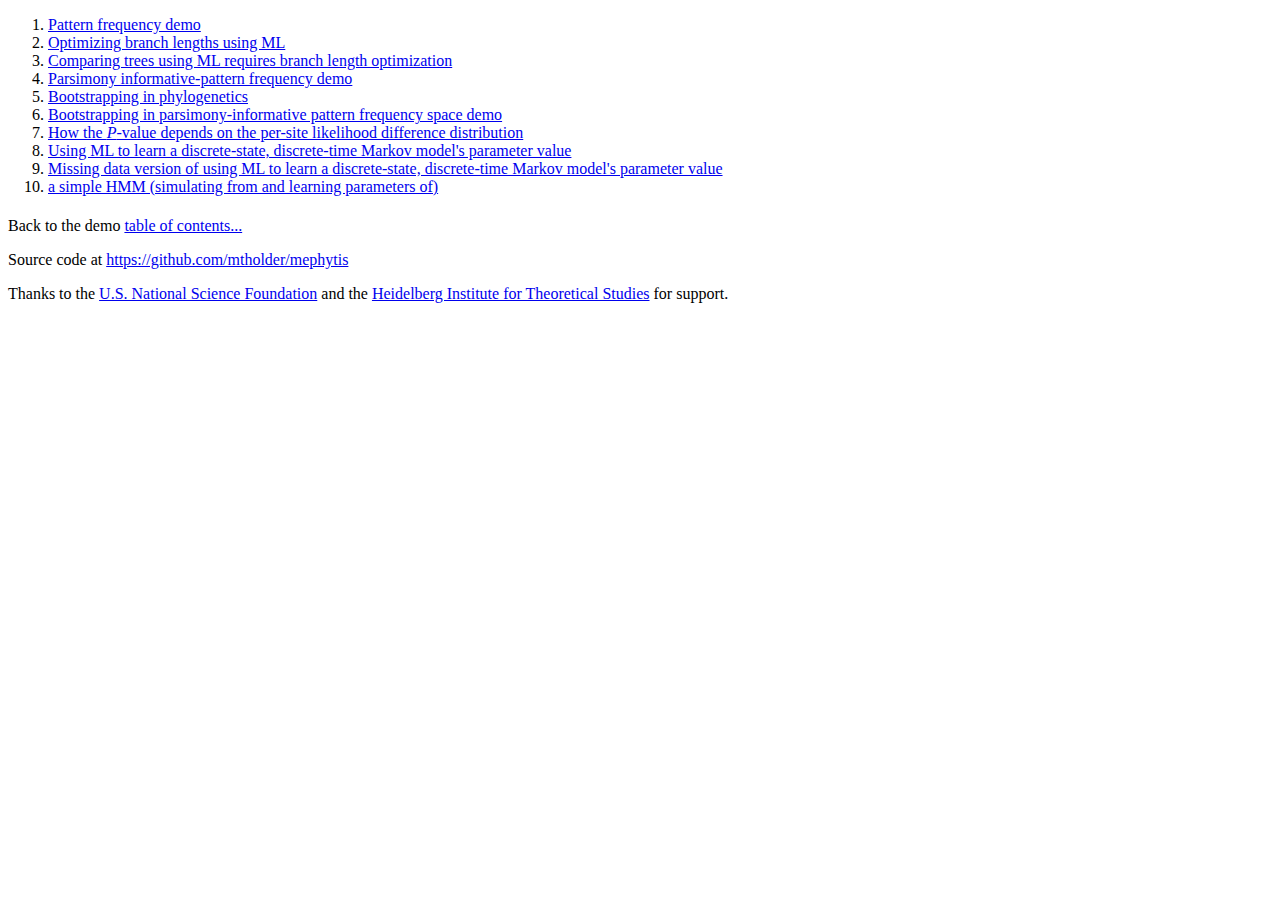
<file: index.html>
<!DOCTYPE html>
<!-- from http://bl.ocks.org/mbostock/4339083
and http://bl.ocks.org/mbostock/4063550

!-->
<html>
<meta charset="utf-8">
<style>

.node circle {
  fill: #fff;
  stroke: steelblue;
  stroke-width: 1.5px;
}

.node {
  font: 10px sans-serif;
}

.link {
  fill: none;
  stroke: #ccc;
  stroke-width: 1.5px;
}
#tree1par {
  vertical-align: top;
  float: left;
}
#tree2par {
  vertical-align: center;
  float: left;
}
#tree3par {
  vertical-align: bottom;
  float: left;
}
#histpar {
  vertical-align: top;
  float: right;
}
</style>
<head><title>Phylo teaching widgets</title></head>
<body>
<ol>
  <li> <a href="./barcharts.html">Pattern frequency demo</a></li>
  <li> <a href="./brlen-opt.html">Optimizing branch lengths using ML</a></li>
  <li> <a href="./tree-opt.html">Comparing trees using ML requires branch length optimization</a></li>
  <li> <a href="./parsimony.html">Parsimony informative-pattern frequency demo</a></li>
  <li> <a href="./boot-sample.html">Bootstrapping in phylogenetics</a></li>
  <li> <a href="./bootstrap.html">Bootstrapping in parsimony-informative pattern frequency space
    demo</a></li>
  <li> <a href="./lrt-null-nonparametric.html">How the <i>P</i>-value depends on the per-site
    likelihood difference distribution</a></li>
  <li> <a href="./disc-state-disc-time-Markov/index.html">Using ML to learn a discrete-state,
    discrete-time Markov model's parameter value</a></li>
  <li> <a href="./disc-state-disc-time-Markov/missing.html">Missing data version of using ML to learn a discrete-state,
    discrete-time Markov model's parameter value</a></li>
  <li> <a href="./hmm/index.html">a simple HMM (simulating from and learning parameters of)</a></li>
</ol>

<!-- footer -->
<h4></h4>
<p>Back to the demo <a href="./index.html">table of contents...</a></p>
<p> Source code at <a href="https://github.com/mtholder/mephytis">https://github.com/mtholder/mephytis</a></p>

<p>Thanks to the <a href="http://www.nsf.gov">U.S. National Science Foundation</a> and the 
<a href="http://www.h-its.org/english/">Heidelberg Institute for Theoretical Studies</a> for support.</p>
<!-- end footer -->

</body>
</html>
</file>
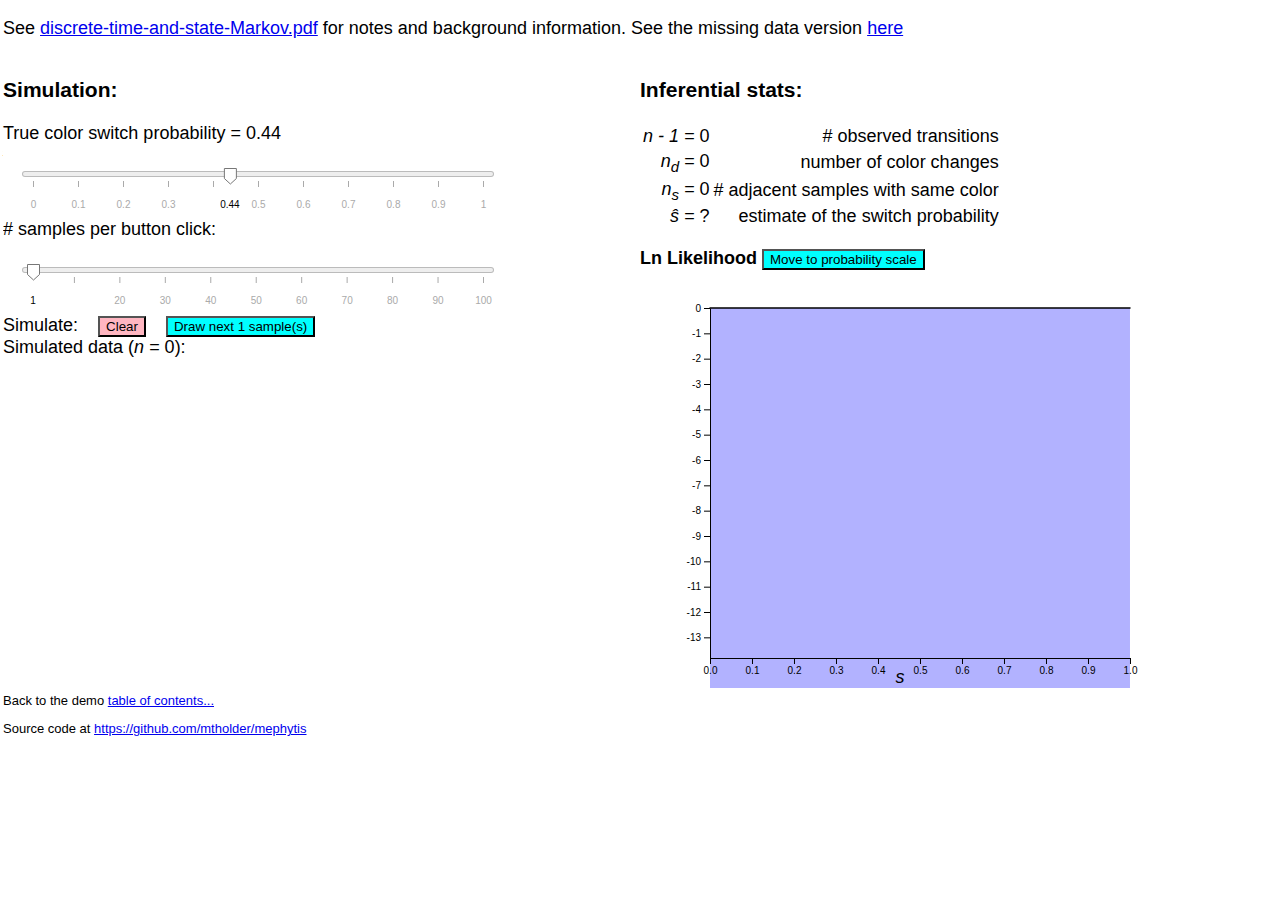
<file: disc-state-disc-time-Markov/index.html>
<!DOCTYPE html>
<html lang="en">
<head>
    <meta charset="UTF-8">
    <link rel="stylesheet" href="index.css">
    <title>Demo: Markov model with discrete time and state space</title>
</head>
<body>
  <p>See <a target="_blank" href="../tex/discrete-time-and-state-Markov.pdf">discrete-time-and-state-Markov.pdf</a>
  for notes and background information. See the missing data version <a href="./missing.html">here</a></p>
  <div class="column">
  <div class="simgroup">
      <h3>Simulation:</h3>
      <div class="swprob">
          <span>True color switch probability = </span>
          <span id="value-switch-prob"></span><br/>
          <span id="switch-prob-slider"></span>
      </div>
      <div class="numobs">
          <span># samples per button click: </span>
          <br/>
          <span id="num-obs-slider"></span>
      </div>
      <div>
          <span>Simulate:</span>
          &nbsp;&nbsp;&nbsp;<button class="clearbtn">Clear</button>
          &nbsp;&nbsp;&nbsp;<button class="simbtn">Draw next <span id="btn-num-obs"></span> sample(s)</button>
      </div>
      <div><span>Simulated data (<i>n = </i></span> <span id="samplesize">0</span>):</div>
      <div class="drawcont"></div>
  </div></div>
  <div class="column">
  <div class="inference">
      <h3>Inferential stats:</h3>
      <table>
          <tr><td><i>n - 1 = </i><span id="value-ntransitions">0</span></td>
              <td># observed transitions</td>
          </tr>
          <tr><td><i>n<sub>d</sub> = </i><span id="value-ndiffs">0</span></td>
              <td>number of color changes</td>
          </tr>
          <tr><td><i>n<sub>s</sub> = </i><span id="value-nsame">0</span></td>
              <td># adjacent samples with same color</td>
          </tr>
          <tr><td><i>ŝ = </i><span id="value-estimate-of-s">?</span></td>
              <td>estimate of the switch probability</td>
          </tr>
      </table>
      <p><b id="tracetitle">Ln Likelihood</b>
         <button id="logtransform">Move to probability scale</button>
      </p>
      <div id="likelihood-trace-div"></div>
  </div>
  </div>
    <script src="../d3/d3.v5.min.js"></script>
    <script src="../d3-simple-slider/d3-simple-slider.js"></script>
    <script src="dsdtmarkov.js"></script>
</body>


<div class="footer">
    <h4></h4>
    <p>Back to the demo <a href="../index.html">table of contents...</a></p>
    <p> Source code at <a href="https://github.com/mtholder/mephytis">https://github.com/mtholder/mephytis</a></p>

</div>
</html>
</file>
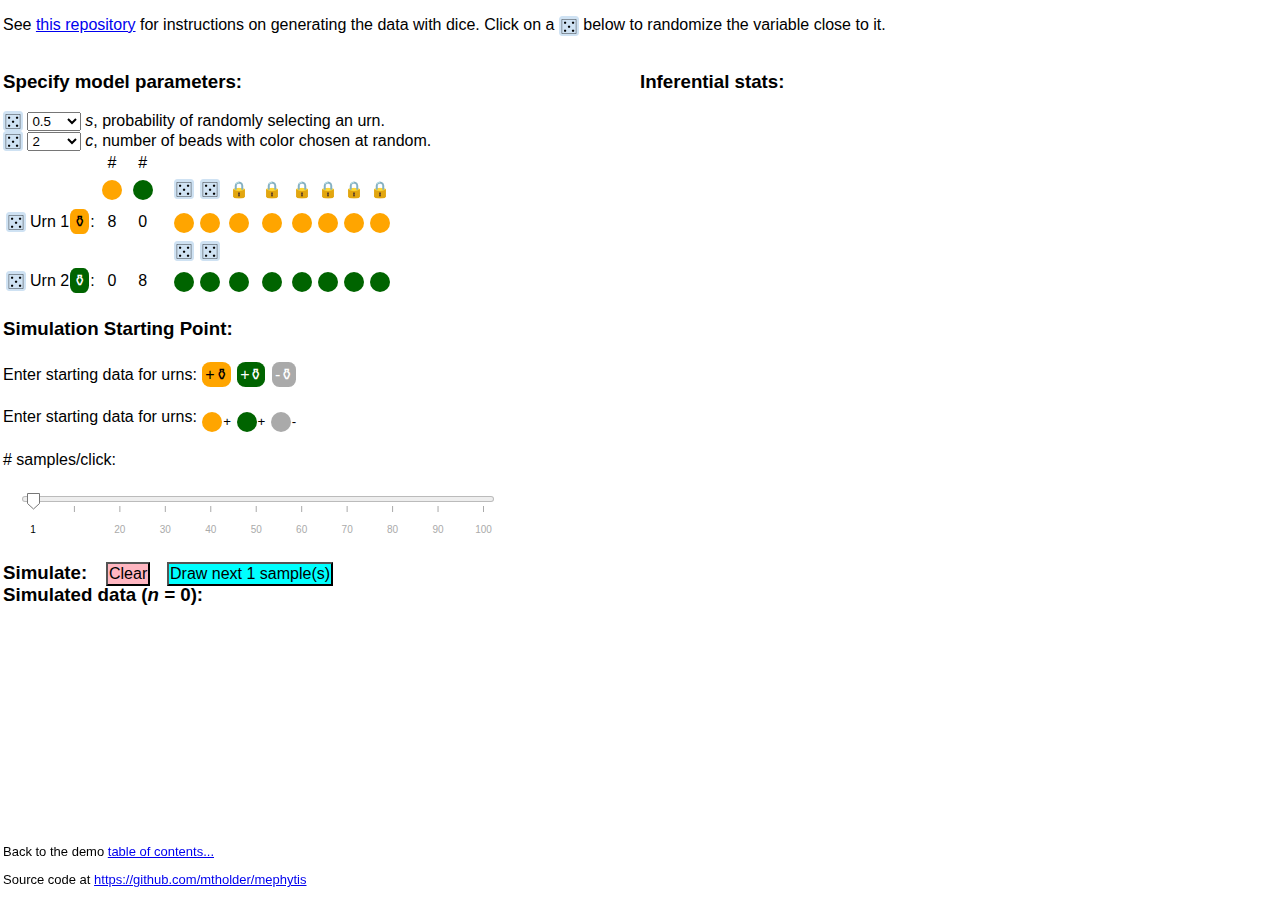
<file: hmm/index.html>
<!DOCTYPE html>
<html lang="en">
<head>
    <meta charset="UTF-8">
    <link rel="stylesheet" href="index.css">
    <title>HMM demo</title>
</head>
<body>
  <p>See <a href="https://github.com/mtholder/urn_demo" target="_blank">this repository</a> for
      instructions on generating the data with dice.
  Click on a <img class="diceimg" src="../image/dice.png"></img> below to randomize the variable close to it.</p>
    <div class="column">
      <div class="simgroup">
      <h3>Specify model parameters:</h3>
      <img class="diceimg" src="../image/dice.png" onclick="randomize_s()"></img>
      <label>
          <select id="choose-switch" style="width: 4em" onchange="changed_s()">
              <option value="0.25">0.25</option>
              <option value="0.5" selected="selected">0.5</option>
              <option value="0.75">0.75</option>
          </select>
          <i>s</i>, probability of randomly selecting an urn.
      </label>
      <br />
      <img class="diceimg" src="../image/dice.png" onclick="randomize_c()"></img>
      <label>
          <select id="choose-contamination" style="width: 4em" onchange="changed_c()">
              <option value="1">1</option>
              <option value="2" selected="selected">2</option>
              <option value="3">3</option>
              <option value="4">4</option>
          </select>
          <i>c</i>, number of beads with color chosen at random.
      </label>
      <!--h3>Urn composition:</h3-->
      <table>
          <tr>
              <td></td>
              <td></td>
              <td>&nbsp;&nbsp;#&nbsp;&nbsp;</td>
              <td>&nbsp;&nbsp;#&nbsp;&nbsp;</td>
          </tr>
          <tr>
              <td></td>
              <td></td>
              <td><button class="button0"></button></td>
              <td><button class="button1"></button></td>
              <td>&nbsp;&nbsp;</td>
              <td><img class="diceimg" src="../image/dice.png" class="buttonr" id="randbtn0b0" onclick="rand_bead(0,0)"></img><span id="locks0" style="display:none">&nbsp;🔒&nbsp;</span></td>
              <td><img class="diceimg" src="../image/dice.png" class="buttonr" id="randbtn0b1" onclick="rand_bead(0,1)"></img><span id="locks1" style="display:none">&nbsp;🔒&nbsp;</span></td>
              <td><img class="diceimg" src="../image/dice.png" class="buttonr" id="randbtn0b2" onclick="rand_bead(0,2)"></img><span id="locks2" style="display:none">&nbsp;🔒&nbsp;</span></td>
              <td><img class="diceimg" src="../image/dice.png" class="buttonr" id="randbtn0b3" onclick="rand_bead(0,3)"></img><span id="locks3" style="display:none">&nbsp;🔒&nbsp;</span></td>
              <td>🔒</td>
              <td>🔒</td>
              <td>🔒</td>
              <td>🔒</td>
          </tr>
          <tr>
              <td><img class="diceimg" src="../image/dice.png" class="buttonr" onclick="rand_urn(0)"></img></td>
              <td>Urn 1<button class="btnManualUrn" style="background-color: #ffa500;color: #000000">⚱</button>:</td>
              <td id="num0in0"></td>
              <td id="num1in0"></td>
              <td></td>
              <td><button class="button0" id="btnu0b0" onclick="toggle_bead(0,0)"></button></td>
              <td><button class="button0" id="btnu0b1" onclick="toggle_bead(0,1)"></button></td>
              <td><button class="button0" id="btnu0b2" onclick="toggle_bead(0,2)"></button></td>
              <td><button class="button0" id="btnu0b3" onclick="toggle_bead(0,3)"></button></td>
              <td><button class="button0" disabled></button></td>
              <td><button class="button0" disabled></button></td>
              <td><button class="button0" disabled></button></td>
              <td><button class="button0" disabled></button></td>
              <td></td>
          </tr>
          <tr>
              <td></td>
              <td></td>
              <td></td>
              <td></td>
              <td></td>
              <td><img class="diceimg" src="../image/dice.png" class="buttonr" id="randbtn1b0" onclick="rand_bead(1,0)"></img></td>
              <td><img class="diceimg" src="../image/dice.png" class="buttonr" id="randbtn1b1" onclick="rand_bead(1,1)"></img></td>
              <td><img class="diceimg" src="../image/dice.png" class="buttonr" id="randbtn1b2" onclick="rand_bead(1,2)"></img></td>
              <td><img class="diceimg" src="../image/dice.png" class="buttonr" id="randbtn1b3" onclick="rand_bead(1,3)"></img></td>
              <td></td>
          </tr>
          <tr>
              <td><img class="diceimg" src="../image/dice.png" class="buttonr" onclick="rand_urn(1)"></img></td>
              <td>Urn 2<button class="btnManualUrn" style="background-color: #006400;color: #FFFFFF">⚱</button>:</td>
              <td id="num0in1"></td>
              <td id="num1in1"></td>
              <td></td>
              <td><button class="button1" id="btnu1b0" onclick="toggle_bead(1,0)"></button></td>
              <td><button class="button1" id="btnu1b1" onclick="toggle_bead(1,1)"></button></td>
              <td><button class="button1" id="btnu1b2" onclick="toggle_bead(1,2)"></button></td>
              <td><button class="button1" id="btnu1b3" onclick="toggle_bead(1,3)"></button></td>
              <td><button class="button1" disabled></button></td>
              <td><button class="button1" disabled></button></td>
              <td><button class="button1" disabled></button></td>
              <td><button class="button1" disabled></button></td>
          </tr>
      </table>
      <h3>Simulation Starting Point:</h3>
      <div>Enter starting data for urns:
        <button class="btnManualUrn" onclick="manual_entry(0, 0)" style="background-color: #ffa500;color: #000000">+⚱</button>
        <button class="btnManualUrn" onclick="manual_entry(0, 1)" style="background-color: #006400;color: #FFFFFF">+⚱</button>
        <button class="btnManualUrn" onclick="manual_entry(0, -1)" style="background-color: #AAAAAA;color: #FFFFFF" >-⚱</button>
      </div>
      <div id="manualurns"></div><br />
      <div>Enter starting data for urns:
        <label><button class="btnManualBead" onclick="manual_entry(1, 0)" style="background-color: #ffa500;color: #000000"></button><sub>+</sub></label>
        <label><button class="btnManualBead" onclick="manual_entry(1, 1)" style="background-color: #006400;color: #FFFFFF"></button><sub>+</sub></label>
        <label><button class="btnManualBead" onclick="manual_entry(1, -1)"style="background-color: #AAAAAA;color: #FFFFFF" ></button><sub>-</sub></label>
      </div>
      <div id="manualbeads"></div><br/>
      <!--button onclick="process_starting()" class="simpleButton">Process Starting Point</button-->
      <div class="numobs">
          <span># samples/click: </span>
          <br/>
          <span id="num-obs-slider"></span>
      </div>
      <h3><div>
          <span>Simulate:</span>
          &nbsp;&nbsp;&nbsp;<button class="simpleButton clearbtn">Clear</button>
          &nbsp;&nbsp;&nbsp;<span id="samplebtn"><button class="simpleButton simbtn">Draw next <span id="btn-num-obs"></span> sample(s)</button></span>
          <span id="errormessage" style="color: red"><br/></span>
      </div>
      <div><span>Simulated data (<i>n = </i></span> <span id="samplesize">0</span>):</div>
      <div class="drawcont"></div>
    </div>
  </div>
  <div class="column">
    <div class="inference">
      <h3>Inferential stats:</h3>
        <div id="model-choice-div"></div>
        <!--div id="heat-map-div"></div!-->
      <!--table>
          <tr><td><i>n - 1 = </i><span id="value-ntransitions">0</span></td>
              <td># observed transitions</td>
          </tr>
          <tr><td><i>n<sub>d</sub> = </i><span id="value-ndiffs">0</span></td>
              <td>number of color changes</td>
          </tr>
          <tr><td><i>n<sub>s</sub> = </i><span id="value-nsame">0</span></td>
              <td># adjacent samples with same color</td>
          </tr>
          <tr><td><i>ŝ = </i><span id="value-estimate-of-s">?</span></td>
              <td>estimate of the switch probability</td>
          </tr>
      </table>
      <p><b id="tracetitle">Ln Likelihood</b>
         <button id="logtransform">Move to probability scale</button>
      </p>
      <div id="likelihood-trace-div"></div-->
    </div>
  </div>


    <script src="../d3/d3.v5.min.js"></script>
    <script src="../d3-simple-slider/d3-simple-slider.js"></script>
    <script src="../jquery/jquery-3.4.1.js"></script>
    <script src="hmm.js"></script>
</body>


<div class="footer">
    <h4></h4>
    <p>Back to the demo <a href="../index.html">table of contents...</a></p>
    <p> Source code at <a href="https://github.com/mtholder/mephytis">https://github.com/mtholder/mephytis</a></p>

</div>
</html>
</file>
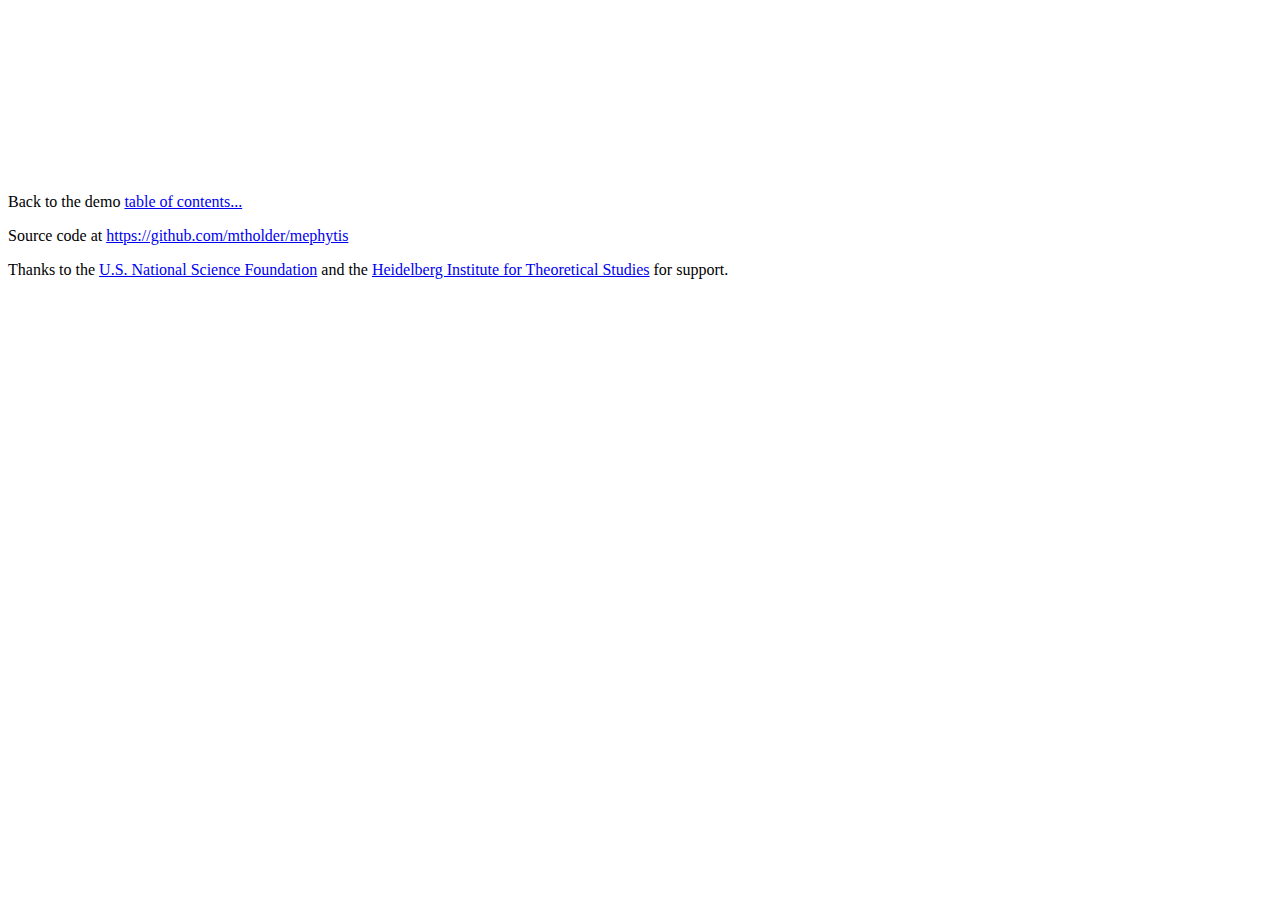
<file: barcharts-new.html>
<!DOCTYPE html>
<!-- from http://bl.ocks.org/mbostock/4339083
and http://bl.ocks.org/mbostock/4063550

!-->
<meta charset="utf-8">
<style>

.node circle {
  fill: #fff;
  stroke: steelblue;
  stroke-width: 1.5px;
}

.node {
  font: 10px sans-serif;
}

.link {
  fill: none;
  stroke: #ccc;
  stroke-width: 1.5px;
}
#tree1par {
  vertical-align: top;
  float: left;
}
#tree2par {
  vertical-align: center;
  float: left;
}
#tree3par {
  vertical-align: bottom;
  float: left;
}
#histpar {
  vertical-align: top;
  float: right;
}
</style>
<body>
<script src="d3/d3.v5.min.js"></script>
<script src="jquery/jquery.v2.min.js"></script>
<div>
  <div id="tree1par" />
  <div id="tree2par" />
  <div id="tree3par" />
  <div id="histpar" />
</div>
<table>
  <tr><td><div id="tree1svg"/></td><td><div id="hist"/></td></tr>
  <tr><td><div id="tree2svg"/></td><td><div id="tree3svg"/></td></tr>
</table>

<!-- footer -->
<h4></h4>
<p>Back to the demo <a href="./index.html">table of contents...</a></p>
<p> Source code at <a href="https://github.com/mtholder/mephytis">https://github.com/mtholder/mephytis</a></p>

<p>Thanks to the <a href="http://www.nsf.gov">U.S. National Science Foundation</a> and the 
<a href="http://www.h-its.org/english/">Heidelberg Institute for Theoretical Studies</a> for support.</p>
<!-- end footer -->


<script>
var TREE_WIDTH = 290;
var TREE_HEIGHT = 220;
var HIST_WIDTH = 300;
var HIST_HEIGHT = 300;
var scaler = 200;
var max_len = 0.5;
var UP_ANGLE = Math.PI/2; // 90 degree up
var DOWN_ANGLE = 3*Math.PI/2; // 90 degree down
var TOL = 0.01;
var NODE_COLOR = '#88f';
var NODE_HIGHLIGHT_COLOR = "#EA0";
var ARROW_KEY_PIXEL_JUMP = 1;
var STARTING_EDGE_LENGTH = 0.1;
var g_nodes_obj = {
  't1':  [
    {"index": 0,
     "name": "iAB"
    },
    { "index": 1,
      "name": "A",
      "edge": {
        "parent_index": 0,
        "length": STARTING_EDGE_LENGTH,
        "angle": 5*Math.PI/4
      }
    },
    { "index": 2,
      "name": "B",
      "edge": {
        "parent_index": 0,
        "length": STARTING_EDGE_LENGTH,
        "angle": 3*Math.PI/4
      }
    },
    { "index": 3,
      "name": "iCD",
      "edge": {
        "parent_index": 0,
        "length": STARTING_EDGE_LENGTH,
        "angle": 0
      }
    },
    { "index": 4,
      "name": "C",
      "edge": {
        "parent_index": 3,
        "length": STARTING_EDGE_LENGTH,
        "angle": 7*Math.PI/4
      }
    },
    { "index": 5,
      "name": "D",
      "edge": {
        "parent_index": 3,
        "length": STARTING_EDGE_LENGTH,
        "angle": Math.PI/4
      }
    }
],
  't2':  [
    {"index": 0,
     "name": "iAC"
    },
    { "index": 1,
      "name": "A",
      "edge": {
        "parent_index": 0,
        "length": STARTING_EDGE_LENGTH,
        "angle": 5*Math.PI/4
      }
    },
    { "index": 2,
      "name": "C",
      "edge": {
        "parent_index": 0,
        "length": STARTING_EDGE_LENGTH,
        "angle": 3*Math.PI/4
      }
    },
    { "index": 3,
      "name": "iBD",
      "edge": {
        "parent_index": 0,
        "length": STARTING_EDGE_LENGTH,
        "angle": 0
      }
    },
    { "index": 4,
      "name": "B",
      "edge": {
        "parent_index": 3,
        "length": STARTING_EDGE_LENGTH,
        "angle": 7*Math.PI/4
      }
    },
    { "index": 5,
      "name": "D",
      "edge": {
        "parent_index": 3,
        "length": STARTING_EDGE_LENGTH,
        "angle": Math.PI/4
      }
    }
],
  't3':  [
    {"index": 0,
     "name": "iAD"
    },
    { "index": 1,
      "name": "A",
      "edge": {
        "parent_index": 0,
        "length": STARTING_EDGE_LENGTH,
        "angle": 5*Math.PI/4
      }
    },
    { "index": 2,
      "name": "D",
      "edge": {
        "parent_index": 0,
        "length": STARTING_EDGE_LENGTH,
        "angle": 3*Math.PI/4
      }
    },
    { "index": 3,
      "name": "iBC",
      "edge": {
        "parent_index": 0,
        "length": STARTING_EDGE_LENGTH,
        "angle": 0
      }
    },
    { "index": 4,
      "name": "B",
      "edge": {
        "parent_index": 3,
        "length": STARTING_EDGE_LENGTH,
        "angle": 7*Math.PI/4
      }
    },
    { "index": 5,
      "name": "C",
      "edge": {
        "parent_index": 3,
        "length": STARTING_EDGE_LENGTH,
        "angle": Math.PI/4
      }
    }
]
};

var i;
for (i = 0; i < g_nodes_obj.t1.length; ++i) {
  g_nodes_obj.t1[i].tree = 't1';
  g_nodes_obj.t2[i].tree = 't2';
  g_nodes_obj.t3[i].tree = 't3';
  
}
var g_edges_obj = {
   't1': [],
   't2': [],
   't3': []
}

for (i=0; i < 5; ++i){
  g_edges_obj.t1[i] = g_nodes_obj.t1[i+1];
  g_edges_obj.t2[i] = g_nodes_obj.t2[i+1];
  g_edges_obj.t3[i] = g_nodes_obj.t3[i+1];
}

var scaled_max_len = max_len*scaler;
var root_x = Math.sqrt(2)*TREE_WIDTH/(1 + 2*Math.sqrt(2));
var root_y = TREE_HEIGHT/2;
var radius = 4;

var hist_svg = d3.select('#hist').append('svg')
    .attr({'width': HIST_WIDTH,
           'height': HIST_HEIGHT, })
    .style('background', 'white');
var tree1svg_root = d3.select('#tree1svg').append('svg')
    .attr({'width':  TREE_WIDTH,
           'height': TREE_HEIGHT,})
    .style('background', 'white');
var tree2svg_root = d3.select('#tree2svg').append('svg')
    .attr({'width': TREE_WIDTH,
           'height': TREE_HEIGHT, })
    .style('background', 'white');
var tree3svg_root = d3.select('#tree3svg').append('svg')
    .attr({'width': TREE_WIDTH,
           'height': TREE_HEIGHT})
    .style('background', 'white');

var nodeX = function(node) {
  var e = node.edge;
  if (e) {
    var par_x = g_nodes_obj[node.tree][e.parent_index].x;
    var diag_dist = e.length*scaler;
    node.x = Math.cos(e.angle)*diag_dist + par_x;
  } else {
    node.x = root_x;
  }
  return node.x_offset + node.x;
};

var nodeY = function(node)  {
  var e = node.edge;
  if (e) {
    var par_y = g_nodes_obj[node.tree][e.parent_index].y;
    var diag_dist = e.length*scaler;
    node.y = Math.sin(e.angle)*diag_dist + par_y;
  } else {
    node.y = root_y;
  }
  return node.y_offset + node.y;
};

var LEFT_TEXT_OFFSET = 15;
var RIGHT_TEXT_OFFSET = 5;
var UP_TEXT_OFFSET = 3;
var DOWN_TEXT_OFFSET = 15;
var xForNodeText = function(node) {
  if (node.index < 3) {
    return node.x_offset + node.x - LEFT_TEXT_OFFSET
  } else {
    return node.x_offset + node.x + RIGHT_TEXT_OFFSET
  }
};

var yForNodeText = function(node)  {
  if (node.index == 1 || node.index == 4) {
    return node.y_offset + node.y - UP_TEXT_OFFSET
  } else {
    return node.y_offset + node.y + DOWN_TEXT_OFFSET
  }
};

var nodeText = function(node)  {
  if (node.index == 0 || node.index == 3) {
    return '';
  } else {
    return node.name;
  }
};

var parNodeX = function(node) {
  var e = node.edge;
  if (e) {
    return nodeX(g_nodes_obj[node.tree][e.parent_index]);
  } 
  return node.x;
};
var parNodeY = function(node)  {
  var e = node.edge;
  if (e) {
    return nodeY(g_nodes_obj[node.tree][e.parent_index]);
  } 
  return node.y;
};

var drag = d3.behavior.drag()
    .origin(function(d) { return d; })
    .on("drag", dragmove);

var euclidean_dist = function (x1, y1, x2, y2) {
  return Math.sqrt(Math.pow(x1 - x2, 2) + Math.pow(y1 - y2, 2));
};

function dragmove() {
  var dx, dy;
  dx = d3.event.x;
  dy = d3.event.y;
  var selection = d3.select(this);
  drag_selection(selection, dx, dy);
}

var drag_selection = function(selection, dx, dy) {
  do_highlight_node(selection);
  selection.each(function (node_data) {
      do_dragmove(node_data, dx, dy);
  });
}

var do_dragmove = function(node_data, dx, dy) {
  var e = node_data.edge;
  var nx, ny, p_x, p_y, m_x, m_y, par_ind, ang, y_from_x, x_from_y;
  var dist_from_y, dist_from_x;
  var hit_par=false;
  var hit_limit=false;
  var node_array = g_nodes_obj[node_data.tree];
  if (node_data.index == 0) {
    nx = dx;
    ny = dy;
  } else {
    par_ind = e.parent_index;
    ang = e.angle;
    p_x = nodeX(node_array[par_ind]);
    p_y = nodeY(node_array[par_ind]);
    m_x = Math.cos(ang)*scaled_max_len + p_x;
    m_y = Math.sin(ang)*scaled_max_len + p_y;
    if (node_data.index != 3) {
      if (node_data.index == 1) {
        if (dx > p_x || dy > p_y) {
          nx = p_x;
          ny = p_y;
          hit_par = true;
        } else if (dx < m_x || dy < m_y) {
          nx = m_x;
          ny = m_y;
          hit_limit = true;
        }
      } else if (node_data.index == 2) {
        if (dx > p_x || dy < p_y) {
          nx = p_x;
          ny = p_y;
          hit_par = true;
        } else if (dx < m_x || dy > m_y) {
          nx = m_x;
          ny = m_y;
          hit_limit = true;
        }
      } else if (node_data.index == 4) {
        if (dx < p_x || dy > p_y) {
          nx = p_x;
          ny = p_y;
          hit_par = true;
        } else if (dx > m_x || dy < m_y) {
          nx = m_x;
          ny = m_y;
          hit_limit = true;
        }
      } else if (node_data.index == 5) {
        if (dx < p_x || dy < p_y) {
          nx = p_x;
          ny = p_y;
          hit_par = true;
        } else if (dx > m_x || dy > m_y) {
          nx = m_x;
          ny = m_y;
          hit_limit = true;
        }
      }
      if ((!hit_par) && (!hit_limit)) {
        y_from_x = p_y + (dx - p_x)*Math.tan(e.angle);
        x_from_y = p_x + (dy - p_y)/Math.tan(e.angle);
        dist_from_y = euclidean_dist(node_data.x, node_data.y, x_from_y, dy);
        dist_from_x = euclidean_dist(node_data.x, node_data.y, dx, y_from_x);
        if (dist_from_y < dist_from_x) {
          nx = x_from_y;
          ny = dy
        } else {
          nx = dx;
          ny = y_from_x;
        }
      }
    } else {
      if (dx < p_x) {
        nx = p_x;
        hit_par = true;
      } else if (dx > m_x) {
        nx = m_x;
        hit_limit = true;
      } else {
        nx = dx;
      }
      ny = p_y;
    }

    e.length = euclidean_dist(p_x, p_y, nx, ny)/scaler;
  }
  node_data.x = nx;
  node_data.y = ny;
  refresh_nodes(node_data.svg_container);
  refresh_edges(node_data.svg_container);
  refresh_probabilities(node_data.tree);
}


var refresh_nodes = function (svg_root) {
  svg_root.selectAll('circle')
  .attr({'cx': nodeX, 'cy': nodeY})
  svg_root.selectAll('text')
  .attr({'x': xForNodeText, 'y': yForNodeText})
};
var refresh_edges = function (svg_root) {
  svg_root.selectAll('line')
  .attr({'x1': nodeX, 'y1': nodeY, 'x2': parNodeX, 'y2': parNodeY});
};
var g_curr_highlighted_selection = null;
var highlight_node = function() {
  do_highlight_node(d3.select(this));
}
var deselect_node_style_fill = function (node_data) {
  return node_data.unselected_style_fill;
}
var select_node_style_fill = function (node_data) {
  if (!node_data.unselected_style_fill) {
    node_data.unselected_style_fill = node_data.color;
  }
  return NODE_HIGHLIGHT_COLOR;
}
var do_highlight_node = function(node_selection) {
  if (node_selection != g_curr_highlighted_selection) {
    if (g_curr_highlighted_selection) {
      g_curr_highlighted_selection.style("fill", deselect_node_style_fill);
    }
    node_selection.style("fill", select_node_style_fill);
    unselected_style_fill = node_selection.style.fill;
    g_curr_highlighted_selection = node_selection;
  }
}
var generateNodeId = function(node_data) {
  return node_data.tree + 'n' + node_data.index;
}
var generateEdgeId = function(edge_data) {
  return edge_data.tree + 'e' + edge_data.index;
}

var init_node_data = function (o) {
  for (i = 0; i < o.node_array.length; ++i) {
    var nd = o.node_array[i]
    nd.x_offset = o.x_offset;
    nd.y_offset = o.y_offset;
    nodeX(nd);
    nodeY(nd);
    generateNodeId(nd);
    nd.svg_container = o.svg_root;
    o.svg_root._tree = nd.tree;
  }
};

var init_tree_panel = function(o) {
  var node_color = o.color;
  init_node_data(o);
  o.svg_root.selectAll('line').data(o.edge_array)
    .enter().append('line')
    .attr({'x1': nodeX,
           'y1': nodeY,
           'x2': parNodeX,
           'y2': parNodeY,
           'id': generateEdgeId,
           'stroke': node_color,
           'stroke-width':4,
           'class': o.edge_class});

  var dn = o.svg_root.selectAll('g')
    .data(o.node_array)
    .enter()
    .append('g');
  dn.append('circle')
    .attr({ 'cx': nodeX, 
            'cy': nodeY,
            'r': radius,
            'fill': node_color,
            'stroke': node_color,
            'id': generateNodeId,
            'class': o.node_class
            })
    .on("click", highlight_node)
    .call(drag);
  dn.append('text')
    .attr({"x": xForNodeText, "y": yForNodeText})
    .text(nodeText);
  return dn;
};

var TREE1COLOR = '#0F0';
var TREE2COLOR = '#00F';
var TREE3COLOR = '#F00';
t1n = init_tree_panel({'svg_root': tree1svg_root,
                 'node_array': g_nodes_obj['t1'],
                 'edge_array': g_edges_obj['t1'],
                 'color': TREE1COLOR,
                 'node_class':'t1node',
                 'edge_class':'t1edge',
                 'x_offset': 0,
                 'y_offset': 0
                 });
t2n = init_tree_panel({'svg_root': tree2svg_root,
                 'node_array': g_nodes_obj['t2'],
                 'edge_array': g_edges_obj['t2'],
                 'color': TREE2COLOR,
                 'node_class':'t2node',
                 'edge_class':'t2edge',
                 'x_offset': 0,
                 'y_offset': 0
                 });
t3n = init_tree_panel({'svg_root': tree3svg_root,
                 'node_array': g_nodes_obj['t3'],
                 'edge_array': g_edges_obj['t3'],
                 'color': TREE3COLOR,
                 'node_class':'t3node',
                 'edge_class':'t3edge',
                 'x_offset': 0,
                 'y_offset': 0
                 });

var tree2group = {
  't1':t1n,
  't2':t2n,
  't3':t3n
}
var prob_vec = [0.25, 0.2, 0.15, 0.1, 0.1, 0.1, 0.05, 0.05,
                0.25, 0.2, 0.15, 0.1, 0.1, 0.1, 0.05, 0.05,
                0.25, 0.2, 0.15, 0.1, 0.1, 0.1, 0.05, 0.05,
                0.25, 0.2, 0.15, 0.1, 0.1, 0.1, 0.05, 0.05];


var show_trees = {'t1':true, 't2':true, 't3':true};
var HIST_BAR_X = 60;
var HIST_WITHIN_PROB = HIST_HEIGHT/40;
var HIST_BETWEEN_PROB = HIST_HEIGHT/8.5;
var BAR_HEIGHT = 5;
var PAD_STR = '0000';
var fullProbIndexToTree = function (i) {
  if (i < 8) {
    return '';
  }
  if (i < 16) {
    return 't1';
  }
  if (i < 24) {
    return 't2';
  }
  return 't3';
}
var barY = function(data, i) {
  var group_offset = HIST_WITHIN_PROB*Math.floor(i/8);
  var prob_offset = HIST_BETWEEN_PROB*(i%8)
  return group_offset + prob_offset;
};
var barWidth = function(datum, i) {
  if (i < 8) {
    return 0;
  }
  var tree = fullProbIndexToTree(i);
  if (!show_trees[tree]){
    return 0;
  }
  return datum*(HIST_WIDTH - HIST_BAR_X);
};
var barFill = function(datum, i) {
  if (i < 8) {
    return '#000';
  }
  if (i < 16) {
    return TREE1COLOR;
  }
  if (i < 24) {
    return TREE2COLOR;
  }
  return TREE3COLOR;
};
var barText = function(datum, i) {
  if (i == 0) {
    return 'ABCD';
  }
  if (i < 24) {
    return '';
  }
  var s = Math.floor(i%8).toString(2);
  return PAD_STR.substring(0, 4 - s.length) + s;
};
var textBarY = function(data, i) {
  if (i == 0) {
    return HIST_HEIGHT;
  }
  return barY(data, i);
};

var g_hn = hist_svg.selectAll('g')
  .data(prob_vec)
  .enter()
  .append('g');
g_hn.append('circle')

var hist_bars = g_hn.append('rect')
    .attr({'x': HIST_BAR_X,
           'y': barY,
           'height': BAR_HEIGHT,
           'width': barWidth,
           'fill': barFill});
g_hn.append('text')
    .attr({"x": 0,
           "y": textBarY,
           "font-size":"16pt",
           "font-family": "monospace"})
    .text(barText);

var tree2prob_offset = {
  //     0    1   2   3   4   5   6   7
  't1': [ 8,  9, 10, 11, 12, 13, 14, 15],
  't2': [16, 17, 20, 21, 18, 19, 22, 23],
  't3': [24, 26, 28, 30, 25, 27, 29, 31]
}
var calc_probs_on_12v45_tree = function(node_array) {
  var prob1at0 = node_array[1].edge.length; 
  var prob0at0 = 1.0 - prob1at0;
  var internalLen = node_array[3].edge.length;
  var prob01internals = prob0at0*internalLen;
  var prob00internals = prob0at0 - prob01internals;
  var prob10internals = prob1at0*internalLen;
  var prob11internals = prob1at0 - prob10internals;
  // edge to node at 2
  var to2Len = node_array[2].edge.length;
  var prob00_x1 = (1.0 - to2Len)*prob01internals + to2Len*prob11internals;
  var prob01_x1 = (to2Len)*prob01internals + (1 - to2Len)*prob11internals;
  var prob00_x0 = (1.0 - to2Len)*prob00internals + to2Len*prob10internals;
  var prob01_x0 = (to2Len)*prob00internals + (1 - to2Len)*prob10internals;
  // edge to node at 4 depends on right internal
  var to4Len = node_array[4].edge.length;
  var prob00_x1_0 = (to4Len)*prob00_x1;
  var prob01_x1_0 = (to4Len)*prob01_x1;
  var prob00_x0_0 = (1.0 - to4Len)*prob00_x0;
  var prob01_x0_0 = (1.0 - to4Len)*prob01_x0;
  var prob00_x1_1 = (1.0 - to4Len)*prob00_x1;
  var prob01_x1_1 = (1.0 - to4Len)*prob01_x1;
  var prob00_x0_1 = (to4Len)*prob00_x0;
  var prob01_x0_1 = (to4Len)*prob01_x0;
  // edge to node at 5 depends on right internal
  var to5Len = node_array[5].edge.length;
  var prob00_xx_00 = (1.0 - to5Len)*prob00_x0_0 + to5Len*prob00_x1_0
  var prob00_xx_01 = to5Len*prob00_x0_0 + (1.0 - to5Len)*prob00_x1_0
  var prob00_xx_10 = (1.0 - to5Len)*prob00_x0_1 + to5Len*prob00_x1_1
  var prob00_xx_11 = to5Len*prob00_x0_1 + (1.0 - to5Len)*prob00_x1_1
  var prob01_xx_00 = (1.0 - to5Len)*prob01_x0_0 + to5Len*prob01_x1_0
  var prob01_xx_01 = to5Len*prob01_x0_0 + (1.0 - to5Len)*prob01_x1_0
  var prob01_xx_10 = (1.0 - to5Len)*prob01_x0_1 + to5Len*prob01_x1_1
  var prob01_xx_11 = to5Len*prob01_x0_1 + (1.0 - to5Len)*prob01_x1_1
  return [prob00_xx_00,
          prob00_xx_01,
          prob00_xx_10,
          prob00_xx_11,
          prob01_xx_00,
          prob01_xx_01,
          prob01_xx_10,
          prob01_xx_11]
}

var refresh_hist_bars = function() {
  hist_bars.data(prob_vec).attr('width', barWidth);
}
var refresh_probabilities = function(tree) {
  var prob_offset_arr = tree2prob_offset[tree];
  var node_data = g_nodes_obj[tree];
  var p = calc_probs_on_12v45_tree(node_data);
  var i = 0;
  for (i = 0; i < 8; ++i) {
    var pvi = prob_offset_arr[i];
    prob_vec[pvi] = p[i];
  }
  refresh_hist_bars();
}
refresh_probabilities('t1');
refresh_probabilities('t2');
refresh_probabilities('t3');
var toggleTree = function (tree) {
  show_trees[tree] = ! show_trees[tree];
  refresh_hist_bars();
}

$(document).ready(function() {
    $(document).keydown(function(e) {
      var s = String.fromCharCode(e.keyCode);
      if (s == 'q' || s == 'Q') {// q is under 1
        toggleTree('t1');
      } else if (s == 'w' || s == 'W') {// w is under 2
        toggleTree('t2');
      } else if (s == 'e' || s == 'E') {// e is under 3
        toggleTree('t3');
      }
      
      if (g_curr_highlighted_selection) {
        var next_node;
        var dx, dy, move=false;
        var datum = g_curr_highlighted_selection.data();
        var d = datum[0];
        if (e.keyCode == 9) {
          if (d.index == 5) {
            next_node = d3.select('#' + d.tree + 'n0');
          } else {
            next_node = d3.select('#' + d.tree + 'n' + (1 + d.index));
          }
          do_highlight_node(next_node);
          e.preventDefault();
          return;
        } else if (e.keyCode == 38) { // arrow up...
          if (d.index == 5 || d.index == 1) {
              dx = d.x - ARROW_KEY_PIXEL_JUMP;
              dy = d.y - ARROW_KEY_PIXEL_JUMP;
              move = true;
          } else if (d.index == 2 || d.index == 4) {
              dx = d.x + ARROW_KEY_PIXEL_JUMP;
              dy = d.y - ARROW_KEY_PIXEL_JUMP;
              move = true;
          }
        } else if (e.keyCode == 40) {
          if (d.index == 5 || d.index == 1) {
              dx = d.x + ARROW_KEY_PIXEL_JUMP;
              dy = d.y + ARROW_KEY_PIXEL_JUMP;
              move = true;
          } else if (d.index == 2 || d.index == 4) {
              dx = d.x - ARROW_KEY_PIXEL_JUMP;
              dy = d.y + ARROW_KEY_PIXEL_JUMP;
              move = true;
          }
        }
        if (e.keyCode == 37) { // arrow left...
          if (d.index == 5 || d.index == 1) {
              dx = d.x - ARROW_KEY_PIXEL_JUMP;
              dy = d.y - ARROW_KEY_PIXEL_JUMP;
              move = true;
          } else if (d.index == 2 || d.index == 4) {
              dx = d.x - ARROW_KEY_PIXEL_JUMP;
              dy = d.y + ARROW_KEY_PIXEL_JUMP;
              move = true;
          } else if (d.index == 3) {
              dx = d.x - ARROW_KEY_PIXEL_JUMP;
              move = true;
          }
        } else if (e.keyCode == 39) { // arrow right...
          if (d.index == 5 || d.index == 1) {
              dx = d.x + ARROW_KEY_PIXEL_JUMP;
              dy = d.y + ARROW_KEY_PIXEL_JUMP;
              move = true;
          } else if (d.index == 2 || d.index == 4) {
              dx = d.x + ARROW_KEY_PIXEL_JUMP;
              dy = d.y - ARROW_KEY_PIXEL_JUMP;
              move = true;
          } else if (d.index == 3) {
              dx = d.x + ARROW_KEY_PIXEL_JUMP;
              move = true;
          }
        }
        if (move) {
            drag_selection(g_curr_highlighted_selection, dx, dy);
          }
      }
    });
}); 

</script>
</file>
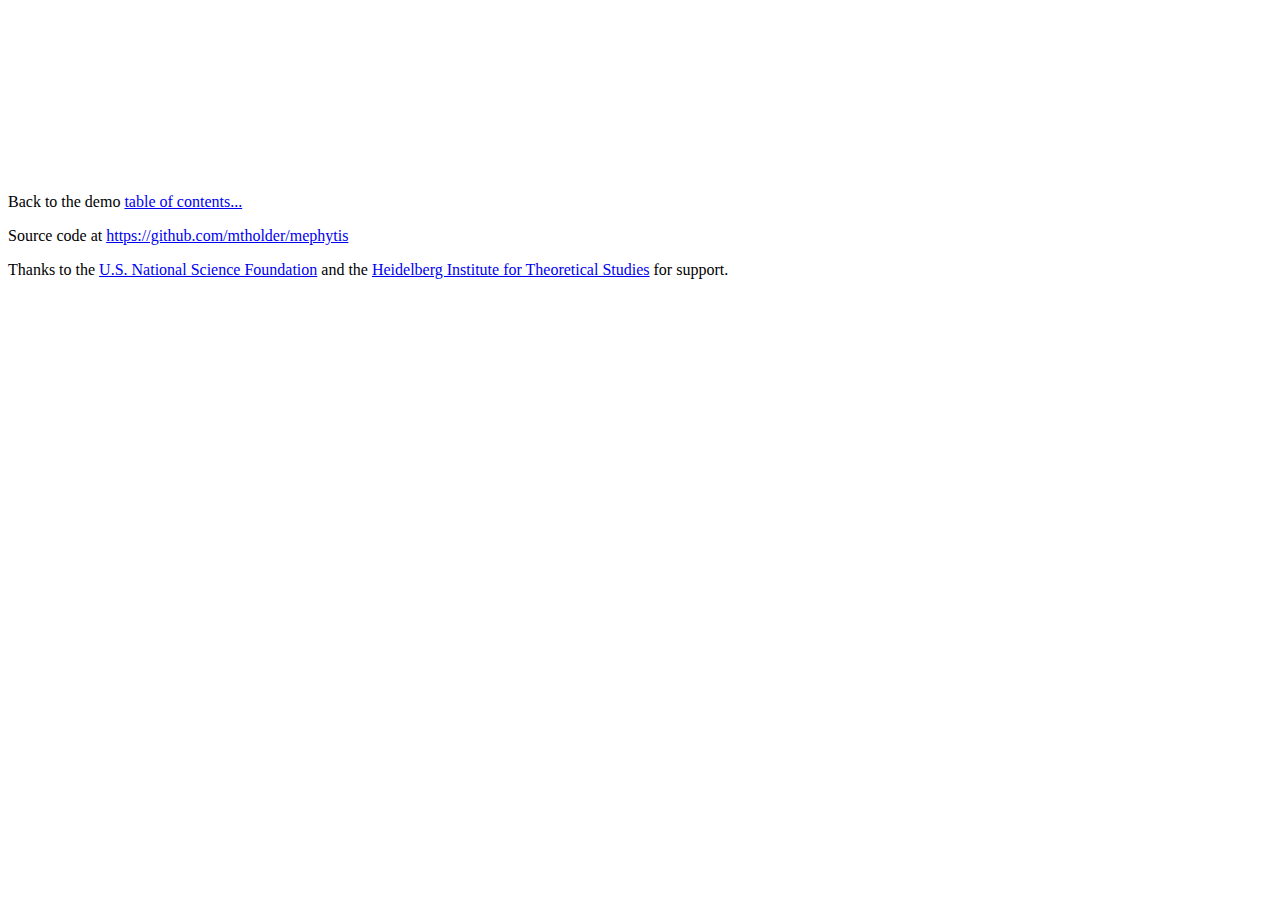
<file: barcharts-v5.html>
<!DOCTYPE html>
<!-- from http://bl.ocks.org/mbostock/4339083
and http://bl.ocks.org/mbostock/4063550

!-->
<meta charset="utf-8">
<style>

.node circle {
  fill: #fff;
  stroke: steelblue;
  stroke-width: 1.5px;
}

.node {
  font: 10px sans-serif;
}

.link {
  fill: none;
  stroke: #ccc;
  stroke-width: 1.5px;
}
#tree1par {
  vertical-align: top;
  float: left;
}
#tree2par {
  vertical-align: center;
  float: left;
}
#tree3par {
  vertical-align: bottom;
  float: left;
}
#histpar {
  vertical-align: top;
  float: right;
}
</style>
<body>
<script src="d3/d3.min.js"></script>
<script src="jquery/jquery.v2.min.js"></script>
<div>
  <div id="tree1par" />
  <div id="tree2par" />
  <div id="tree3par" />
  <div id="histpar" />
</div>
<table>
  <tr><td><div id="tree1svg"/></td><td><div id="hist"/></td></tr>
  <tr><td><div id="tree2svg"/></td><td><div id="tree3svg"/></td></tr>
</table>

<!-- footer -->
<h4></h4>
<p>Back to the demo <a href="./index.html">table of contents...</a></p>
<p> Source code at <a href="https://github.com/mtholder/mephytis">https://github.com/mtholder/mephytis</a></p>

<p>Thanks to the <a href="http://www.nsf.gov">U.S. National Science Foundation</a> and the 
<a href="http://www.h-its.org/english/">Heidelberg Institute for Theoretical Studies</a> for support.</p>
<!-- end footer -->


<script>
var TREE_WIDTH = 290;
var TREE_HEIGHT = 220;
var HIST_WIDTH = 300;
var HIST_HEIGHT = 300;
var scaler = 200;
var max_len = 0.5;
var UP_ANGLE = Math.PI/2; // 90 degree up
var DOWN_ANGLE = 3*Math.PI/2; // 90 degree down
var TOL = 0.01;
var NODE_COLOR = '#88f';
var NODE_HIGHLIGHT_COLOR = "#EA0";
var ARROW_KEY_PIXEL_JUMP = 1;
var STARTING_EDGE_LENGTH = 0.1;
var g_nodes_obj = {
  't1':  [
    {"index": 0,
     "name": "iAB"
    },
    { "index": 1,
      "name": "A",
      "edge": {
        "parent_index": 0,
        "length": STARTING_EDGE_LENGTH,
        "angle": 5*Math.PI/4
      }
    },
    { "index": 2,
      "name": "B",
      "edge": {
        "parent_index": 0,
        "length": STARTING_EDGE_LENGTH,
        "angle": 3*Math.PI/4
      }
    },
    { "index": 3,
      "name": "iCD",
      "edge": {
        "parent_index": 0,
        "length": STARTING_EDGE_LENGTH,
        "angle": 0
      }
    },
    { "index": 4,
      "name": "C",
      "edge": {
        "parent_index": 3,
        "length": STARTING_EDGE_LENGTH,
        "angle": 7*Math.PI/4
      }
    },
    { "index": 5,
      "name": "D",
      "edge": {
        "parent_index": 3,
        "length": STARTING_EDGE_LENGTH,
        "angle": Math.PI/4
      }
    }
],
  't2':  [
    {"index": 0,
     "name": "iAC"
    },
    { "index": 1,
      "name": "A",
      "edge": {
        "parent_index": 0,
        "length": STARTING_EDGE_LENGTH,
        "angle": 5*Math.PI/4
      }
    },
    { "index": 2,
      "name": "C",
      "edge": {
        "parent_index": 0,
        "length": STARTING_EDGE_LENGTH,
        "angle": 3*Math.PI/4
      }
    },
    { "index": 3,
      "name": "iBD",
      "edge": {
        "parent_index": 0,
        "length": STARTING_EDGE_LENGTH,
        "angle": 0
      }
    },
    { "index": 4,
      "name": "B",
      "edge": {
        "parent_index": 3,
        "length": STARTING_EDGE_LENGTH,
        "angle": 7*Math.PI/4
      }
    },
    { "index": 5,
      "name": "D",
      "edge": {
        "parent_index": 3,
        "length": STARTING_EDGE_LENGTH,
        "angle": Math.PI/4
      }
    }
],
  't3':  [
    {"index": 0,
     "name": "iAD"
    },
    { "index": 1,
      "name": "A",
      "edge": {
        "parent_index": 0,
        "length": STARTING_EDGE_LENGTH,
        "angle": 5*Math.PI/4
      }
    },
    { "index": 2,
      "name": "D",
      "edge": {
        "parent_index": 0,
        "length": STARTING_EDGE_LENGTH,
        "angle": 3*Math.PI/4
      }
    },
    { "index": 3,
      "name": "iBC",
      "edge": {
        "parent_index": 0,
        "length": STARTING_EDGE_LENGTH,
        "angle": 0
      }
    },
    { "index": 4,
      "name": "B",
      "edge": {
        "parent_index": 3,
        "length": STARTING_EDGE_LENGTH,
        "angle": 7*Math.PI/4
      }
    },
    { "index": 5,
      "name": "C",
      "edge": {
        "parent_index": 3,
        "length": STARTING_EDGE_LENGTH,
        "angle": Math.PI/4
      }
    }
]
};

var i;
for (i = 0; i < g_nodes_obj.t1.length; ++i) {
  g_nodes_obj.t1[i].tree = 't1';
  g_nodes_obj.t2[i].tree = 't2';
  g_nodes_obj.t3[i].tree = 't3';
  
}
var g_edges_obj = {
   't1': [],
   't2': [],
   't3': []
}

for (i=0; i < 5; ++i){
  g_edges_obj.t1[i] = g_nodes_obj.t1[i+1];
  g_edges_obj.t2[i] = g_nodes_obj.t2[i+1];
  g_edges_obj.t3[i] = g_nodes_obj.t3[i+1];
}

var scaled_max_len = max_len*scaler;
var root_x = Math.sqrt(2)*TREE_WIDTH/(1 + 2*Math.sqrt(2));
var root_y = TREE_HEIGHT/2;
var radius = 4;

var hist_svg = d3.select('#hist').append('svg')
    .attr({'width': HIST_WIDTH,
           'height': HIST_HEIGHT, })
    .style('background', 'white');
var tree1svg_root = d3.select('#tree1svg').append('svg')
    .attr({'width':  TREE_WIDTH,
           'height': TREE_HEIGHT,})
    .style('background', 'white');
var tree2svg_root = d3.select('#tree2svg').append('svg')
    .attr({'width': TREE_WIDTH,
           'height': TREE_HEIGHT, })
    .style('background', 'white');
var tree3svg_root = d3.select('#tree3svg').append('svg')
    .attr({'width': TREE_WIDTH,
           'height': TREE_HEIGHT})
    .style('background', 'white');

var nodeX = function(node) {
  var e = node.edge;
  if (e) {
    var par_x = g_nodes_obj[node.tree][e.parent_index].x;
    var diag_dist = e.length*scaler;
    node.x = Math.cos(e.angle)*diag_dist + par_x;
  } else {
    node.x = root_x;
  }
  return node.x_offset + node.x;
};

var nodeY = function(node)  {
  var e = node.edge;
  if (e) {
    var par_y = g_nodes_obj[node.tree][e.parent_index].y;
    var diag_dist = e.length*scaler;
    node.y = Math.sin(e.angle)*diag_dist + par_y;
  } else {
    node.y = root_y;
  }
  return node.y_offset + node.y;
};

var LEFT_TEXT_OFFSET = 15;
var RIGHT_TEXT_OFFSET = 5;
var UP_TEXT_OFFSET = 3;
var DOWN_TEXT_OFFSET = 15;
var xForNodeText = function(node) {
  if (node.index < 3) {
    return node.x_offset + node.x - LEFT_TEXT_OFFSET
  } else {
    return node.x_offset + node.x + RIGHT_TEXT_OFFSET
  }
};

var yForNodeText = function(node)  {
  if (node.index == 1 || node.index == 4) {
    return node.y_offset + node.y - UP_TEXT_OFFSET
  } else {
    return node.y_offset + node.y + DOWN_TEXT_OFFSET
  }
};

var nodeText = function(node)  {
  if (node.index == 0 || node.index == 3) {
    return '';
  } else {
    return node.name;
  }
};

var parNodeX = function(node) {
  var e = node.edge;
  if (e) {
    return nodeX(g_nodes_obj[node.tree][e.parent_index]);
  } 
  return node.x;
};
var parNodeY = function(node)  {
  var e = node.edge;
  if (e) {
    return nodeY(g_nodes_obj[node.tree][e.parent_index]);
  } 
  return node.y;
};

var drag = d3.behavior.drag()
    .origin(function(d) { return d; })
    .on("drag", dragmove);

var euclidean_dist = function (x1, y1, x2, y2) {
  return Math.sqrt(Math.pow(x1 - x2, 2) + Math.pow(y1 - y2, 2));
};

function dragmove() {
  var dx, dy;
  dx = d3.event.x;
  dy = d3.event.y;
  var selection = d3.select(this);
  drag_selection(selection, dx, dy);
}

var drag_selection = function(selection, dx, dy) {
  do_highlight_node(selection);
  selection.each(function (node_data) {
      do_dragmove(node_data, dx, dy);
  });
}

var do_dragmove = function(node_data, dx, dy) {
  var e = node_data.edge;
  var nx, ny, p_x, p_y, m_x, m_y, par_ind, ang, y_from_x, x_from_y;
  var dist_from_y, dist_from_x;
  var hit_par=false;
  var hit_limit=false;
  var node_array = g_nodes_obj[node_data.tree];
  if (node_data.index == 0) {
    nx = dx;
    ny = dy;
  } else {
    par_ind = e.parent_index;
    ang = e.angle;
    p_x = nodeX(node_array[par_ind]);
    p_y = nodeY(node_array[par_ind]);
    m_x = Math.cos(ang)*scaled_max_len + p_x;
    m_y = Math.sin(ang)*scaled_max_len + p_y;
    if (node_data.index != 3) {
      if (node_data.index == 1) {
        if (dx > p_x || dy > p_y) {
          nx = p_x;
          ny = p_y;
          hit_par = true;
        } else if (dx < m_x || dy < m_y) {
          nx = m_x;
          ny = m_y;
          hit_limit = true;
        }
      } else if (node_data.index == 2) {
        if (dx > p_x || dy < p_y) {
          nx = p_x;
          ny = p_y;
          hit_par = true;
        } else if (dx < m_x || dy > m_y) {
          nx = m_x;
          ny = m_y;
          hit_limit = true;
        }
      } else if (node_data.index == 4) {
        if (dx < p_x || dy > p_y) {
          nx = p_x;
          ny = p_y;
          hit_par = true;
        } else if (dx > m_x || dy < m_y) {
          nx = m_x;
          ny = m_y;
          hit_limit = true;
        }
      } else if (node_data.index == 5) {
        if (dx < p_x || dy < p_y) {
          nx = p_x;
          ny = p_y;
          hit_par = true;
        } else if (dx > m_x || dy > m_y) {
          nx = m_x;
          ny = m_y;
          hit_limit = true;
        }
      }
      if ((!hit_par) && (!hit_limit)) {
        y_from_x = p_y + (dx - p_x)*Math.tan(e.angle);
        x_from_y = p_x + (dy - p_y)/Math.tan(e.angle);
        dist_from_y = euclidean_dist(node_data.x, node_data.y, x_from_y, dy);
        dist_from_x = euclidean_dist(node_data.x, node_data.y, dx, y_from_x);
        if (dist_from_y < dist_from_x) {
          nx = x_from_y;
          ny = dy
        } else {
          nx = dx;
          ny = y_from_x;
        }
      }
    } else {
      if (dx < p_x) {
        nx = p_x;
        hit_par = true;
      } else if (dx > m_x) {
        nx = m_x;
        hit_limit = true;
      } else {
        nx = dx;
      }
      ny = p_y;
    }

    e.length = euclidean_dist(p_x, p_y, nx, ny)/scaler;
  }
  node_data.x = nx;
  node_data.y = ny;
  refresh_nodes(node_data.svg_container);
  refresh_edges(node_data.svg_container);
  refresh_probabilities(node_data.tree);
}


var refresh_nodes = function (svg_root) {
  svg_root.selectAll('circle')
  .attr({'cx': nodeX, 'cy': nodeY})
  svg_root.selectAll('text')
  .attr({'x': xForNodeText, 'y': yForNodeText})
};
var refresh_edges = function (svg_root) {
  svg_root.selectAll('line')
  .attr({'x1': nodeX, 'y1': nodeY, 'x2': parNodeX, 'y2': parNodeY});
};
var g_curr_highlighted_selection = null;
var highlight_node = function() {
  do_highlight_node(d3.select(this));
}
var deselect_node_style_fill = function (node_data) {
  return node_data.unselected_style_fill;
}
var select_node_style_fill = function (node_data) {
  if (!node_data.unselected_style_fill) {
    node_data.unselected_style_fill = node_data.color;
  }
  return NODE_HIGHLIGHT_COLOR;
}
var do_highlight_node = function(node_selection) {
  if (node_selection != g_curr_highlighted_selection) {
    if (g_curr_highlighted_selection) {
      g_curr_highlighted_selection.style("fill", deselect_node_style_fill);
    }
    node_selection.style("fill", select_node_style_fill);
    unselected_style_fill = node_selection.style.fill;
    g_curr_highlighted_selection = node_selection;
  }
}
var generateNodeId = function(node_data) {
  return node_data.tree + 'n' + node_data.index;
}
var generateEdgeId = function(edge_data) {
  return edge_data.tree + 'e' + edge_data.index;
}

var init_node_data = function (o) {
  for (i = 0; i < o.node_array.length; ++i) {
    var nd = o.node_array[i]
    nd.x_offset = o.x_offset;
    nd.y_offset = o.y_offset;
    nodeX(nd);
    nodeY(nd);
    generateNodeId(nd);
    nd.svg_container = o.svg_root;
    o.svg_root._tree = nd.tree;
  }
};

var init_tree_panel = function(o) {
  var node_color = o.color;
  init_node_data(o);
  o.svg_root.selectAll('line').data(o.edge_array)
    .enter().append('line')
    .attr({'x1': nodeX,
           'y1': nodeY,
           'x2': parNodeX,
           'y2': parNodeY,
           'id': generateEdgeId,
           'stroke': node_color,
           'stroke-width':4,
           'class': o.edge_class});

  var dn = o.svg_root.selectAll('g')
    .data(o.node_array)
    .enter()
    .append('g');
  dn.append('circle')
    .attr({ 'cx': nodeX, 
            'cy': nodeY,
            'r': radius,
            'fill': node_color,
            'stroke': node_color,
            'id': generateNodeId,
            'class': o.node_class
            })
    .on("click", highlight_node)
    .call(drag);
  dn.append('text')
    .attr({"x": xForNodeText, "y": yForNodeText})
    .text(nodeText);
  return dn;
};

var TREE1COLOR = '#0F0';
var TREE2COLOR = '#00F';
var TREE3COLOR = '#F00';
t1n = init_tree_panel({'svg_root': tree1svg_root,
                 'node_array': g_nodes_obj['t1'],
                 'edge_array': g_edges_obj['t1'],
                 'color': TREE1COLOR,
                 'node_class':'t1node',
                 'edge_class':'t1edge',
                 'x_offset': 0,
                 'y_offset': 0
                 });
t2n = init_tree_panel({'svg_root': tree2svg_root,
                 'node_array': g_nodes_obj['t2'],
                 'edge_array': g_edges_obj['t2'],
                 'color': TREE2COLOR,
                 'node_class':'t2node',
                 'edge_class':'t2edge',
                 'x_offset': 0,
                 'y_offset': 0
                 });
t3n = init_tree_panel({'svg_root': tree3svg_root,
                 'node_array': g_nodes_obj['t3'],
                 'edge_array': g_edges_obj['t3'],
                 'color': TREE3COLOR,
                 'node_class':'t3node',
                 'edge_class':'t3edge',
                 'x_offset': 0,
                 'y_offset': 0
                 });

var tree2group = {
  't1':t1n,
  't2':t2n,
  't3':t3n
}
var prob_vec = [0.25, 0.2, 0.15, 0.1, 0.1, 0.1, 0.05, 0.05,
                0.25, 0.2, 0.15, 0.1, 0.1, 0.1, 0.05, 0.05,
                0.25, 0.2, 0.15, 0.1, 0.1, 0.1, 0.05, 0.05,
                0.25, 0.2, 0.15, 0.1, 0.1, 0.1, 0.05, 0.05];


var show_trees = {'t1':true, 't2':true, 't3':true};
var HIST_BAR_X = 60;
var HIST_WITHIN_PROB = HIST_HEIGHT/40;
var HIST_BETWEEN_PROB = HIST_HEIGHT/8.5;
var BAR_HEIGHT = 5;
var PAD_STR = '0000';
var fullProbIndexToTree = function (i) {
  if (i < 8) {
    return '';
  }
  if (i < 16) {
    return 't1';
  }
  if (i < 24) {
    return 't2';
  }
  return 't3';
}
var barY = function(data, i) {
  var group_offset = HIST_WITHIN_PROB*Math.floor(i/8);
  var prob_offset = HIST_BETWEEN_PROB*(i%8)
  return group_offset + prob_offset;
};
var barWidth = function(datum, i) {
  if (i < 8) {
    return 0;
  }
  var tree = fullProbIndexToTree(i);
  if (!show_trees[tree]){
    return 0;
  }
  return datum*(HIST_WIDTH - HIST_BAR_X);
};
var barFill = function(datum, i) {
  if (i < 8) {
    return '#000';
  }
  if (i < 16) {
    return TREE1COLOR;
  }
  if (i < 24) {
    return TREE2COLOR;
  }
  return TREE3COLOR;
};
var barText = function(datum, i) {
  if (i == 0) {
    return 'ABCD';
  }
  if (i < 24) {
    return '';
  }
  var s = Math.floor(i%8).toString(2);
  return PAD_STR.substring(0, 4 - s.length) + s;
};
var textBarY = function(data, i) {
  if (i == 0) {
    return HIST_HEIGHT;
  }
  return barY(data, i);
};

var g_hn = hist_svg.selectAll('g')
  .data(prob_vec)
  .enter()
  .append('g');
g_hn.append('circle')

var hist_bars = g_hn.append('rect')
    .attr({'x': HIST_BAR_X,
           'y': barY,
           'height': BAR_HEIGHT,
           'width': barWidth,
           'fill': barFill});
g_hn.append('text')
    .attr({"x": 0,
           "y": textBarY,
           "font-size":"16pt",
           "font-family": "monospace"})
    .text(barText);

var tree2prob_offset = {
  //     0    1   2   3   4   5   6   7
  't1': [ 8,  9, 10, 11, 12, 13, 14, 15],
  't2': [16, 17, 20, 21, 18, 19, 22, 23],
  't3': [24, 26, 28, 30, 25, 27, 29, 31]
}
var calc_probs_on_12v45_tree = function(node_array) {
  var prob1at0 = node_array[1].edge.length; 
  var prob0at0 = 1.0 - prob1at0;
  var internalLen = node_array[3].edge.length;
  var prob01internals = prob0at0*internalLen;
  var prob00internals = prob0at0 - prob01internals;
  var prob10internals = prob1at0*internalLen;
  var prob11internals = prob1at0 - prob10internals;
  // edge to node at 2
  var to2Len = node_array[2].edge.length;
  var prob00_x1 = (1.0 - to2Len)*prob01internals + to2Len*prob11internals;
  var prob01_x1 = (to2Len)*prob01internals + (1 - to2Len)*prob11internals;
  var prob00_x0 = (1.0 - to2Len)*prob00internals + to2Len*prob10internals;
  var prob01_x0 = (to2Len)*prob00internals + (1 - to2Len)*prob10internals;
  // edge to node at 4 depends on right internal
  var to4Len = node_array[4].edge.length;
  var prob00_x1_0 = (to4Len)*prob00_x1;
  var prob01_x1_0 = (to4Len)*prob01_x1;
  var prob00_x0_0 = (1.0 - to4Len)*prob00_x0;
  var prob01_x0_0 = (1.0 - to4Len)*prob01_x0;
  var prob00_x1_1 = (1.0 - to4Len)*prob00_x1;
  var prob01_x1_1 = (1.0 - to4Len)*prob01_x1;
  var prob00_x0_1 = (to4Len)*prob00_x0;
  var prob01_x0_1 = (to4Len)*prob01_x0;
  // edge to node at 5 depends on right internal
  var to5Len = node_array[5].edge.length;
  var prob00_xx_00 = (1.0 - to5Len)*prob00_x0_0 + to5Len*prob00_x1_0
  var prob00_xx_01 = to5Len*prob00_x0_0 + (1.0 - to5Len)*prob00_x1_0
  var prob00_xx_10 = (1.0 - to5Len)*prob00_x0_1 + to5Len*prob00_x1_1
  var prob00_xx_11 = to5Len*prob00_x0_1 + (1.0 - to5Len)*prob00_x1_1
  var prob01_xx_00 = (1.0 - to5Len)*prob01_x0_0 + to5Len*prob01_x1_0
  var prob01_xx_01 = to5Len*prob01_x0_0 + (1.0 - to5Len)*prob01_x1_0
  var prob01_xx_10 = (1.0 - to5Len)*prob01_x0_1 + to5Len*prob01_x1_1
  var prob01_xx_11 = to5Len*prob01_x0_1 + (1.0 - to5Len)*prob01_x1_1
  return [prob00_xx_00,
          prob00_xx_01,
          prob00_xx_10,
          prob00_xx_11,
          prob01_xx_00,
          prob01_xx_01,
          prob01_xx_10,
          prob01_xx_11]
}

var refresh_hist_bars = function() {
  hist_bars.data(prob_vec).attr('width', barWidth);
}
var refresh_probabilities = function(tree) {
  var prob_offset_arr = tree2prob_offset[tree];
  var node_data = g_nodes_obj[tree];
  var p = calc_probs_on_12v45_tree(node_data);
  var i = 0;
  for (i = 0; i < 8; ++i) {
    var pvi = prob_offset_arr[i];
    prob_vec[pvi] = p[i];
  }
  refresh_hist_bars();
}
refresh_probabilities('t1');
refresh_probabilities('t2');
refresh_probabilities('t3');
var toggleTree = function (tree) {
  show_trees[tree] = ! show_trees[tree];
  refresh_hist_bars();
}

$(document).ready(function() {
    $(document).keydown(function(e) {
      var s = String.fromCharCode(e.keyCode);
      if (s == 'q' || s == 'Q') {// q is under 1
        toggleTree('t1');
      } else if (s == 'w' || s == 'W') {// w is under 2
        toggleTree('t2');
      } else if (s == 'e' || s == 'E') {// e is under 3
        toggleTree('t3');
      }
      
      if (g_curr_highlighted_selection) {
        var next_node;
        var dx, dy, move=false;
        var datum = g_curr_highlighted_selection.data();
        var d = datum[0];
        if (e.keyCode == 9) {
          if (d.index == 5) {
            next_node = d3.select('#' + d.tree + 'n0');
          } else {
            next_node = d3.select('#' + d.tree + 'n' + (1 + d.index));
          }
          do_highlight_node(next_node);
          e.preventDefault();
          return;
        } else if (e.keyCode == 38) { // arrow up...
          if (d.index == 5 || d.index == 1) {
              dx = d.x - ARROW_KEY_PIXEL_JUMP;
              dy = d.y - ARROW_KEY_PIXEL_JUMP;
              move = true;
          } else if (d.index == 2 || d.index == 4) {
              dx = d.x + ARROW_KEY_PIXEL_JUMP;
              dy = d.y - ARROW_KEY_PIXEL_JUMP;
              move = true;
          }
        } else if (e.keyCode == 40) {
          if (d.index == 5 || d.index == 1) {
              dx = d.x + ARROW_KEY_PIXEL_JUMP;
              dy = d.y + ARROW_KEY_PIXEL_JUMP;
              move = true;
          } else if (d.index == 2 || d.index == 4) {
              dx = d.x - ARROW_KEY_PIXEL_JUMP;
              dy = d.y + ARROW_KEY_PIXEL_JUMP;
              move = true;
          }
        }
        if (e.keyCode == 37) { // arrow left...
          if (d.index == 5 || d.index == 1) {
              dx = d.x - ARROW_KEY_PIXEL_JUMP;
              dy = d.y - ARROW_KEY_PIXEL_JUMP;
              move = true;
          } else if (d.index == 2 || d.index == 4) {
              dx = d.x - ARROW_KEY_PIXEL_JUMP;
              dy = d.y + ARROW_KEY_PIXEL_JUMP;
              move = true;
          } else if (d.index == 3) {
              dx = d.x - ARROW_KEY_PIXEL_JUMP;
              move = true;
          }
        } else if (e.keyCode == 39) { // arrow right...
          if (d.index == 5 || d.index == 1) {
              dx = d.x + ARROW_KEY_PIXEL_JUMP;
              dy = d.y + ARROW_KEY_PIXEL_JUMP;
              move = true;
          } else if (d.index == 2 || d.index == 4) {
              dx = d.x + ARROW_KEY_PIXEL_JUMP;
              dy = d.y - ARROW_KEY_PIXEL_JUMP;
              move = true;
          } else if (d.index == 3) {
              dx = d.x + ARROW_KEY_PIXEL_JUMP;
              move = true;
          }
        }
        if (move) {
            drag_selection(g_curr_highlighted_selection, dx, dy);
          }
      }
    });
}); 

</script>
</file>
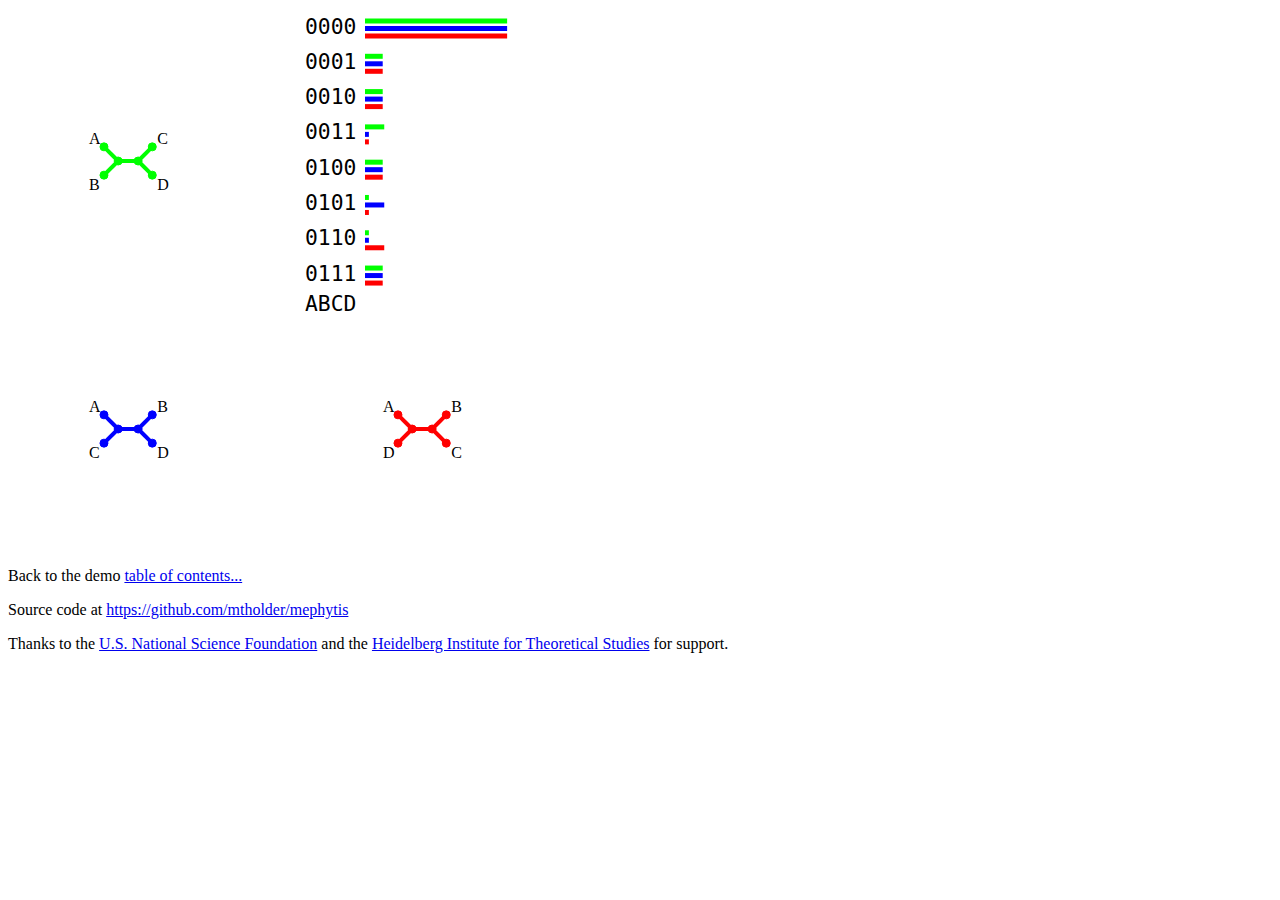
<file: barcharts.html>
<!DOCTYPE html>
<!-- from http://bl.ocks.org/mbostock/4339083
and http://bl.ocks.org/mbostock/4063550

!-->
<meta charset="utf-8">
<style>

.node circle {
  fill: #fff;
  stroke: steelblue;
  stroke-width: 1.5px;
}

.node {
  font: 10px sans-serif;
}

.link {
  fill: none;
  stroke: #ccc;
  stroke-width: 1.5px;
}
#tree1par {
  vertical-align: top;
  float: left;
}
#tree2par {
  vertical-align: center;
  float: left;
}
#tree3par {
  vertical-align: bottom;
  float: left;
}
#histpar {
  vertical-align: top;
  float: right;
}
</style>
<body>
<script src="d3/d3.v3.min.js"></script>
<script src="jquery/jquery.v2.min.js"></script>
<div>
  <div id="tree1par" />
  <div id="tree2par" />
  <div id="tree3par" />
  <div id="histpar" />
</div>
<table>
  <tr><td><div id="tree1svg"/></td><td><div id="hist"/></td></tr>
  <tr><td><div id="tree2svg"/></td><td><div id="tree3svg"/></td></tr>
</table>

<!-- footer -->
<h4></h4>
<p>Back to the demo <a href="./index.html">table of contents...</a></p>
<p> Source code at <a href="https://github.com/mtholder/mephytis">https://github.com/mtholder/mephytis</a></p>

<p>Thanks to the <a href="http://www.nsf.gov">U.S. National Science Foundation</a> and the 
<a href="http://www.h-its.org/english/">Heidelberg Institute for Theoretical Studies</a> for support.</p>
<!-- end footer -->


<script>
var TREE_WIDTH = 290;
var TREE_HEIGHT = 220;
var HIST_WIDTH = 300;
var HIST_HEIGHT = 300;
var scaler = 200;
var max_len = 0.5;
var UP_ANGLE = Math.PI/2; // 90 degree up
var DOWN_ANGLE = 3*Math.PI/2; // 90 degree down
var TOL = 0.01;
var NODE_COLOR = '#88f';
var NODE_HIGHLIGHT_COLOR = "#EA0";
var ARROW_KEY_PIXEL_JUMP = 1;
var STARTING_EDGE_LENGTH = 0.1;
var g_nodes_obj = {
  't1':  [
    {"index": 0,
     "name": "iAB"
    },
    { "index": 1,
      "name": "A",
      "edge": {
        "parent_index": 0,
        "length": STARTING_EDGE_LENGTH,
        "angle": 5*Math.PI/4
      }
    },
    { "index": 2,
      "name": "B",
      "edge": {
        "parent_index": 0,
        "length": STARTING_EDGE_LENGTH,
        "angle": 3*Math.PI/4
      }
    },
    { "index": 3,
      "name": "iCD",
      "edge": {
        "parent_index": 0,
        "length": STARTING_EDGE_LENGTH,
        "angle": 0
      }
    },
    { "index": 4,
      "name": "C",
      "edge": {
        "parent_index": 3,
        "length": STARTING_EDGE_LENGTH,
        "angle": 7*Math.PI/4
      }
    },
    { "index": 5,
      "name": "D",
      "edge": {
        "parent_index": 3,
        "length": STARTING_EDGE_LENGTH,
        "angle": Math.PI/4
      }
    }
],
  't2':  [
    {"index": 0,
     "name": "iAC"
    },
    { "index": 1,
      "name": "A",
      "edge": {
        "parent_index": 0,
        "length": STARTING_EDGE_LENGTH,
        "angle": 5*Math.PI/4
      }
    },
    { "index": 2,
      "name": "C",
      "edge": {
        "parent_index": 0,
        "length": STARTING_EDGE_LENGTH,
        "angle": 3*Math.PI/4
      }
    },
    { "index": 3,
      "name": "iBD",
      "edge": {
        "parent_index": 0,
        "length": STARTING_EDGE_LENGTH,
        "angle": 0
      }
    },
    { "index": 4,
      "name": "B",
      "edge": {
        "parent_index": 3,
        "length": STARTING_EDGE_LENGTH,
        "angle": 7*Math.PI/4
      }
    },
    { "index": 5,
      "name": "D",
      "edge": {
        "parent_index": 3,
        "length": STARTING_EDGE_LENGTH,
        "angle": Math.PI/4
      }
    }
],
  't3':  [
    {"index": 0,
     "name": "iAD"
    },
    { "index": 1,
      "name": "A",
      "edge": {
        "parent_index": 0,
        "length": STARTING_EDGE_LENGTH,
        "angle": 5*Math.PI/4
      }
    },
    { "index": 2,
      "name": "D",
      "edge": {
        "parent_index": 0,
        "length": STARTING_EDGE_LENGTH,
        "angle": 3*Math.PI/4
      }
    },
    { "index": 3,
      "name": "iBC",
      "edge": {
        "parent_index": 0,
        "length": STARTING_EDGE_LENGTH,
        "angle": 0
      }
    },
    { "index": 4,
      "name": "B",
      "edge": {
        "parent_index": 3,
        "length": STARTING_EDGE_LENGTH,
        "angle": 7*Math.PI/4
      }
    },
    { "index": 5,
      "name": "C",
      "edge": {
        "parent_index": 3,
        "length": STARTING_EDGE_LENGTH,
        "angle": Math.PI/4
      }
    }
]
};

var i;
for (i = 0; i < g_nodes_obj.t1.length; ++i) {
  g_nodes_obj.t1[i].tree = 't1';
  g_nodes_obj.t2[i].tree = 't2';
  g_nodes_obj.t3[i].tree = 't3';
  
}
var g_edges_obj = {
   't1': [],
   't2': [],
   't3': []
}

for (i=0; i < 5; ++i){
  g_edges_obj.t1[i] = g_nodes_obj.t1[i+1];
  g_edges_obj.t2[i] = g_nodes_obj.t2[i+1];
  g_edges_obj.t3[i] = g_nodes_obj.t3[i+1];
}

var scaled_max_len = max_len*scaler;
var root_x = Math.sqrt(2)*TREE_WIDTH/(1 + 2*Math.sqrt(2));
var root_y = TREE_HEIGHT/2;
var radius = 4;

var hist_svg = d3.select('#hist').append('svg')
    .attr({'width': HIST_WIDTH,
           'height': HIST_HEIGHT, })
    .style('background', 'white');
var tree1svg_root = d3.select('#tree1svg').append('svg')
    .attr({'width':  TREE_WIDTH,
           'height': TREE_HEIGHT,})
    .style('background', 'white');
var tree2svg_root = d3.select('#tree2svg').append('svg')
    .attr({'width': TREE_WIDTH,
           'height': TREE_HEIGHT, })
    .style('background', 'white');
var tree3svg_root = d3.select('#tree3svg').append('svg')
    .attr({'width': TREE_WIDTH,
           'height': TREE_HEIGHT})
    .style('background', 'white');

var nodeX = function(node) {
  var e = node.edge;
  if (e) {
    var par_x = g_nodes_obj[node.tree][e.parent_index].x;
    var diag_dist = e.length*scaler;
    node.x = Math.cos(e.angle)*diag_dist + par_x;
  } else {
    node.x = root_x;
  }
  return node.x_offset + node.x;
};

var nodeY = function(node)  {
  var e = node.edge;
  if (e) {
    var par_y = g_nodes_obj[node.tree][e.parent_index].y;
    var diag_dist = e.length*scaler;
    node.y = Math.sin(e.angle)*diag_dist + par_y;
  } else {
    node.y = root_y;
  }
  return node.y_offset + node.y;
};

var LEFT_TEXT_OFFSET = 15;
var RIGHT_TEXT_OFFSET = 5;
var UP_TEXT_OFFSET = 3;
var DOWN_TEXT_OFFSET = 15;
var xForNodeText = function(node) {
  if (node.index < 3) {
    return node.x_offset + node.x - LEFT_TEXT_OFFSET
  } else {
    return node.x_offset + node.x + RIGHT_TEXT_OFFSET
  }
};

var yForNodeText = function(node)  {
  if (node.index == 1 || node.index == 4) {
    return node.y_offset + node.y - UP_TEXT_OFFSET
  } else {
    return node.y_offset + node.y + DOWN_TEXT_OFFSET
  }
};

var nodeText = function(node)  {
  if (node.index == 0 || node.index == 3) {
    return '';
  } else {
    return node.name;
  }
};

var parNodeX = function(node) {
  var e = node.edge;
  if (e) {
    return nodeX(g_nodes_obj[node.tree][e.parent_index]);
  } 
  return node.x;
};
var parNodeY = function(node)  {
  var e = node.edge;
  if (e) {
    return nodeY(g_nodes_obj[node.tree][e.parent_index]);
  } 
  return node.y;
};

var drag = d3.behavior.drag()
    .origin(function(d) { return d; })
    .on("drag", dragmove);

var euclidean_dist = function (x1, y1, x2, y2) {
  return Math.sqrt(Math.pow(x1 - x2, 2) + Math.pow(y1 - y2, 2));
};

function dragmove() {
  var dx, dy;
  dx = d3.event.x;
  dy = d3.event.y;
  var selection = d3.select(this);
  drag_selection(selection, dx, dy);
}

var drag_selection = function(selection, dx, dy) {
  do_highlight_node(selection);
  selection.each(function (node_data) {
      do_dragmove(node_data, dx, dy);
  });"Comics Sans MS"
}

var do_dragmove = function(node_data, dx, dy) {
  var e = node_data.edge;
  var nx, ny, p_x, p_y, m_x, m_y, par_ind, ang, y_from_x, x_from_y;
  var dist_from_y, dist_from_x;
  var hit_par=false;
  var hit_limit=false;
  var node_array = g_nodes_obj[node_data.tree];
  if (node_data.index == 0) {
    nx = dx;
    ny = dy;
  } else {
    par_ind = e.parent_index;
    ang = e.angle;
    p_x = nodeX(node_array[par_ind]);
    p_y = nodeY(node_array[par_ind]);
    m_x = Math.cos(ang)*scaled_max_len + p_x;
    m_y = Math.sin(ang)*scaled_max_len + p_y;
    if (node_data.index != 3) {
      if (node_data.index == 1) {
        if (dx > p_x || dy > p_y) {
          nx = p_x;
          ny = p_y;
          hit_par = true;
        } else if (dx < m_x || dy < m_y) {
          nx = m_x;
          ny = m_y;
          hit_limit = true;
        }
      } else if (node_data.index == 2) {
        if (dx > p_x || dy < p_y) {
          nx = p_x;
          ny = p_y;
          hit_par = true;
        } else if (dx < m_x || dy > m_y) {
          nx = m_x;
          ny = m_y;
          hit_limit = true;
        }
      } else if (node_data.index == 4) {
        if (dx < p_x || dy > p_y) {
          nx = p_x;
          ny = p_y;
          hit_par = true;
        } else if (dx > m_x || dy < m_y) {
          nx = m_x;
          ny = m_y;
          hit_limit = true;
        }
      } else if (node_data.index == 5) {
        if (dx < p_x || dy < p_y) {
          nx = p_x;
          ny = p_y;
          hit_par = true;
        } else if (dx > m_x || dy > m_y) {
          nx = m_x;
          ny = m_y;
          hit_limit = true;
        }
      }
      if ((!hit_par) && (!hit_limit)) {
        y_from_x = p_y + (dx - p_x)*Math.tan(e.angle);
        x_from_y = p_x + (dy - p_y)/Math.tan(e.angle);
        dist_from_y = euclidean_dist(node_data.x, node_data.y, x_from_y, dy);
        dist_from_x = euclidean_dist(node_data.x, node_data.y, dx, y_from_x);
        if (dist_from_y < dist_from_x) {
          nx = x_from_y;
          ny = dy
        } else {
          nx = dx;
          ny = y_from_x;
        }
      }
    } else {
      if (dx < p_x) {
        nx = p_x;
        hit_par = true;
      } else if (dx > m_x) {
        nx = m_x;
        hit_limit = true;
      } else {
        nx = dx;
      }
      ny = p_y;
    }

    e.length = euclidean_dist(p_x, p_y, nx, ny)/scaler;
  }
  node_data.x = nx;
  node_data.y = ny;
  refresh_nodes(node_data.svg_container);
  refresh_edges(node_data.svg_container);
  refresh_probabilities(node_data.tree);
}


var refresh_nodes = function (svg_root) {
  svg_root.selectAll('circle')
  .attr({'cx': nodeX, 'cy': nodeY})
  svg_root.selectAll('text')
  .attr({'x': xForNodeText, 'y': yForNodeText})
};
var refresh_edges = function (svg_root) {
  svg_root.selectAll('line')
  .attr({'x1': nodeX, 'y1': nodeY, 'x2': parNodeX, 'y2': parNodeY});
};
var g_curr_highlighted_selection = null;
var highlight_node = function() {
  do_highlight_node(d3.select(this));
}
var deselect_node_style_fill = function (node_data) {
  return node_data.unselected_style_fill;
}
var select_node_style_fill = function (node_data) {
  if (!node_data.unselected_style_fill) {
    node_data.unselected_style_fill = node_data.color;
  }
  return NODE_HIGHLIGHT_COLOR;
}
var do_highlight_node = function(node_selection) {
  if (node_selection != g_curr_highlighted_selection) {
    if (g_curr_highlighted_selection) {
      g_curr_highlighted_selection.style("fill", deselect_node_style_fill);
    }
    node_selection.style("fill", select_node_style_fill);
    unselected_style_fill = node_selection.style.fill;
    g_curr_highlighted_selection = node_selection;
  }
}
var generateNodeId = function(node_data) {
  return node_data.tree + 'n' + node_data.index;
}
var generateEdgeId = function(edge_data) {
  return edge_data.tree + 'e' + edge_data.index;
}

var init_node_data = function (o) {
  for (i = 0; i < o.node_array.length; ++i) {
    var nd = o.node_array[i]
    nd.x_offset = o.x_offset;
    nd.y_offset = o.y_offset;
    nodeX(nd);
    nodeY(nd);
    generateNodeId(nd);
    nd.svg_container = o.svg_root;
    o.svg_root._tree = nd.tree;
  }
};

var init_tree_panel = function(o) {
  var node_color = o.color;
  init_node_data(o);
  o.svg_root.selectAll('line').data(o.edge_array)
    .enter().append('line')
    .attr({'x1': nodeX,
           'y1': nodeY,
           'x2': parNodeX,
           'y2': parNodeY,
           'id': generateEdgeId,
           'stroke': node_color,
           'stroke-width':4,
           'class': o.edge_class});

  var dn = o.svg_root.selectAll('g')
    .data(o.node_array)
    .enter()
    .append('g');
  dn.append('circle')
    .attr({ 'cx': nodeX, 
            'cy': nodeY,
            'r': radius,
            'fill': node_color,
            'stroke': node_color,
            'id': generateNodeId,
            'class': o.node_class
            })
    .on("click", highlight_node)
    .call(drag);
  dn.append('text')
    .attr({"x": xForNodeText, "y": yForNodeText})
    .text(nodeText);
  return dn;
};

var TREE1COLOR = '#0F0';
var TREE2COLOR = '#00F';
var TREE3COLOR = '#F00';
t1n = init_tree_panel({'svg_root': tree1svg_root,
                 'node_array': g_nodes_obj['t1'],
                 'edge_array': g_edges_obj['t1'],
                 'color': TREE1COLOR,
                 'node_class':'t1node',
                 'edge_class':'t1edge',
                 'x_offset': 0,
                 'y_offset': 0
                 });
t2n = init_tree_panel({'svg_root': tree2svg_root,
                 'node_array': g_nodes_obj['t2'],
                 'edge_array': g_edges_obj['t2'],
                 'color': TREE2COLOR,
                 'node_class':'t2node',
                 'edge_class':'t2edge',
                 'x_offset': 0,
                 'y_offset': 0
                 });
t3n = init_tree_panel({'svg_root': tree3svg_root,
                 'node_array': g_nodes_obj['t3'],
                 'edge_array': g_edges_obj['t3'],
                 'color': TREE3COLOR,
                 'node_class':'t3node',
                 'edge_class':'t3edge',
                 'x_offset': 0,
                 'y_offset': 0
                 });

var tree2group = {
  't1':t1n,
  't2':t2n,
  't3':t3n
}
var prob_vec = [0.25, 0.2, 0.15, 0.1, 0.1, 0.1, 0.05, 0.05,
                0.25, 0.2, 0.15, 0.1, 0.1, 0.1, 0.05, 0.05,
                0.25, 0.2, 0.15, 0.1, 0.1, 0.1, 0.05, 0.05,
                0.25, 0.2, 0.15, 0.1, 0.1, 0.1, 0.05, 0.05];


var show_trees = {'t1':true, 't2':true, 't3':true};
var HIST_BAR_X = 60;
var HIST_WITHIN_PROB = HIST_HEIGHT/40;
var HIST_BETWEEN_PROB = HIST_HEIGHT/8.5;
var BAR_HEIGHT = 5;
var PAD_STR = '0000';
var fullProbIndexToTree = function (i) {
  if (i < 8) {
    return '';
  }
  if (i < 16) {
    return 't1';
  }
  if (i < 24) {
    return 't2';
  }
  return 't3';
}
var barY = function(data, i) {
  var group_offset = HIST_WITHIN_PROB*Math.floor(i/8);
  var prob_offset = HIST_BETWEEN_PROB*(i%8)
  return group_offset + prob_offset;
};
var barWidth = function(datum, i) {
  if (i < 8) {
    return 0;
  }
  var tree = fullProbIndexToTree(i);
  if (!show_trees[tree]){
    return 0;
  }
  return datum*(HIST_WIDTH - HIST_BAR_X);
};
var barFill = function(datum, i) {
  if (i < 8) {
    return '#000';
  }
  if (i < 16) {
    return TREE1COLOR;
  }
  if (i < 24) {
    return TREE2COLOR;
  }
  return TREE3COLOR;
};
var barText = function(datum, i) {
  if (i == 0) {
    return 'ABCD';
  }
  if (i < 24) {
    return '';
  }
  var s = Math.floor(i%8).toString(2);
  return PAD_STR.substring(0, 4 - s.length) + s;
};
var textBarY = function(data, i) {
  if (i == 0) {
    return HIST_HEIGHT;
  }
  return barY(data, i);
};

var g_hn = hist_svg.selectAll('g')
  .data(prob_vec)
  .enter()
  .append('g');
g_hn.append('circle')

var hist_bars = g_hn.append('rect')
    .attr({'x': HIST_BAR_X,
           'y': barY,
           'height': BAR_HEIGHT,
           'width': barWidth,
           'fill': barFill});
g_hn.append('text')
    .attr({"x": 0,
           "y": textBarY,
           "font-size":"16pt",
           "font-family": "monospace"})
    .text(barText);

var tree2prob_offset = {
  //     0    1   2   3   4   5   6   7
  't1': [ 8,  9, 10, 11, 12, 13, 14, 15],
  't2': [16, 17, 20, 21, 18, 19, 22, 23],
  't3': [24, 26, 28, 30, 25, 27, 29, 31]
}
var calc_probs_on_12v45_tree = function(node_array) {
  var prob1at0 = node_array[1].edge.length; 
  var prob0at0 = 1.0 - prob1at0;
  var internalLen = node_array[3].edge.length;
  var prob01internals = prob0at0*internalLen;
  var prob00internals = prob0at0 - prob01internals;
  var prob10internals = prob1at0*internalLen;
  var prob11internals = prob1at0 - prob10internals;
  // edge to node at 2
  var to2Len = node_array[2].edge.length;
  var prob00_x1 = (1.0 - to2Len)*prob01internals + to2Len*prob11internals;
  var prob01_x1 = (to2Len)*prob01internals + (1 - to2Len)*prob11internals;
  var prob00_x0 = (1.0 - to2Len)*prob00internals + to2Len*prob10internals;
  var prob01_x0 = (to2Len)*prob00internals + (1 - to2Len)*prob10internals;
  // edge to node at 4 depends on right internal
  var to4Len = node_array[4].edge.length;
  var prob00_x1_0 = (to4Len)*prob00_x1;
  var prob01_x1_0 = (to4Len)*prob01_x1;
  var prob00_x0_0 = (1.0 - to4Len)*prob00_x0;
  var prob01_x0_0 = (1.0 - to4Len)*prob01_x0;
  var prob00_x1_1 = (1.0 - to4Len)*prob00_x1;
  var prob01_x1_1 = (1.0 - to4Len)*prob01_x1;
  var prob00_x0_1 = (to4Len)*prob00_x0;
  var prob01_x0_1 = (to4Len)*prob01_x0;
  // edge to node at 5 depends on right internal
  var to5Len = node_array[5].edge.length;
  var prob00_xx_00 = (1.0 - to5Len)*prob00_x0_0 + to5Len*prob00_x1_0
  var prob00_xx_01 = to5Len*prob00_x0_0 + (1.0 - to5Len)*prob00_x1_0
  var prob00_xx_10 = (1.0 - to5Len)*prob00_x0_1 + to5Len*prob00_x1_1
  var prob00_xx_11 = to5Len*prob00_x0_1 + (1.0 - to5Len)*prob00_x1_1
  var prob01_xx_00 = (1.0 - to5Len)*prob01_x0_0 + to5Len*prob01_x1_0
  var prob01_xx_01 = to5Len*prob01_x0_0 + (1.0 - to5Len)*prob01_x1_0
  var prob01_xx_10 = (1.0 - to5Len)*prob01_x0_1 + to5Len*prob01_x1_1
  var prob01_xx_11 = to5Len*prob01_x0_1 + (1.0 - to5Len)*prob01_x1_1
  return [prob00_xx_00,
          prob00_xx_01,
          prob00_xx_10,
          prob00_xx_11,
          prob01_xx_00,
          prob01_xx_01,
          prob01_xx_10,
          prob01_xx_11]
}

var refresh_hist_bars = function() {
  hist_bars.data(prob_vec).attr('width', barWidth);
}
var refresh_probabilities = function(tree) {
  var prob_offset_arr = tree2prob_offset[tree];
  var node_data = g_nodes_obj[tree];
  var p = calc_probs_on_12v45_tree(node_data);
  var i = 0;
  for (i = 0; i < 8; ++i) {
    var pvi = prob_offset_arr[i];
    prob_vec[pvi] = p[i];
  }
  refresh_hist_bars();
}
refresh_probabilities('t1');
refresh_probabilities('t2');
refresh_probabilities('t3');
var toggleTree = function (tree) {
  show_trees[tree] = ! show_trees[tree];
  refresh_hist_bars();
}

$(document).ready(function() {
    $(document).keydown(function(e) {
      var s = String.fromCharCode(e.keyCode);
      if (s == 'q' || s == 'Q') {// q is under 1
        toggleTree('t1');
      } else if (s == 'w' || s == 'W') {// w is under 2
        toggleTree('t2');
      } else if (s == 'e' || s == 'E') {// e is under 3
        toggleTree('t3');
      }
      
      if (g_curr_highlighted_selection) {
        var next_node;
        var dx, dy, move=false;
        var datum = g_curr_highlighted_selection.data();
        var d = datum[0];
        if (e.keyCode == 9) {
          if (d.index == 5) {
            next_node = d3.select('#' + d.tree + 'n0');
          } else {
            next_node = d3.select('#' + d.tree + 'n' + (1 + d.index));
          }
          do_highlight_node(next_node);
          e.preventDefault();
          return;
        } else if (e.keyCode == 38) { // arrow up...
          if (d.index == 5 || d.index == 1) {
              dx = d.x - ARROW_KEY_PIXEL_JUMP;
              dy = d.y - ARROW_KEY_PIXEL_JUMP;
              move = true;
          } else if (d.index == 2 || d.index == 4) {
              dx = d.x + ARROW_KEY_PIXEL_JUMP;
              dy = d.y - ARROW_KEY_PIXEL_JUMP;
              move = true;
          }
        } else if (e.keyCode == 40) {
          if (d.index == 5 || d.index == 1) {
              dx = d.x + ARROW_KEY_PIXEL_JUMP;
              dy = d.y + ARROW_KEY_PIXEL_JUMP;
              move = true;
          } else if (d.index == 2 || d.index == 4) {
              dx = d.x - ARROW_KEY_PIXEL_JUMP;
              dy = d.y + ARROW_KEY_PIXEL_JUMP;
              move = true;
          }
        }
        if (e.keyCode == 37) { // arrow left...
          if (d.index == 5 || d.index == 1) {
              dx = d.x - ARROW_KEY_PIXEL_JUMP;
              dy = d.y - ARROW_KEY_PIXEL_JUMP;
              move = true;
          } else if (d.index == 2 || d.index == 4) {
              dx = d.x - ARROW_KEY_PIXEL_JUMP;
              dy = d.y + ARROW_KEY_PIXEL_JUMP;
              move = true;
          } else if (d.index == 3) {
              dx = d.x - ARROW_KEY_PIXEL_JUMP;
              move = true;
          }
        } else if (e.keyCode == 39) { // arrow right...
          if (d.index == 5 || d.index == 1) {
              dx = d.x + ARROW_KEY_PIXEL_JUMP;
              dy = d.y + ARROW_KEY_PIXEL_JUMP;
              move = true;
          } else if (d.index == 2 || d.index == 4) {
              dx = d.x + ARROW_KEY_PIXEL_JUMP;
              dy = d.y - ARROW_KEY_PIXEL_JUMP;
              move = true;
          } else if (d.index == 3) {
              dx = d.x + ARROW_KEY_PIXEL_JUMP;
              move = true;
          }
        }
        if (move) {
            drag_selection(g_curr_highlighted_selection, dx, dy);
          }
      }
    });
}); 

</script>
</file>
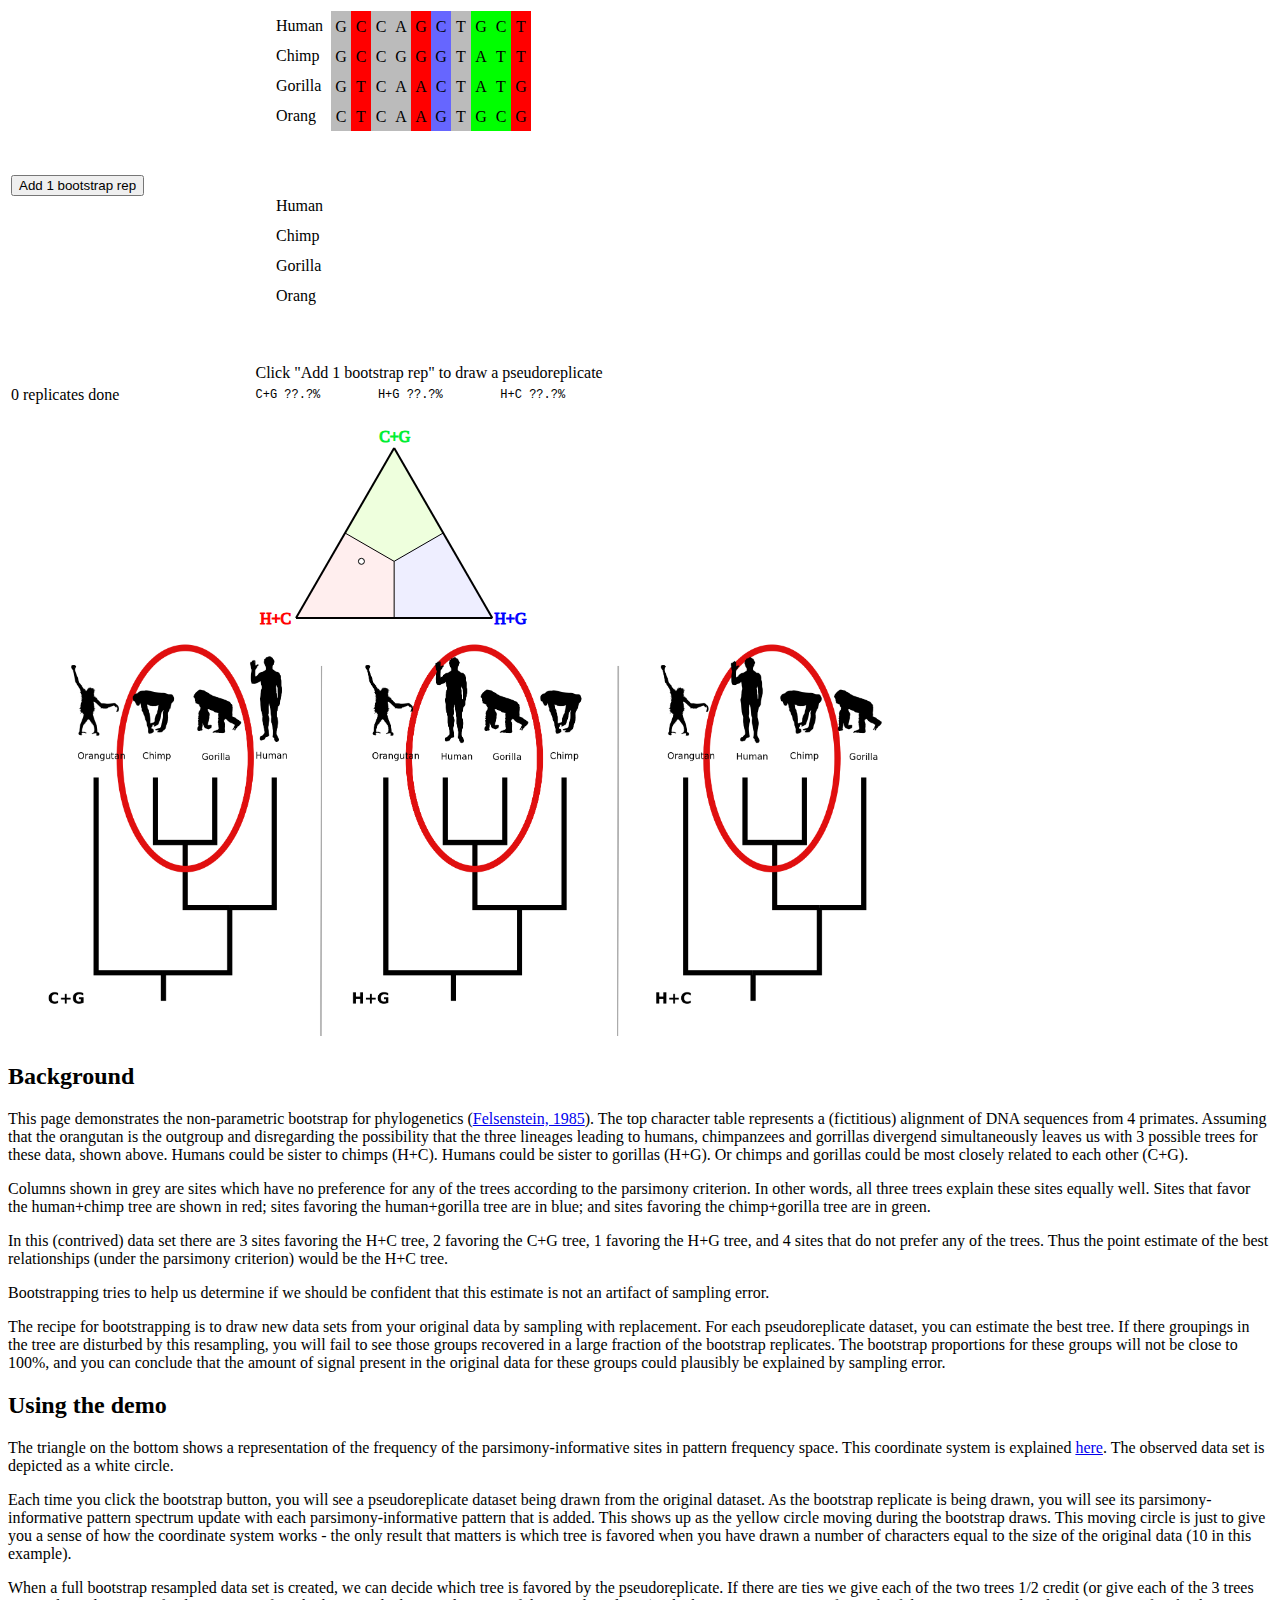
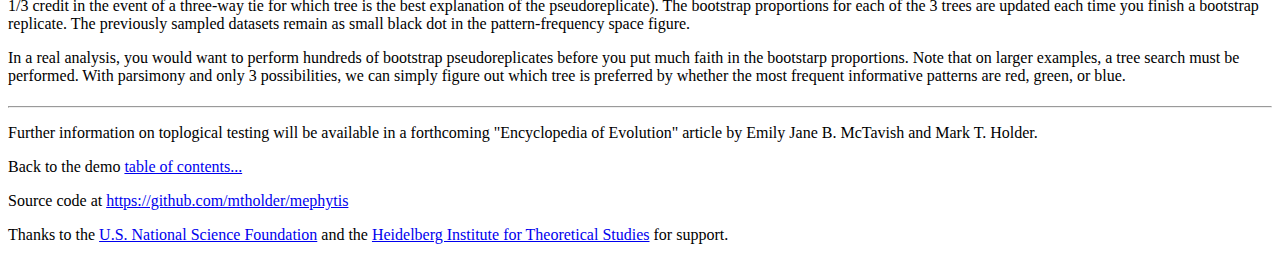
<file: boot-sample.html>
<!DOCTYPE html>
<!-- from http://bl.ocks.org/mbostock/4339083
and http://bl.ocks.org/mbostock/4063550

!-->
<meta charset="utf-8">
<style>

.node circle {
  fill: #fff;
  stroke: steelblue;
  stroke-width: 1.5px;
}
.textsumm {
  font: 12px monospace;
}
.node {
  font: 10px sans-serif;
}

.link {
  fill: none;
  stroke: #ccc;
  stroke-width: 1.5px;
}
#tree1par {
  vertical-align: top;
  float: left;
}
#tree2par {
  vertical-align: center;
  float: left;
}
#tree3par {
  vertical-align: bottom;
  float: left;
}
#histpar {
  vertical-align: top;
  float: right;
}
</style>
<body>
<script src="d3/d3.v3.min.js"></script>
<script src="jquery/jquery.v2.min.js"></script>
<table>
  <tr>
    <td>
      <input id="bootbtn" name="boot" type="button" value="Add 1 bootstrap rep" onclick="bootstrap()" />
    </td>
    <td><div id="src"/></td>
  </tr>
  <tr>
      <td></td>
      <td><span id="result">Click "Add 1 bootstrap rep" to draw a pseudoreplicate</span></td>
  </tr>
  <tr>
    <td><span id="nreps">0 replicates done</span></td>
          <td class="textsumm">
              <span id="abBootText"></span>&nbsp;&nbsp;&nbsp;&nbsp;&nbsp;&nbsp;&nbsp;
              <span id="acBootText"></span>&nbsp;&nbsp;&nbsp;&nbsp;&nbsp;&nbsp;&nbsp;
              <span id="adBootText"></span>
          </td>
      <td />
   </tr>
  <tr>
      <td></td>
      <td><div id="hist"/></td>
  </tr>
  <tr>
      <td colspan="3"> <img src="boot_tre.png" width="875" height="400"></td>
  </tr>
</table>
<h2>Background</h2>
<p> This page demonstrates the non-parametric bootstrap for phylogenetics (<a href="http://dx.doi.org/10.2307/2408678">Felsenstein, 1985</a>).
The top character table represents a (fictitious) alignment of DNA sequences from 4 primates.
Assuming that the orangutan is the outgroup and disregarding the possibility that the three lineages 
leading to humans, chimpanzees and gorrillas divergend simultaneously leaves us with 3 possible trees for these data, shown above.
Humans could be sister to chimps (H+C). Humans could be sister to gorillas (H+G). Or chimps and gorillas 
could be most closely related to each other (C+G).</p>
<p>Columns shown in grey are sites which have no preference for any of the trees according to the parsimony criterion. In other words, all three trees explain these sites equally well.
Sites that favor the human+chimp tree are shown in red;
sites favoring the human+gorilla tree are in blue; and
sites favoring the chimp+gorilla tree are in green.
</p>
<p>In this (contrived) data set there are 3 sites favoring the H+C tree, 2 favoring the C+G tree, 1 favoring the H+G tree, and 4 sites that do not prefer any of the trees.
Thus the point estimate of the best relationships (under the parsimony criterion) would be the H+C tree.
</p>
<p>Bootstrapping tries to help us determine if we should be confident that this estimate is not an artifact of sampling error.</p>
<p>The recipe for bootstrapping is to draw new data sets from your original data by sampling with replacement.
For each pseudoreplicate dataset, you can estimate the best tree.
If there groupings in the tree are disturbed by this resampling, you will fail to see those groups recovered in a large fraction of the bootstrap replicates.
The bootstrap proportions for these groups will not be close to 100%, and you can conclude that 
the amount of signal present in the original data for these groups could plausibly be explained by sampling error.</p>
<h2>Using the demo</h2>
<p>The triangle on the bottom shows a representation of the frequency of the parsimony-informative sites in pattern frequency space. This coordinate system is explained <a href="./parsimony.html">here</a>.
The observed data set is depicted as a white circle.
</p>
<p>Each time you click the bootstrap button, you will see a pseudoreplicate dataset being drawn from the original dataset.
As the bootstrap replicate is being drawn, you will see its parsimony-informative pattern spectrum update with
each parsimony-informative pattern that is added. This shows up as the yellow circle moving during the bootstrap draws.
This moving circle is just to give you a sense of how the coordinate system works - the only result that matters is which tree is favored when you have drawn a number of characters equal to the size of the original data (10 in this example).
</p>
<p>When a full bootstrap resampled data set is created, we can decide which tree is favored by the pseudoreplicate. If there are ties we give each of the two trees 1/2 credit (or give each of the 3 trees 1/3 credit in the event of a three-way tie for which tree is the best explanation of the pseudoreplicate).
The bootstrap proportions for each of the 3 trees are updated each time you finish a bootstrap replicate.
The previously sampled datasets remain as small black dot in the pattern-frequency space figure.</p>
<p>In a real analysis, you would want to perform hundreds of bootstrap pseudoreplicates before you put much faith in the bootstarp proportions.
Note that on larger examples, a tree search must be performed.
With parsimony and only 3 possibilities, we can simply figure out which tree is preferred by whether the most frequent informative patterns are red, green, or blue.</p>

<!-- footer -->
<h4></h4>
<hr />
<p>Further information on toplogical testing will be available in a forthcoming "Encyclopedia of Evolution" article by Emily Jane B. McTavish and Mark T. Holder.</p>
<p>Back to the demo <a href="./index.html">table of contents...</a></p>
<p> Source code at <a href="https://github.com/mtholder/mephytis">https://github.com/mtholder/mephytis</a></p>

<p>Thanks to the <a href="http://www.nsf.gov">U.S. National Science Foundation</a> and the 
<a href="http://www.h-its.org/english/">Heidelberg Institute for Theoretical Studies</a> for support.</p>
<!-- end footer -->


<script>
var MAT_WIDTH = 200;
var MAT_HEIGHT = 120;
var SPACE = 60;
var FIG_HEIGHT = 2*MAT_HEIGHT + SPACE;
var NUM_CHAR = 10;
var OFFSET = MAT_WIDTH / NUM_CHAR;
var COL_WIDTH = OFFSET;
var TEXT_X = COL_WIDTH/2;
var TEXT_Y = MAT_HEIGHT/4;
var TEXT_Y_OFF = TEXT_Y/2;
var NUM_OVERLAID = 1; /* 1 + NUM_CHAR; */
var LOWER_Y = MAT_HEIGHT + SPACE;
var margin = {top: 10, right: 10, bottom: 35, left: 75}
var src_svg = d3.select('#src').append('svg')
    .attr({'width': MAT_WIDTH + margin.left + margin.right,
           'height': FIG_HEIGHT + margin.bottom + margin.top, })
    .style('background', 'white');
var src_data = [];
var i = 0;
var ind = 0;
var pat = ['GGGC', 'CCTT', 'CCCC', 'AGAA', 'GGAA', 'CGCG', 'TTTT', 'GAAG', 'CTTC', 'TTGG'];
var typ = [    0,      1,      0,      0,      1,      3,     0,       2,      2,      1];
var ab = 0;
var ac = 0;
var ad = 0;
var nc = 0
for (nc = 0 ; nc < NUM_CHAR; ++nc) {
    var cp = pat[nc];
    var ct = typ[nc]
    for (i = 0; i < NUM_OVERLAID; ++i) {
        src_data[ind] = {'x': margin.left + COL_WIDTH*nc,
                         'y': 0,
                         'value': ct,
                         'site': cp,
                         'oind': i};
        if (ct == 1) {
            ad += 1;
        } else if (ct == 2) {
            ab += 1;
        } else if (ct == 3) {
            ac += 1;
        }

        ind += 1;
    }
}

var color = d3.scale.threshold()
    .domain([.5, 1.5, 2.5, 3.5])
    .range(['#BBBBBB', '#FF0000', '#00FF00', '#6666FF'])

var do_init = function (src_data) {
    var bar = src_svg.selectAll("g")
        .data(src_data);
    bar.enter().append("g");
    bar.append("rect")
        .attr("x", function(d) {return d.x})
        .attr("y", function(d) {return d.y})
        .attr("width", OFFSET)
        .attr("height", MAT_HEIGHT)
        .attr("fill", function(d) {return color(d.value)});
    var j;
    for (j = 0 ; j < 4; ++j) {
        var k = j;
        bar.append("text")
            .attr("x", function(d) {return d.x + TEXT_X;})
            .attr("y", function(d) {return d.y + k*TEXT_Y + TEXT_Y_OFF;})
            .attr("dy", ".35em")
            .attr("text-anchor", "middle")
            .text(function(d) {return d.site[k];})
    }
    bar.exit().remove();
    return bar;
}
var pseudo_rep_x = 0;

var do_update = function (src_data) {
    var bar = src_svg.selectAll("g")
        .data(src_data);
    var cp = margin.left + pseudo_rep_x;
    var nb = bar
        .enter().append("g")
            .attr("transform", function(d, i) {return "translate(" + d.x +", " + d.y+ ")";});
    pseudo_rep_x += COL_WIDTH * nb.length;
    nb.append("rect")
         .attr("width", OFFSET)
         .attr("height", MAT_HEIGHT)
         .attr("fill", function(d) {return color(d.value)});
    var j;
    for (j = 0 ; j < 4; ++j) {
        var k = j;
        nb.append("text")
            .attr("x", function(d) {return TEXT_X;})
            .attr("y", function(d) {return k*TEXT_Y + TEXT_Y_OFF;})
            .attr("dy", ".35em")
            .attr("text-anchor", "middle")
            .text(function(d) {return d.site[k];})
    }
    nb.transition()
        .duration(350)
        .attr("transform", function(d, i) {return "translate(" + cp +", " + LOWER_Y + ")";});
}
do_init(src_data);
var LABEL_Y = 5
var LABEL_X = 20;
var labels = ["Human", "Chimp", "Gorilla", "Orang"];
var ul;
for (ul = 0; ul < 2; ++ul) {
    for (i = 0 ; i < 4; ++i) {
        src_svg.append("text").attr("x", LABEL_X).attr("y", LABEL_Y + i*TEXT_Y + TEXT_Y_OFF).text(labels[i]);
    }
    LABEL_Y += LOWER_Y;
}
var prev_points = [];
var num_sampled = 0;
var curr_points = [0, 0, 0];
var norm_curr_points = [];
var resultTextSpan = d3.select("#result");
var nrepsTextSpan = d3.select("#nreps");
var bootstrap = function() {
    $("#bootbtn").prop("disabled", true);
    curr_points = [0, 0, 0];
    norm_curr_points = [];
    src_data = src_data.slice(0, NUM_CHAR);
    resultTextSpan.text('Drawing samples...');
    do_init(src_data);
    num_sampled = 0;
    pseudo_rep_x = 0
    do_boot_draw();
};
var millisecond_sleep = 300;
var num_boot_reps = 0;
var nCG = 0;
var nHG = 0;
var nHC = 0;

var do_boot_draw = function() {
    var sel_ind = Math.floor(Math.random()*NUM_CHAR);
    src_data[src_data.length] = src_data[sel_ind];
    num_sampled += 1;
    var v = src_data[sel_ind].value;
    if (v == 1) {
        curr_points[2] += 1;
    } else if (v == 2) {
        curr_points[0] += 1;
    } else if (v == 3) {
        curr_points[1] += 1;
    }
    update_bary_for_boot();
    do_update(src_data);
    if (num_sampled < NUM_CHAR) {
        setTimeout(function() {do_boot_draw();}, millisecond_sleep);
    } else {
        prev_points[prev_points.length] = {'counts': norm_curr_points};
        if (prev_points.length == 1) {
            prev_points[prev_points.length] = prev_points[0];
        }
        num_boot_reps += 1;
        if (num_boot_reps == 1) {
            nrepsTextSpan.text("" + num_boot_reps + " replicate:");
        } else {
            nrepsTextSpan.text("" + num_boot_reps + " replicates:");
        }
        if (norm_curr_points[0] > norm_curr_points[1]) {
            if (norm_curr_points[0] > norm_curr_points[2]) {
                resultTextSpan.text('Chimp + Gorilla tree preferred on this rep.');
                nCG += 1;
            } else if (norm_curr_points[2] > norm_curr_points[0]) {
                resultTextSpan.text('Human + Chimp tree preferred on this rep.');
                nHC += 1;
            } else {
                resultTextSpan.text('H+C tree tied with C+G tree on this rep.');
                nHC += .5;
                nCG += .5;
            }
        } else if (norm_curr_points[1] > norm_curr_points[0]) {
            if (norm_curr_points[1] > norm_curr_points[2]) {
                resultTextSpan.text('Human + Gorilla tree preferred on this rep.');
                nHG += 1;
            } else if (norm_curr_points[2] > norm_curr_points[1]) {
                resultTextSpan.text('Human + Chimp tree preferred on this rep.');
                nHC += 1;
            } else {
                resultTextSpan.text('H+C tree tied with H+G tree on this rep.');
                nHC += .5;
                nHG += .5;
            }
        } else {
            if (norm_curr_points[2] > norm_curr_points[0]) {
                resultTextSpan.text('Human + Chimp tree preferred on this rep.');
                nHC += 1;
            } else if (norm_curr_points[2] < norm_curr_points[0]) {
                resultTextSpan.text('H+C tree tied with C+G tree on this rep.');
                nHC += .5;
                nCG += .5;
            } else {
                resultTextSpan.text('All three trees tied on this rep.');
                nHC += 1/3;
                nHG += 1/3;
                nCG += 1/3;
            }
        }
        abBootText.text('C+G ' + (100*nCG/num_boot_reps).toFixed(1) + '%');
        acBootText.text('H+G ' + (100*nHG/num_boot_reps).toFixed(1) + '%');
        adBootText.text('H+C ' + (100*nHC/num_boot_reps).toFixed(1) + '%');
        $("#bootbtn").prop("disabled", false);
    }
};
/* ############################################################### */
var BARY_WIDTH = 300;
var BARY_HEIGHT = 220;
var i;
var radius = 3;
var hist_svg = d3.select('#hist').append('svg')
    .attr({'width': BARY_WIDTH,
           'height': BARY_HEIGHT, })
    .style('background', 'white');

var TREE1COLOR = '#0E3';
var TREEPREF1COLOR = '#EFD';
var TREE2COLOR = '#00F';
var TREEPREF2COLOR = '#EEF';
var TREE3COLOR = '#F00';
var TREEPREF3COLOR = '#FEE';
var prob_vec = [[1/3, 1/3, 1/3],
                [1/2, 1/4, 1/4],
                [1/4, 1/2, 1/4],
                [1/4, 1/4, 1/2]
                ] ;
var BARY_MARGIN = 10;
var BARY_LEFT_MARGIN = 40;
var BARY_RIGHT_MARGIN = 10;
var BARY_X_SCALER = BARY_HEIGHT - BARY_RIGHT_MARGIN - BARY_LEFT_MARGIN;
var BARY_BASE = BARY_HEIGHT - BARY_MARGIN;
var BARY_TOP = 20;
var BARY_Y_SCALER = BARY_BASE - BARY_TOP;
if (BARY_Y_SCALER > BARY_X_SCALER) {
  BARY_Y_SCALER = BARY_X_SCALER;
} else {
  BARY_X_SCALER = BARY_Y_SCALER;
}
var barycentric2xy = function(probs) {
  var y = BARY_BASE - BARY_Y_SCALER*probs[0];
  var x = BARY_LEFT_MARGIN + BARY_X_SCALER*(probs[0] + probs[1]*2.0)/1.7320508075688767;
  return {'x':x, 'y':y};
}
var barY = function(data, i) {
  return barycentric2xy(data).y;
};
var barX = function(data, i) {
  return barycentric2xy(data).x;
};

var lower_left_tri = barycentric2xy([0, 0])
var lower_right_tri = barycentric2xy([0,1])
var top_tri = barycentric2xy([1, 0])
var mid_left_tri = barycentric2xy([0.5, 0])
var mid_right_tri = barycentric2xy([0.5, 0.5])
var mid_bottom_tri = barycentric2xy([0, 0.5])
var mid_point_tri = barycentric2xy([1/3, 1/3])
var t1pathSpec = 'M ' + mid_point_tri.x + ',' + mid_point_tri.y + 'L ' + mid_left_tri.x + ',' + mid_left_tri.y +  'L ' + top_tri.x + ',' + top_tri.y + 'L ' + mid_right_tri.x + ',' + mid_right_tri.y + ' Z' ;
var t2pathSpec = 'M ' + mid_point_tri.x + ',' + mid_point_tri.y + 'L ' + mid_right_tri.x + ',' + mid_right_tri.y +  'L ' + lower_right_tri.x + ',' + lower_right_tri.y + 'L ' + mid_bottom_tri.x + ',' + mid_bottom_tri.y + ' Z' ;
var t3pathSpec = 'M ' + mid_point_tri.x + ',' + mid_point_tri.y + 'L ' + mid_left_tri.x + ',' + mid_left_tri.y +  'L ' + lower_left_tri.x + ',' + lower_left_tri.y + 'L ' + mid_bottom_tri.x + ',' + mid_bottom_tri.y + ' Z' ;
hist_svg.append('path')
    .attr({'stroke': TREEPREF1COLOR,
           'fill': TREEPREF1COLOR,
           'd': t1pathSpec});
hist_svg.append('path')
    .attr({'stroke': TREEPREF2COLOR,
           'fill': TREEPREF2COLOR,
           'd': t2pathSpec});
hist_svg.append('path')
    .attr({'stroke': TREEPREF3COLOR,
           'fill': TREEPREF3COLOR,
           'd': t3pathSpec});
hist_svg.append('text')
    .attr({'x': lower_left_tri.x - 36,
           'y': lower_left_tri.y + 6,
           'stroke': TREE3COLOR,
           'fill': TREE3COLOR})
    .text("H+C");
hist_svg.append('text')
    .attr({'x': lower_right_tri.x + 2,
           'y': lower_right_tri.y + 6,
           'stroke': TREE2COLOR,
           'fill': TREE2COLOR})
    .text("H+G");
hist_svg.append('text')
    .attr({'x': top_tri.x - 15,
           'y': top_tri.y - 6,
           'stroke': TREE1COLOR,
           'fill': TREE1COLOR})
    .text("C+G");
hist_svg.append('line')
    .attr({'x1': mid_left_tri.x,
           'y1': mid_left_tri.y,
           'x2': mid_point_tri.x,
           'y2': mid_point_tri.y,
           'stroke': '#000',
           'stroke-width': 1});
hist_svg.append('line')
    .attr({'x1': mid_right_tri.x,
           'y1': mid_right_tri.y,
           'x2': mid_point_tri.x,
           'y2': mid_point_tri.y,
           'stroke': '#000',
           'stroke-width': 1});
hist_svg.append('line')
    .attr({'x1': mid_bottom_tri.x,
           'y1': mid_bottom_tri.y,
           'x2': mid_point_tri.x,
           'y2': mid_point_tri.y,
           'stroke': '#000',
           'stroke-width': 1});
hist_svg.append('line')
    .attr({'x1': lower_left_tri.x,
           'y1': lower_left_tri.y,
           'x2': lower_right_tri.x,
           'y2': lower_right_tri.y,
           'stroke': '#000',
           'stroke-width': 2});
hist_svg.append('line')
    .attr({'x1': lower_left_tri.x,
           'y1': lower_left_tri.y,
           'x2': top_tri.x,
           'y2': top_tri.y,
           'stroke': '#000',
           'stroke-width': 2});
hist_svg.append('line')
    .attr({'x1': top_tri.x,
           'y1': top_tri.y,
           'x2': lower_right_tri.x,
           'y2': lower_right_tri.y,
           'stroke': '#000',
           'stroke-width': 2});

var bary_points = hist_svg
  .append('circle')
    .attr({'cx': mid_point_tri.x,
           'cy': mid_point_tri.y,
           'r': radius,
           'fill': '#000',
           'stroke': '#000',
           'id': 'origpoint'});
var abBootText = d3.select("#abBootText");
var acBootText = d3.select("#acBootText");
var adBootText = d3.select("#adBootText");
function update_bary() {
    var denom = ab + ac + ad;
    var p_arr = [1/3, 1/3, 1/3];
    if (denom > 0) {
      p_arr = [ab/denom, ac/denom, ad/denom];
    }
    coord_vec = barycentric2xy(p_arr);
    hist_svg.selectAll("circle")
      .data([])
      .exit().remove();
    hist_svg.append('circle')
    .attr({'cx': coord_vec.x,
           'cy': coord_vec.y,
           'r': radius,
           'fill': '#FFF',
           'stroke': '#000',
           'id': 'origpoint'});
    abBootText.attr('fill', TREE1COLOR).attr('stroke', TREE1COLOR).text('C+G ??.?%');
    acBootText.text('H+G ??.?%').attr('fill', TREE2COLOR).attr('stroke', TREE2COLOR);
    adBootText.text('H+C ??.?%').attr('fill', TREE3COLOR).attr('stroke', TREE3COLOR);
}

var count_vec_radius = function(data, i) {
  if (i > 0) {
    return 2;
  }
  return 0;
}
var count_vec_to_x = function(v) {
  var c = v.counts;
  var denom = c[0] + c[1] + c[2];
  var p_arr = [c[0]/denom, c[1]/denom, c[2]/denom];
  var coord_vec = barycentric2xy(p_arr);
  return coord_vec.x;
}
var count_vec_to_y = function(v) {
  var c = v.counts;
  var denom = c[0] + c[1] + c[2];
  var p_arr = [c[0]/denom, c[1]/denom, c[2]/denom];
  var coord_vec = barycentric2xy(p_arr);
  return coord_vec.y;
}

var update_bary_for_boot = function (p_arr) {
    var curr_denom = curr_points[0] + curr_points[1] + curr_points[2];
    if (curr_denom == 0) {
        norm_curr_points = [1, 1, 1];
    } else {
        norm_curr_points = [curr_points[0], curr_points[1], curr_points[2]];
    }
    hist_svg.selectAll("circle")
      .data([])
      .exit().remove();
    hist_svg.selectAll("circle")
      .data([{'counts': norm_curr_points}])
      .enter().append('circle')
      .attr({'cx': count_vec_to_x,
             'cy': count_vec_to_y,
             'fill':'#FF0',
             'stroke': '#000',
             'r': 3,
             'class': '.bootpoint'});

    hist_svg.selectAll("circle")
      .data(prev_points)
      .enter().append('circle')
      .attr({'cx': count_vec_to_x,
             'cy': count_vec_to_y,
             'fill':'#000',
             'r': count_vec_radius,
             'class': '.bootpoint'});
    var denom = ab + ac + ad;
    var p_arr = [1/3, 1/3, 1/3];
    if (denom > 0) {
      p_arr = [ab/denom, ac/denom, ad/denom];
    }
    coord_vec = barycentric2xy(p_arr);
    hist_svg.append('circle')
    .attr({'cx': coord_vec.x,
           'cy': coord_vec.y,
           'r': radius,
           'fill': '#FFF',
           'stroke': '#000',
           'id': 'origpoint'});
}
update_bary();
</script>
</file>
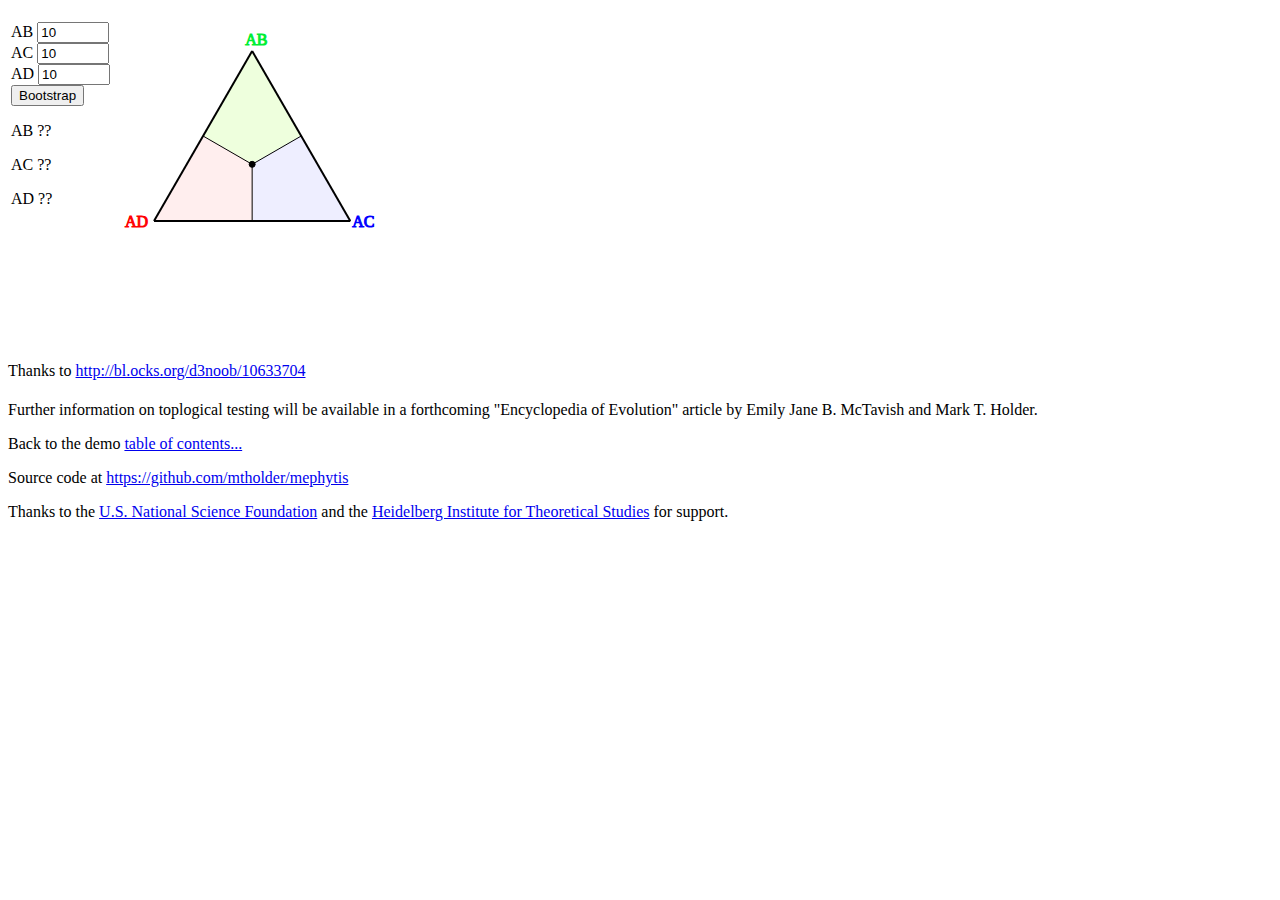
<file: bootstrap.html>
<!DOCTYPE html>
<!-- from http://bl.ocks.org/mbostock/4339083
and http://bl.ocks.org/mbostock/4063550

!-->
<meta charset="utf-8">
<style>

.node circle {
  fill: #fff;
  stroke: steelblue;
  stroke-width: 1.5px;
}

.node {
  font: 10px sans-serif;
}

.link {
  fill: none;
  stroke: #ccc;
  stroke-width: 1.5px;
}
#tree1par {
  vertical-align: top;
  float: left;
}
#tree2par {
  vertical-align: center;
  float: left;
}
#tree3par {
  vertical-align: bottom;
  float: left;
}
#histpar {
  vertical-align: top;
  float: right;
}
</style>
<body>
<script src="d3/d3.v3.min.js"></script>
<script src="jquery/jquery.v2.min.js"></script>
<table>
  <tr>
    <td>
      <label for="abCount" id="abLabel"><font id="idFont">AB</font><span id="nValue-value"></span></label>
      <input type="number" min="0" max="1000" step="1" value="10" id="abCount"><br/>
      <label for="acCount">AC<span id="nValue-value"></span></label>
      <input type="number" min="0" max="1000" step="1" value="10" id="acCount"><br/>
      <label for="adCount">AD<span id="nValue-value"></span></label>
      <input type="number" min="0" max="1000" step="1" value="10" id="adCount">
      <br />
      <input name="boot" type="button" value="Bootstrap" onclick="bootstrap()" />
      <br/>
      <p id="abBootText" />
      <br/>
      <p id="acBootText" />
      <br/>
      <p id="adBootText" />
        </td><td><div id="hist"/></td></tr>
</table>
<br/><br/><br/><br/><br/><br/><p>Thanks to <a href="http://bl.ocks.org/d3noob/10633704">http://bl.ocks.org/d3noob/10633704</a></p>

<!-- footer -->
<h4></h4>
<p>Further information on toplogical testing will be available in a forthcoming "Encyclopedia of Evolution" article by Emily Jane B. McTavish and Mark T. Holder.</p>
<p>Back to the demo <a href="./index.html">table of contents...</a></p>
<p> Source code at <a href="https://github.com/mtholder/mephytis">https://github.com/mtholder/mephytis</a></p>

<p>Thanks to the <a href="http://www.nsf.gov">U.S. National Science Foundation</a> and the 
<a href="http://www.h-its.org/english/">Heidelberg Institute for Theoretical Studies</a> for support.</p>
<!-- end footer -->



<script>

var BARY_WIDTH = 300;
var BARY_HEIGHT = 220;
var i;
var radius = 3;
var hist_svg = d3.select('#hist').append('svg')
    .attr({'width': BARY_WIDTH,
           'height': BARY_HEIGHT, })
    .style('background', 'white');

var TREE1COLOR = '#0E3';
var TREEPREF1COLOR = '#EFD';
var TREE2COLOR = '#00F';
var TREEPREF2COLOR = '#EEF';
var TREE3COLOR = '#F00';
var TREEPREF3COLOR = '#FEE';
var prob_vec = [[1/3, 1/3, 1/3],
                [1/2, 1/4, 1/4],
                [1/4, 1/2, 1/4],
                [1/4, 1/4, 1/2]
                ] ;
var BARY_MARGIN = 10;
var BARY_LEFT_MARGIN = 40;
var BARY_RIGHT_MARGIN = 10;
var BARY_X_SCALER = BARY_HEIGHT - BARY_RIGHT_MARGIN - BARY_LEFT_MARGIN;
var BARY_BASE = BARY_HEIGHT - BARY_MARGIN;
var BARY_TOP = 20;
var BARY_Y_SCALER = BARY_BASE - BARY_TOP;
if (BARY_Y_SCALER > BARY_X_SCALER) {
  BARY_Y_SCALER = BARY_X_SCALER;
} else {
  BARY_X_SCALER = BARY_Y_SCALER;
}
var barycentric2xy = function(probs) {
  var y = BARY_BASE - BARY_Y_SCALER*probs[0];
  var x = BARY_LEFT_MARGIN + BARY_X_SCALER*(probs[0] + probs[1]*2.0)/1.7320508075688767;
  return {'x':x, 'y':y};
}
var barY = function(data, i) {
  return barycentric2xy(data).y;
};
var barX = function(data, i) {
  return barycentric2xy(data).x;
};

var lower_left_tri = barycentric2xy([0, 0])
var lower_right_tri = barycentric2xy([0,1])
var top_tri = barycentric2xy([1, 0])
var mid_left_tri = barycentric2xy([0.5, 0])
var mid_right_tri = barycentric2xy([0.5, 0.5])
var mid_bottom_tri = barycentric2xy([0, 0.5])
var mid_point_tri = barycentric2xy([1/3, 1/3])
var t1pathSpec = 'M ' + mid_point_tri.x + ',' + mid_point_tri.y + 'L ' + mid_left_tri.x + ',' + mid_left_tri.y +  'L ' + top_tri.x + ',' + top_tri.y + 'L ' + mid_right_tri.x + ',' + mid_right_tri.y + ' Z' ;
var t2pathSpec = 'M ' + mid_point_tri.x + ',' + mid_point_tri.y + 'L ' + mid_right_tri.x + ',' + mid_right_tri.y +  'L ' + lower_right_tri.x + ',' + lower_right_tri.y + 'L ' + mid_bottom_tri.x + ',' + mid_bottom_tri.y + ' Z' ;
var t3pathSpec = 'M ' + mid_point_tri.x + ',' + mid_point_tri.y + 'L ' + mid_left_tri.x + ',' + mid_left_tri.y +  'L ' + lower_left_tri.x + ',' + lower_left_tri.y + 'L ' + mid_bottom_tri.x + ',' + mid_bottom_tri.y + ' Z' ;
hist_svg.append('path')
    .attr({'stroke': TREEPREF1COLOR,
           'fill': TREEPREF1COLOR,
           'd': t1pathSpec});
hist_svg.append('path')
    .attr({'stroke': TREEPREF2COLOR,
           'fill': TREEPREF2COLOR,
           'd': t2pathSpec});
hist_svg.append('path')
    .attr({'stroke': TREEPREF3COLOR,
           'fill': TREEPREF3COLOR,
           'd': t3pathSpec});
hist_svg.append('text')
    .attr({'x': lower_left_tri.x - 29,
           'y': lower_left_tri.y + 6,
           'stroke': TREE3COLOR,
           'fill': TREE3COLOR})
    .text("AD");
hist_svg.append('text')
    .attr({'x': lower_right_tri.x + 2,
           'y': lower_right_tri.y + 6,
           'stroke': TREE2COLOR,
           'fill': TREE2COLOR})
    .text("AC");
hist_svg.append('text')
    .attr({'x': top_tri.x - 7,
           'y': top_tri.y - 6,
           'stroke': TREE1COLOR,
           'fill': TREE1COLOR})
    .text("AB");
hist_svg.append('line')
    .attr({'x1': mid_left_tri.x,
           'y1': mid_left_tri.y,
           'x2': mid_point_tri.x,
           'y2': mid_point_tri.y,
           'stroke': '#000',
           'stroke-width': 1});
hist_svg.append('line')
    .attr({'x1': mid_right_tri.x,
           'y1': mid_right_tri.y,
           'x2': mid_point_tri.x,
           'y2': mid_point_tri.y,
           'stroke': '#000',
           'stroke-width': 1});
hist_svg.append('line')
    .attr({'x1': mid_bottom_tri.x,
           'y1': mid_bottom_tri.y,
           'x2': mid_point_tri.x,
           'y2': mid_point_tri.y,
           'stroke': '#000',
           'stroke-width': 1});
hist_svg.append('line')
    .attr({'x1': lower_left_tri.x,
           'y1': lower_left_tri.y,
           'x2': lower_right_tri.x,
           'y2': lower_right_tri.y,
           'stroke': '#000',
           'stroke-width': 2});
hist_svg.append('line')
    .attr({'x1': lower_left_tri.x,
           'y1': lower_left_tri.y,
           'x2': top_tri.x,
           'y2': top_tri.y,
           'stroke': '#000',
           'stroke-width': 2});
hist_svg.append('line')
    .attr({'x1': top_tri.x,
           'y1': top_tri.y,
           'x2': lower_right_tri.x,
           'y2': lower_right_tri.y,
           'stroke': '#000',
           'stroke-width': 2});

var bary_points = hist_svg
  .append('circle')
    .attr({'cx': mid_point_tri.x,
           'cy': mid_point_tri.y,
           'r': radius,
           'fill': '#000',
           'stroke': '#000',
           'id': 'origpoint'});

var abCountInputRaw = document.getElementById("abCount");
var acCountInputRaw = document.getElementById("acCount");
var adCountInputRaw = document.getElementById("adCount");
var abCountInput = d3.select("#abCount");
var acCountInput = d3.select("#acCount");
var adCountInput = d3.select("#adCount");

var abBootText = d3.select("#abBootText");
var acBootText = d3.select("#acBootText");
var adBootText = d3.select("#adBootText");

abBootText.text('AB ??');
acBootText.text('AC ??');
adBootText.text('AD ??');

function update() {
    var ab = parseInt(abCountInputRaw.value);
    if (isNaN(ab)) {
      return;
    }
    var ac = parseInt(acCountInputRaw.value);
    if (isNaN(ac)) {
      return;
    }
    var ad = parseInt(adCountInputRaw.value);
    if (isNaN(ad)) {
      return;
    }
    var denom = ab + ac + ad;
    var p_arr = [1/3, 1/3, 1/3];
    if (denom > 0) {
      p_arr = [ab/denom, ac/denom, ad/denom];
    }
    coord_vec = barycentric2xy(p_arr);
    hist_svg.selectAll("circle")
      .data([])
      .exit().remove();
    hist_svg.append('circle')
    .attr({'cx': coord_vec.x,
           'cy': coord_vec.y,
           'r': radius,
           'fill': '#000',
           'stroke': '#000',
           'id': 'origpoint'});
    abBootText.text('AB ??');
    acBootText.text('AC ??');
    adBootText.text('AD ??');
}

var count_vec_radius = function(data, i) {
  if (i > 0) {
    return 2;
  }
  return 0;
}
var count_vec_to_x = function(v) {
  var c = v.counts;
  var denom = c[0] + c[1] + c[2];
  var p_arr = [c[0]/denom, c[1]/denom, c[2]/denom];
  var coord_vec = barycentric2xy(p_arr);
  return coord_vec.x;
}
var count_vec_to_y = function(v) {
  var c = v.counts;
  var denom = c[0] + c[1] + c[2];
  var p_arr = [c[0]/denom, c[1]/denom, c[2]/denom];
  var coord_vec = barycentric2xy(p_arr);
  return coord_vec.y;
}
var bootstrap_resample = function(o) {
  var denom = o[0] + o[1] + o[2];
  var p_arr = [o[0]/denom, o[1]/denom, o[2]/denom];
  var p_one = p_arr[0];
  var p_two = p_one + p_arr[1];
  var rc = [0, 0, 0];
  var i;
  for (i=0 ; i < denom; ++i) {
    var u = Math.random();
    if (u < p_one) {
      rc[0] = rc[0] + 1;
    } else if (u < p_two) {
      rc[1] = rc[1] + 1;
    } else {
      rc[2] = rc[2] + 1;
    }
  }
  return rc
}
function bootstrap() {
    var ab = parseInt(abCountInputRaw.value);
    if (isNaN(ab)) {
      return;
    }
    var ac = parseInt(acCountInputRaw.value);
    if (isNaN(ac)) {
      return;
    }
    var ad = parseInt(adCountInputRaw.value);
    if (isNaN(ad)) {
      return;
    }
    var denom = ab + ac + ad;
    var p_arr = [1/3, 1/3, 1/3];
    if (denom > 1) {
      p_arr = [ab/denom, ac/denom, ad/denom];
    } else {
      alert('you need more than one datum to bootstrap');
      return;
    }
    var num_boot_reps = 100;
    var i;
    var counts = [ab, ac, ad];
    var v = [{'counts': counts}];
    var nAB = 0;
    var nAC = 0;
    var nAD = 0;
    for (i=1; i < 1 + num_boot_reps; ++i) {
      var resc = bootstrap_resample(counts);
      if (resc[0] > resc[1]) {
        if (resc[0] > resc[2]) {
          nAB += 1;
        }
      }
      if (resc[1] > resc[0]) {
        if (resc[1] > resc[2]) {
          nAC += 1;
        }
      }
      if (resc[2] > resc[1]) {
        if (resc[2] > resc[0]) {
          nAD += 1;
        }
      }
      v[i] = {'counts': resc};
    }
    coord_vec = barycentric2xy(p_arr);
    hist_svg.selectAll("circle")
      .data([])
      .exit().remove();
    hist_svg.selectAll("circle")
      .data([{'counts': counts}])
      .enter().append('circle')
      .attr({'cx': count_vec_to_x,
             'cy': count_vec_to_y,
             'fill':'#CB0',
             'r': 5,
             'class': '.bootpoint'});

    hist_svg.selectAll("circle")
      .data(v)
      .enter().append('circle')
      .attr({'cx': count_vec_to_x,
             'cy': count_vec_to_y,
             'fill':'#000',
             'r': count_vec_radius,
             'class': '.bootpoint'});
    abBootText.text('AB ' + (100*nAB/num_boot_reps).toFixed(1) + '%');
    acBootText.text('AC ' + (100*nAC/num_boot_reps).toFixed(1) + '%');
    adBootText.text('AD ' + (100*nAD/num_boot_reps).toFixed(1) + '%');
}
abCountInput.on("input", function() {
  update();
});
acCountInput.on("input", function() {
  update();
});
adCountInput.on("input", function() {
  update();
});

</script>
</file>
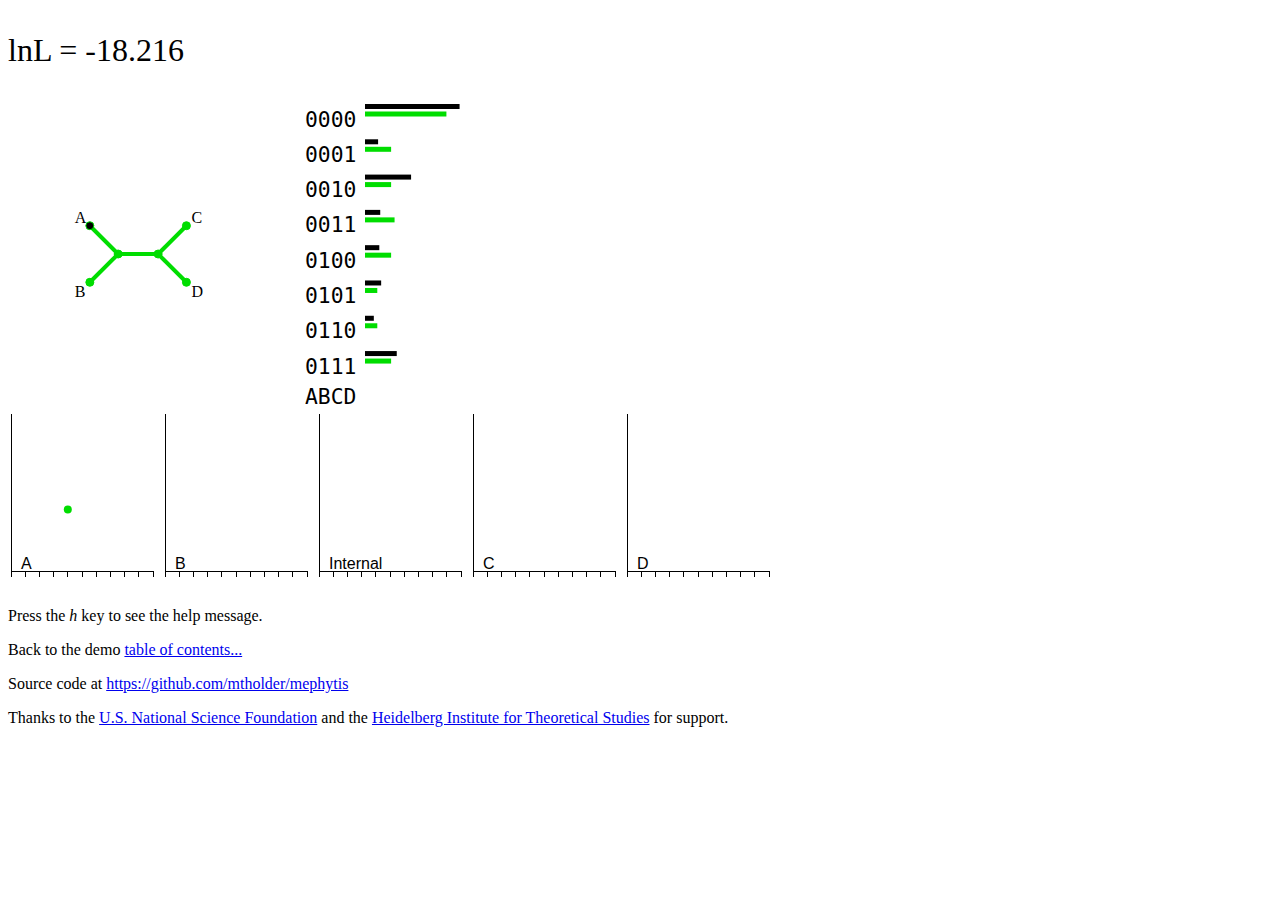
<file: brlen-opt.html>
<!DOCTYPE html>
<!-- from http://bl.ocks.org/mbostock/4339083
and http://bl.ocks.org/mbostock/4063550

!-->
<meta charset="utf-8">
<style>

.node circle {
  fill: #fff;
  stroke: steelblue;
  stroke-width: 1.5px;
}

.node {
  font: 10px sans-serif;
}

.link {
  fill: none;
  stroke: #ccc;
  stroke-width: 1.5px;
}
#tree1par {
  vertical-align: top;
  float: left;
}
#tree2par {
  vertical-align: center;
  float: left;
}
#tree3par {
  vertical-align: bottom;
  float: left;
}
#histpar {
  vertical-align: top;
  float: right;
}
.line {
  fill: none;
  stroke: black;
  stroke-width: 1.0px;
}

.axis path,
.axis line {
  fill: none;
  stroke: #000;
  shape-rendering: crispEdges;
}

.x.axis path {
  stroke: #000;
}
.y.axis path {
  fill: #000;
  stroke: #000;
}
#lnLElement {
  font-size: 200%;
}
</style>
<body>
<script src="d3/d3.v3.min.js"></script>
<script src="jquery/jquery.v2.min.js"></script>
<p id="help"></p>
<p id="lnLElement">LnL</p>
<div>
  <div id="histpar" />
</div>
<table>
  <tr><td><div id="tree1svg"/></td><td><div id="hist"/></td></tr>
</table>
<table>
  <tr><td><div id="tree1edge1svg"/></td><td><div id="tree1edge2svg"/></td><td><div id="tree1edge3svg"/></td><td><div id="tree1edge4svg"/></td><td><div id="tree1edge5svg"/></td></tr>
</table>
<p id="console"></p>
<!-- footer -->
<h4></h4>

<p>Press the <i>h</i> key to see the help message.</p>
<p>Back to the demo <a href="./index.html">table of contents...</a></p>
<p> Source code at <a href="https://github.com/mtholder/mephytis">https://github.com/mtholder/mephytis</a></p>

<p>Thanks to the <a href="http://www.nsf.gov">U.S. National Science Foundation</a> and the 
<a href="http://www.h-its.org/english/">Heidelberg Institute for Theoretical Studies</a> for support.</p>
<!-- end footer -->


<script>
var TREE_WIDTH = 290;
var TREE_HEIGHT = 220;
var HIST_WIDTH = 300;
var HIST_HEIGHT = 300;
var TRACE_HEIGHT  = TREE_HEIGHT*.75;
var TRACE_WIDTH = 150;

var scaler = 200;
var max_len = 0.5;
var UP_ANGLE = Math.PI/2; // 90 degree up
var DOWN_ANGLE = 3*Math.PI/2; // 90 degree down
var TOL = 0.01;
var NODE_COLOR = '#88f';
var NODE_HIGHLIGHT_COLOR = "#000";
var ARROW_KEY_PIXEL_JUMP = 1;
var STARTING_EDGE_LENGTH = 0.2;
var g_nodes_obj = {
  't1':  [
    {"index": 0,
     "name": "iAB"
    },
    { "index": 1,
      "name": "A",
      "edge": {
        "parent_index": 0,
        "length": STARTING_EDGE_LENGTH,
        "angle": 5*Math.PI/4
      }
    },
    { "index": 2,
      "name": "B",
      "edge": {
        "parent_index": 0,
        "length": STARTING_EDGE_LENGTH,
        "angle": 3*Math.PI/4
      }
    },
    { "index": 3,
      "name": "iCD",
      "edge": {
        "parent_index": 0,
        "length": STARTING_EDGE_LENGTH,
        "angle": 0
      }
    },
    { "index": 4,
      "name": "C",
      "edge": {
        "parent_index": 3,
        "length": STARTING_EDGE_LENGTH,
        "angle": 7*Math.PI/4
      }
    },
    { "index": 5,
      "name": "D",
      "edge": {
        "parent_index": 3,
        "length": STARTING_EDGE_LENGTH,
        "angle": Math.PI/4
      }
    }
]
};

var i;
for (i = 0; i < g_nodes_obj.t1.length; ++i) {
  g_nodes_obj.t1[i].tree = 't1';
}
var g_edges_obj = {
   't1': [],
}

for (i=0; i < 5; ++i){
  g_edges_obj.t1[i] = g_nodes_obj.t1[i+1];
}

var scaled_max_len = max_len*scaler;
var root_x = Math.sqrt(2)*TREE_WIDTH/(1 + 2*Math.sqrt(2));
var root_y = TREE_HEIGHT/2;
var radius = 4;

var hist_svg = d3.select('#hist').append('svg')
    .attr({'width': HIST_WIDTH,
           'height': HIST_HEIGHT, })
    .style('background', 'white');
var tree1svg_root = d3.select('#tree1svg').append('svg')
    .attr({'width':  TREE_WIDTH,
           'height': TREE_HEIGHT,})
    .style('background', 'white');

var tree1trace_roots = [];
var edgeNames = ["A", "B", "Internal", "C", "D"];
for (i = 0; i < 5; ++i) {
  var sel = '#tree1edge' + (1 + i) + 'svg';
  var r = d3.select(sel);
  r = r.append('svg');
  r.attr({'width':  TRACE_WIDTH,
           'height': TRACE_HEIGHT,})
    .style('background', 'white');
  tree1trace_roots[i] = r;
  r.append("text")
    .attr("x", 10)
    .attr("y", TRACE_HEIGHT - 10)
    .text(edgeNames[i])
    .attr("font-family", "sans-serif");
}

var nodeX = function(node) {
  var e = node.edge;
  if (e) {
    var par_x = g_nodes_obj[node.tree][e.parent_index].x;
    var diag_dist = e.length*scaler;
    node.x = Math.cos(e.angle)*diag_dist + par_x;
  } else {
    node.x = root_x;
  }
  return node.x_offset + node.x;
};

var nodeY = function(node)  {
  var e = node.edge;
  if (e) {
    var par_y = g_nodes_obj[node.tree][e.parent_index].y;
    var diag_dist = e.length*scaler;
    node.y = Math.sin(e.angle)*diag_dist + par_y;
  } else {
    node.y = root_y;
  }
  return node.y_offset + node.y;
};

var LEFT_TEXT_OFFSET = 15;
var RIGHT_TEXT_OFFSET = 5;
var UP_TEXT_OFFSET = 3;
var DOWN_TEXT_OFFSET = 15;
var xForNodeText = function(node) {
  if (node.index < 3) {
    return node.x_offset + node.x - LEFT_TEXT_OFFSET
  } else {
    return node.x_offset + node.x + RIGHT_TEXT_OFFSET
  }
};

var yForNodeText = function(node)  {
  if (node.index == 1 || node.index == 4) {
    return node.y_offset + node.y - UP_TEXT_OFFSET
  } else {
    return node.y_offset + node.y + DOWN_TEXT_OFFSET
  }
};

var nodeText = function(node)  {
  if (node.index == 0 || node.index == 3) {
    return '';
  } else {
    return node.name;
  }
};

var parNodeX = function(node) {
  var e = node.edge;
  if (e) {
    return nodeX(g_nodes_obj[node.tree][e.parent_index]);
  } 
  return node.x;
};

var parNodeY = function(node)  {
  var e = node.edge;
  if (e) {
    return nodeY(g_nodes_obj[node.tree][e.parent_index]);
  } 
  return node.y;
};

var drag = d3.behavior.drag()
    .origin(function(d) { return d; })
    .on("drag", dragmove);

var euclidean_dist = function (x1, y1, x2, y2) {
  return Math.sqrt(Math.pow(x1 - x2, 2) + Math.pow(y1 - y2, 2));
};

function dragmove() {
  var dx, dy;
  dx = d3.event.x;
  dy = d3.event.y;
  var selection = d3.select(this);
  drag_selection(selection, dx, dy);
}

var drag_selection = function(selection, dx, dy) {
  do_highlight_node(selection);
  selection.each(function (node_data) {
      do_dragmove(node_data, dx, dy);
  });
}

var optimize_edge = function(selection) {
  var datum = selection.data()[0];
  selection.each(function (node_data) {
      do_optimize_move(node_data, datum.x, datum.y);
  });
}
var sweepOptState = {'prevLnL': -1e200, 
  'intervalEvent':null};

var pauseTime = 20;
var TOL = 1E-05;
var intervalOptAllEdges = function() {
  var ind;
  var lnlforInd1 = 0;
  if (currentlyOptimizing == -1) {
    advanceSelectedNode();
    ind = g_curr_highlighted_selection.data()[0].index;
    currentlyOptimizing = 1;
    optimize_edge(g_curr_highlighted_selection);
    if (ind <= 5) {
      if (ind == 5) {
        lnlforInd1 = traceData[traceData.length - 1].lnL;
        if (lnlforInd1 - sweepOptState.prevLnL <= TOL) {
          clearInterval(sweepOptState.intervalEvent);
          return;
        }
        sweepOptState.prevLnL = lnlforInd1;
      }
    }
  }
}
var optimize_all_edges = function() {
  sweepOptState.prevLnL = traceData[traceData.length - 1].lnL;
  var ii;
  currentlyOptimizing = 1;
  optimize_edge(g_curr_highlighted_selection);
  sweepOptState.intervalEvent = setInterval(intervalOptAllEdges, 5*pauseTime);
};

var show_trace_for = 0;
var do_dragmove = function(node_data, dx, dy) {
  var e = node_data.edge;
  show_trace_for = node_data.index -1;
  var nx, ny, p_x, p_y, m_x, m_y, par_ind, ang, y_from_x, x_from_y;
  var dist_from_y, dist_from_x;
  var hit_par=false;
  var hit_limit=false;
  var node_array = g_nodes_obj[node_data.tree];
  if (node_data.index == 0) {
    nx = dx;
    ny = dy;
  } else {
    par_ind = e.parent_index;
    ang = e.angle;
    p_x = nodeX(node_array[par_ind]);
    p_y = nodeY(node_array[par_ind]);
    m_x = Math.cos(ang)*scaled_max_len + p_x;
    m_y = Math.sin(ang)*scaled_max_len + p_y;
    if (node_data.index != 3) {
      if (node_data.index == 1) {
        if (dx > p_x || dy > p_y) {
          nx = p_x;
          ny = p_y;
          hit_par = true;
        } else if (dx < m_x || dy < m_y) {
          nx = m_x;
          ny = m_y;
          hit_limit = true;
        }
      } else if (node_data.index == 2) {
        if (dx > p_x || dy < p_y) {
          nx = p_x;
          ny = p_y;
          hit_par = true;
        } else if (dx < m_x || dy > m_y) {
          nx = m_x;
          ny = m_y;
          hit_limit = true;
        }
      } else if (node_data.index == 4) {
        if (dx < p_x || dy > p_y) {
          nx = p_x;
          ny = p_y;
          hit_par = true;
        } else if (dx > m_x || dy < m_y) {
          nx = m_x;
          ny = m_y;
          hit_limit = true;
        }
      } else if (node_data.index == 5) {
        if (dx < p_x || dy < p_y) {
          nx = p_x;
          ny = p_y;
          hit_par = true;
        } else if (dx > m_x || dy > m_y) {
          nx = m_x;
          ny = m_y;
          hit_limit = true;
        }
      }
      if ((!hit_par) && (!hit_limit)) {
        y_from_x = p_y + (dx - p_x)*Math.tan(e.angle);
        x_from_y = p_x + (dy - p_y)/Math.tan(e.angle);
        dist_from_y = euclidean_dist(node_data.x, node_data.y, x_from_y, dy);
        dist_from_x = euclidean_dist(node_data.x, node_data.y, dx, y_from_x);
        if (dist_from_y < dist_from_x) {
          nx = x_from_y;
          ny = dy
        } else {
          nx = dx;
          ny = y_from_x;
        }
      }
    } else {
      if (dx < p_x) {
        nx = p_x;
        hit_par = true;
      } else if (dx > m_x) {
        nx = m_x;
        hit_limit = true;
      } else {
        nx = dx;
      }
      ny = p_y;
    }
    e.length = euclidean_dist(p_x, p_y, nx, ny)/scaler;
  }
  node_data.x = nx;
  node_data.y = ny;
  refresh_nodes(node_data.svg_container);
  refresh_edges(node_data.svg_container);
  refresh_likelihood_traces(node_data.tree);
  return {'x':nx, 'y':ny};
}


var refresh_nodes = function (svg_root) {
  svg_root.selectAll('circle')
  .attr({'cx': nodeX, 'cy': nodeY})
  svg_root.selectAll('text')
  .attr({'x': xForNodeText, 'y': yForNodeText})
};
var refresh_edges = function (svg_root) {
  svg_root.selectAll('line')
  .attr({'x1': nodeX, 'y1': nodeY, 'x2': parNodeX, 'y2': parNodeY});
};
var g_curr_highlighted_selection = null;
var highlight_node = function() {
  do_highlight_node(d3.select(this));
}
var deselect_node_style_fill = function (node_data) {
  return node_data.unselected_style_fill;
}
var select_node_style_fill = function (node_data) {
  if (!node_data.unselected_style_fill) {
    node_data.unselected_style_fill = node_data.color;
  }
  return NODE_HIGHLIGHT_COLOR;
}
var do_highlight_node = function(node_selection) {
  if (node_selection != g_curr_highlighted_selection) {
    if (g_curr_highlighted_selection) {
      g_curr_highlighted_selection.style("fill", deselect_node_style_fill);
    }
    node_selection.style("fill", select_node_style_fill);
    unselected_style_fill = node_selection.style.fill;
    g_curr_highlighted_selection = node_selection;
  }
}
var generateNodeId = function(node_data) {
  return node_data.tree + 'n' + node_data.index;
}
var generateEdgeId = function(edge_data) {
  return edge_data.tree + 'e' + edge_data.index;
}

var init_node_data = function (o) {
  for (i = 0; i < o.node_array.length; ++i) {
    var nd = o.node_array[i]
    nd.x_offset = o.x_offset;
    nd.y_offset = o.y_offset;
    nodeX(nd);
    nodeY(nd);
    generateNodeId(nd);
    nd.svg_container = o.svg_root;
    o.svg_root._tree = nd.tree;
  }
};

var init_tree_panel = function(o) {
  var node_color = o.color;
  init_node_data(o);
  o.svg_root.selectAll('line').data(o.edge_array)
    .enter().append('line')
    .attr({'x1': nodeX,
           'y1': nodeY,
           'x2': parNodeX,
           'y2': parNodeY,
           'id': generateEdgeId,
           'stroke': node_color,
           'stroke-width':4,
           'class': o.edge_class});

  var dn = o.svg_root.selectAll('g')
    .data(o.node_array)
    .enter()
    .append('g');
  dn.append('circle')
    .attr({ 'cx': nodeX, 
            'cy': nodeY,
            'r': radius,
            'fill': node_color,
            'stroke': node_color,
            'id': generateNodeId,
            'class': o.node_class
            })
    .on("click", highlight_node)
    .call(drag);
  dn.append('text')
    .attr({"x": xForNodeText, "y": yForNodeText})
    .text(nodeText);
  return dn;
};

var TREE1COLOR = '#0D0';
t1n = init_tree_panel({'svg_root': tree1svg_root,
                 'node_array': g_nodes_obj['t1'],
                 'edge_array': g_edges_obj['t1'],
                 'color': TREE1COLOR,
                 'node_class':'t1node',
                 'edge_class':'t1edge',
                 'x_offset': 0,
                 'y_offset': 0,
                 });

var tree2group = {
  't1':t1n,
}
var prob_vec = [0.25, 0.2, 0.15, 0.1, 0.1, 0.1, 0.05, 0.05,
                0.25, 0.2, 0.15, 0.1, 0.1, 0.1, 0.05, 0.05];


var show_trees = {'t1':true }
var HIST_BAR_X = 60;
var HIST_WITHIN_PROB = HIST_HEIGHT/40;
var HIST_BETWEEN_PROB = HIST_HEIGHT/8.5;
var BAR_HEIGHT = 5;
var PAD_STR = '0000';
var fullProbIndexToTree = function (i) {
  if (i < 8) {
    return '';
  }
  if (i < 16) {
    return 't1';
  }
  if (i < 24) {
    return 't2';
  }
  return 't3';
}
var barY = function(data, i) {
  var group_offset = HIST_WITHIN_PROB*Math.floor(i/8);
  var prob_offset = HIST_BETWEEN_PROB*(i%8)
  return group_offset + prob_offset;
};
var barWidth = function(datum, i) {
  if (i >= 8) {
    var tree = fullProbIndexToTree(i);
    if (!show_trees[tree]) {
      return 0;
    }
  }
  return datum*(HIST_WIDTH - HIST_BAR_X);
};
var barFill = function(datum, i) {
  if (i < 8) {
    return '#000';
  }
  if (i < 16) {
    return TREE1COLOR;
  }9
};
var barText = function(datum, i) {
  if (i == 0) {
    return 'ABCD';
  }
  if (i < 8) {
    return '';
  }
  var s = Math.floor(i%8).toString(2);
  return PAD_STR.substring(0, 4 - s.length) + s;
};
var textBarY = function(data, i) {
  if (i == 0) {
    return HIST_HEIGHT;
  }
  return barY(data, i + 16);
};

var g_hn = hist_svg.selectAll('g')
  .data(prob_vec)
  .enter()
  .append('g');
g_hn.append('circle')

var hist_bars = g_hn.append('rect')
    .attr({'x': HIST_BAR_X,
           'y': barY,
           'height': BAR_HEIGHT,
           'width': barWidth,
           'fill': barFill});
g_hn.append('text')
    .attr({"x": 0,
           "y": textBarY,
           "font-size":"16pt",
           "font-family": "monospace"})
    .text(barText);

var tree2prob_offset = {
  //     0    1   2   3   4   5   6   7
  't1': [ 8,  9, 10, 11, 12, 13, 14, 15]
};
var calc_probs_on_12v45_tree = function(node_array) {
  var prob1at0 = node_array[1].edge.length; 
  var prob0at0 = 1.0 - prob1at0;
  var internalLen = node_array[3].edge.length;
  var prob01internals = prob0at0*internalLen;
  var prob00internals = prob0at0 - prob01internals;
  var prob10internals = prob1at0*internalLen;
  var prob11internals = prob1at0 - prob10internals;
  // edge to node at 2
  var to2Len = node_array[2].edge.length;
  var prob00_x1 = (1.0 - to2Len)*prob01internals + to2Len*prob11internals;
  var prob01_x1 = (to2Len)*prob01internals + (1 - to2Len)*prob11internals;
  var prob00_x0 = (1.0 - to2Len)*prob00internals + to2Len*prob10internals;
  var prob01_x0 = (to2Len)*prob00internals + (1 - to2Len)*prob10internals;
  // edge to node at 4 depends on right internal
  var to4Len = node_array[4].edge.length;
  var prob00_x1_0 = (to4Len)*prob00_x1;
  var prob01_x1_0 = (to4Len)*prob01_x1;
  var prob00_x0_0 = (1.0 - to4Len)*prob00_x0;
  var prob01_x0_0 = (1.0 - to4Len)*prob01_x0;
  var prob00_x1_1 = (1.0 - to4Len)*prob00_x1;
  var prob01_x1_1 = (1.0 - to4Len)*prob01_x1;
  var prob00_x0_1 = (to4Len)*prob00_x0;
  var prob01_x0_1 = (to4Len)*prob01_x0;
  // edge to node at 5 depends on right internal
  var to5Len = node_array[5].edge.length;
  var prob00_xx_00 = (1.0 - to5Len)*prob00_x0_0 + to5Len*prob00_x1_0
  var prob00_xx_01 = to5Len*prob00_x0_0 + (1.0 - to5Len)*prob00_x1_0
  var prob00_xx_10 = (1.0 - to5Len)*prob00_x0_1 + to5Len*prob00_x1_1
  var prob00_xx_11 = to5Len*prob00_x0_1 + (1.0 - to5Len)*prob00_x1_1
  var prob01_xx_00 = (1.0 - to5Len)*prob01_x0_0 + to5Len*prob01_x1_0
  var prob01_xx_01 = to5Len*prob01_x0_0 + (1.0 - to5Len)*prob01_x1_0
  var prob01_xx_10 = (1.0 - to5Len)*prob01_x0_1 + to5Len*prob01_x1_1
  var prob01_xx_11 = to5Len*prob01_x0_1 + (1.0 - to5Len)*prob01_x1_1
  return [prob00_xx_00,
          prob00_xx_01,
          prob00_xx_10,
          prob00_xx_11,
          prob01_xx_00,
          prob01_xx_01,
          prob01_xx_10,
          prob01_xx_11]
}

var refresh_hist_bars = function() {
  hist_bars.data(prob_vec).attr('width', barWidth);
}
//var patCounts = [8, 2, 4, 1, 2, 2, 1, 8];
var patCounts = [0.39, 0.054, 0.19, 0.0628, 0.059, 0.0666, 0.03635, 0.1309];
var numChars = 0;
for (i = 0; i < 8; ++i) {
  numChars += patCounts[i];
}
var patfreq = [];
for (i = 0; i < 8; ++i) {
  patfreq[i] = patCounts[i]/numChars;
}

numChars *= 10 ;
var refresh_probabilities = function(tree) {
  var prob_offset_arr = tree2prob_offset[tree];
  var node_data = g_nodes_obj[tree];
  var p = calc_probs_on_12v45_tree(node_data);
  var i = 0;
  for (i = 0; i < 8; ++i) {
    prob_vec[i] = patfreq[i];
  }
  for (i = 0; i < 8; ++i) {
    var pvi = prob_offset_arr[i];
    prob_vec[pvi] = p[i];
  }
  refresh_hist_bars();
  return p;
};

var calcLnL = function(modelProb, dataProp, numPatterns, dataSize) {
  var i = 0;
  var lnl = 0.0;
  for (i = 0; i < numPatterns; ++i) {
    var df = dataProp[i];
    if (df > 0.0) {
        lnl += dataSize*df*Math.log(modelProb[i]);
    }
  }
  return lnl;
};

var unconstrainedLnL = calcLnL(patfreq, patfreq, 8, numChars);
var smallBrLen = STARTING_EDGE_LENGTH;
var bigBrLen = STARTING_EDGE_LENGTH;
var proxySmallTree = [
    {},
    { "edge": {
        "length": smallBrLen,
      }
    },
    { "edge": {
        "length": smallBrLen,
      }
    },
    { "edge": {
        "length": smallBrLen,
      }
    },
    { "edge": {
        "length": smallBrLen,
      }
    },
    { "edge": {
        "length": smallBrLen,
      }
    }
];
var smallTreeProbs = calc_probs_on_12v45_tree(proxySmallTree);
var smallTreeLnL = calcLnL(smallTreeProbs, patfreq, 8, numChars);
var i = 0;
for (i = 1; i < 6; ++i) {
  proxySmallTree[i].edge.length = bigBrLen;
}
var bigTreeProbs = calc_probs_on_12v45_tree(proxySmallTree);
var bigTreeLnL = calcLnL(bigTreeProbs, patfreq, 8, numChars);
var badLnL = (bigTreeLnL > smallTreeLnL ? smallTreeLnL : bigTreeLnL);
var unconstrainedLnL = calcLnL(patfreq, patfreq, 8, numChars);
var traceMax = Math.ceil(unconstrainedLnL);
var traceMin = Math.floor(badLnL);


var traceMargin = {top: 5, right: 5, bottom: 3, left: 3};
var traceWriteWidth = TRACE_WIDTH - traceMargin.left - traceMargin.right;
var traceWriteHeight = TRACE_HEIGHT - traceMargin.top - traceMargin.bottom;
var traceX = d3.scale.linear()
    .range([0, traceWriteWidth])
    .domain([0, 0.5]);
var traceY = d3.scale.linear()
    .range([traceWriteHeight, 0])
    .domain([traceMin, traceMax]);
var traceXAxis = d3.svg.axis()
    .scale(traceX)
    .orient("bottom");
var traceYAxis = d3.svg.axis()
    .scale(traceY)
    .orient("left");

var traceLines = [];
var currSpots = [];

var addTraceLine = function (ind) {
  var locInd = ind;
  return d3.svg.line()
    .x(function(d) { return traceX(d.edgelen[locInd]); })
    .y(function(d) { return traceY(d.lnL); });
};

var addTraceCurrSpots = function (svgcontainer, ind, datum) {
  var locInd = ind;
  var currDS = [datum];
  var currSpot = svgcontainer.selectAll("circle")
    .data(currDS)
    .enter()
    .append('circle');
  svgcontainer.selectAll("circle")
    .attr('cx', function(d) { return traceX(d.edgelen[locInd]); })
    .attr('cy', function(d) { return traceY(d.lnL); })
    .attr('r', 4)
    .attr('fill', TREE1COLOR);
};

for (i = 0; i < 5; ++i) {
  traceLines[i] = addTraceLine(i);
}

var traceData = [];
var currentlyOptimizing = -1;

for (i = 0 ; i < 5; ++i) {
  var r = tree1trace_roots[i];
  r.attr("width", TRACE_WIDTH)
      .attr("height", TRACE_HEIGHT)
    .append("g")
      .attr("transform", "translate(" + traceMargin.left + "," + traceMargin.top + ")");
  r.append("g")
    .attr("class", "x axis")
    .attr("transform", "translate(0," + traceWriteHeight + ")")
    .call(traceXAxis);
  r.append("g")
      .attr("class", "y axis")
      .call(traceYAxis);
}


var refresh_likelihood_traces = function(tree) {
  var i;
  var p = refresh_probabilities(tree);
  /*d3.select("#console").text("[" + p[0] + ", " + 
                             p[1] + ", " + 
                             p[2] + ", " + 
                             p[3] + ", " + 
                             p[4] + ", " + 
                             p[5] + ", " + 
                             p[6] + ", " + 
                             p[7] + "];"
                             );
  */
  var lnL = calcLnL(p, patfreq, 8, numChars);
  d3.select("#lnLElement").text("lnL = " + lnL.toFixed(3));
  var xl = traceData.length;
  var node_data = g_nodes_obj[tree];
  var currDatum = {
    "lnL": lnL,
    "edgelen": [node_data[1].edge.length,
                node_data[2].edge.length,
                node_data[3].edge.length,
                node_data[4].edge.length,
                node_data[5].edge.length]
  };
  traceData[xl] = currDatum;
  for (i = 0 ; i < 5; ++i) {
    if (show_trace_for != i) {
      continue;
    }
    var r = tree1trace_roots[i];
    r.append("path")
    .datum(traceData)
    .attr("class", "line")
    .attr("d", traceLines[i]);
    //r.selectAll("circle");
    //r.data([currDatum]).enter().append("circle");
    x = addTraceCurrSpots(r, i, currDatum);
    /*r.append('path')
      .datum(currDatum)
      .attr('class', 'circle')
      .attr("d", currSpots[i]);*/
  }
};

refresh_probabilities('t1');
var toggleTree = function (tree) {
  show_trees[tree] = ! show_trees[tree];
  refresh_hist_bars();
}

/* fill maxLnL fields for new_state */
var check_max_lnL = function(old_state, new_state) {
  if (new_state.lnL > old_state.maxLnL) {
    new_state.maxLnL = new_state.lnL;
    new_state.xForMaxLnL = new_state.x;
    new_state.yForMaxLnL = new_state.y;
  } else {
    new_state.maxLnL = old_state.maxLnL;
    new_state.xForMaxLnL = old_state.xForMaxLnL;
    new_state.yForMaxLnL = old_state.yForMaxLnL;
  }
}

var do_optimize_move = function(node_data, ini_x, ini_y) {
  currentlyOptimizing = node_data.index;
  show_trace_for - node_data.index -1;
  var incXOffset, incYOffset;
  if (node_data.index == 0) {
    currentlyOptimizing = -1;
    return;
  }
  if (node_data.index == 1 || node_data.index == 2) {
    incXOffset = -ARROW_KEY_PIXEL_JUMP;
  } else {
    incXOffset = ARROW_KEY_PIXEL_JUMP;
  }
  if (node_data.index == 1 || node_data.index == 4) {
    incYOffset = -ARROW_KEY_PIXEL_JUMP;
  } else if (node_data.index == 2 || node_data.index == 5) {
    incYOffset = ARROW_KEY_PIXEL_JUMP;
  } else {
    incYOffset = 0;
  }
  var node_array = g_nodes_obj[node_data.tree];
  var beforeState = traceData[traceData.length - 1];
  var bumpState = {
    'maxLnL' : beforeState.lnL,
    'xForMaxLnL' : ini_x,
    'yForMaxLnL' : ini_y,
    'x': ini_x,
    'y': ini_y,
    'prevx': -10000,
  };
  var bumpToOpt = function() {
    bumpState.prevx = bumpState.x;
    var newV = do_dragmove(node_data, bumpState.x + incXOffset, bumpState.y + incYOffset);
    bumpState.lnL = traceData[traceData.length - 1].lnL;
    bumpState.x = newV.x;
    bumpState.y = newV.y;
    if (newV.x == bumpState.xForMaxLnL) {
      currentlyOptimizing = -1;
      return;
    }
    if (bumpState.stopWhenGT && newV.x > bumpState.xForMaxLnL) {
      do_dragmove(node_data, bumpState.xForMaxLnL, bumpState.yForMaxLnL);
      currentlyOptimizing = -1;
      return;
    }
    if ((!bumpState.stopWhenGT) && newV.x < bumpState.xForMaxLnL) {
      do_dragmove(node_data, bumpState.xForMaxLnL, bumpState.yForMaxLnL);
      currentlyOptimizing = -1;
      return;
    }
    setTimeout(function() {bumpToOpt();}, pauseTime/2);
  };
  var bumpDown = function () {
    bumpState.prevx = bumpState.x;
    var newV = do_dragmove(node_data, bumpState.x - incXOffset, bumpState.y - incYOffset);
    bumpState.lnL = traceData[traceData.length - 1].lnL;
    bumpState.x = newV.x;
    bumpState.y = newV.y;
    check_max_lnL(bumpState, bumpState);
    if (bumpState.prevx != bumpState.x) {
      setTimeout(function() {bumpDown();}, pauseTime);
    } else {
      if (bumpState.xForMaxLnL > bumpState.x) {
        bumpState.stopWhenGT = true;
      } else {
        bumpState.stopWhenGT = false;
      }
      bumpToOpt();
    }
  };
  var bumpUp = function () {
    bumpState.prevx = bumpState.x;
    var newV = do_dragmove(node_data, bumpState.x + incXOffset, bumpState.y + incYOffset);
    bumpState.lnL = traceData[traceData.length - 1].lnL;
    bumpState.x = newV.x;
    bumpState.y = newV.y;
    check_max_lnL(bumpState, bumpState);
    if (bumpState.prevx != bumpState.x) {
      setTimeout(function() {bumpUp();}, pauseTime);
    } else {
      bumpDown();
    }
  };
  bumpUp();
}

var showingHelp = false;

var show_help = function() {
  d3.select("#help").html(
    "Press <i>h</i> to hide this help message. <br/>" +
    "The black bars show the relative frequency of patterns in a " +
    "data set that was generated from this tree." +
    "<br/>The green bars shows the probability of each data" + 
    " according to the Cavendar-Farris-Neyman model (a 2-state" +
    " version of the Jukes-Cantor model)." +
    "<br />The black node is the currently highlighted node. You can" +
    " use the arrow keys to change the branch length of this node. You" +
    " can use the tab key to switch to the next node. " +
    "<br />The 5 trace plots below the histogram show the log-likelihood of the" +
    " as a function of the length of each branch (see the label of each plot)." +
    " The colored dot shows the log-likelihood for the current set of branch lengths." +
    " Note that if the branch lengths are very far from optimal, then the likelihood" +
    " may be too low to show up on the plot. Note that the MLE for one branch " + 
    " depends on the length of the other branches." +
    "<br />If you press the <i>o</i> key, the program will trace through the" +
    " possible lengths for the selected branch, and settle on the optimal value." +
    "<br />If you press the <i>s</i> key, the program will optimize all of the edges."
    );
  showingHelp = true;
};
var hide_help = function() {
  d3.select("#help").text("");
  showingHelp = false;
};

var advanceSelectedNode = function() {
  var next_node;
  var datum = g_curr_highlighted_selection.data();
  var d = datum[0];
  if (d.index == 5) {
    next_node = d3.select('#' + d.tree + 'n1');
  } else {
    next_node = d3.select('#' + d.tree + 'n' + (1 + d.index));
  }
  do_highlight_node(next_node);
}

$(document).ready(function() {
    $(document).keydown(function(e) {
      var s = String.fromCharCode(e.keyCode);
      if (s == 'q' || s == 'Q') {// q is under 1
        toggleTree('t1');
      }
      
      if (g_curr_highlighted_selection) {
        var dx;
        var dy;
        var move = false;
        var optimize = false;
        var optAll = false;
        var datum = g_curr_highlighted_selection.data();
        var d = datum[0];
        if (e.keyCode == 9) { //tab
          advanceSelectedNode();
          e.preventDefault();
          return;
        } else if (e.keyCode == 38) { // arrow up...
          if (d.index == 5 || d.index == 1) {
              dx = d.x - ARROW_KEY_PIXEL_JUMP;
              dy = d.y - ARROW_KEY_PIXEL_JUMP;
              move = true;
          } else if (d.index == 2 || d.index == 4) {
              dx = d.x + ARROW_KEY_PIXEL_JUMP;
              dy = d.y - ARROW_KEY_PIXEL_JUMP;
              move = true;
          }
        } else if (e.keyCode == 40) {
          if (d.index == 5 || d.index == 1) {
              dx = d.x + ARROW_KEY_PIXEL_JUMP;
              dy = d.y + ARROW_KEY_PIXEL_JUMP;
              move = true;
          } else if (d.index == 2 || d.index == 4) {
              dx = d.x - ARROW_KEY_PIXEL_JUMP;
              dy = d.y + ARROW_KEY_PIXEL_JUMP;
              move = true;
          }
        }
        if (e.keyCode == 37) { // arrow left...
          if (d.index == 5 || d.index == 1) {
              dx = d.x - ARROW_KEY_PIXEL_JUMP;
              dy = d.y - ARROW_KEY_PIXEL_JUMP;
              move = true;
          } else if (d.index == 2 || d.index == 4) {
              dx = d.x - ARROW_KEY_PIXEL_JUMP;
              dy = d.y + ARROW_KEY_PIXEL_JUMP;
              move = true;
          } else if (d.index == 3) {
              dx = d.x - ARROW_KEY_PIXEL_JUMP;
              move = true;
          }
        } else if (e.keyCode == 39) { // arrow right...
          if (d.index == 5 || d.index == 1) {
              dx = d.x + ARROW_KEY_PIXEL_JUMP;
              dy = d.y + ARROW_KEY_PIXEL_JUMP;
              move = true;
          } else if (d.index == 2 || d.index == 4) {
              dx = d.x + ARROW_KEY_PIXEL_JUMP;
              dy = d.y - ARROW_KEY_PIXEL_JUMP;
              move = true;
          } else if (d.index == 3) {
              dx = d.x + ARROW_KEY_PIXEL_JUMP;
              move = true;
          }
        } else if (e.keyCode == 72) {// h
          if (showingHelp) {
            hide_help();
          } else {
            show_help();
          }
        } else if (e.keyCode == 79) {// o
          optimize = true;
        } else if (e.keyCode == 83) {// s
          optAll = true;
          optimize = true;
        }
        // take action
        if (move) {
          drag_selection(g_curr_highlighted_selection, dx, dy);
        } else if (optimize) {
          if (optAll) {
            optimize_all_edges();
          } else {
            optimize_edge(g_curr_highlighted_selection);
          }
        }
      }
    });
});

var ini_highlighted_node = d3.select('#t1n1');
do_highlight_node(ini_highlighted_node);
var ini_datum = ini_highlighted_node.data()[0];
drag_selection(ini_highlighted_node, ini_datum.x, ini_datum.y);

</script>
</file>
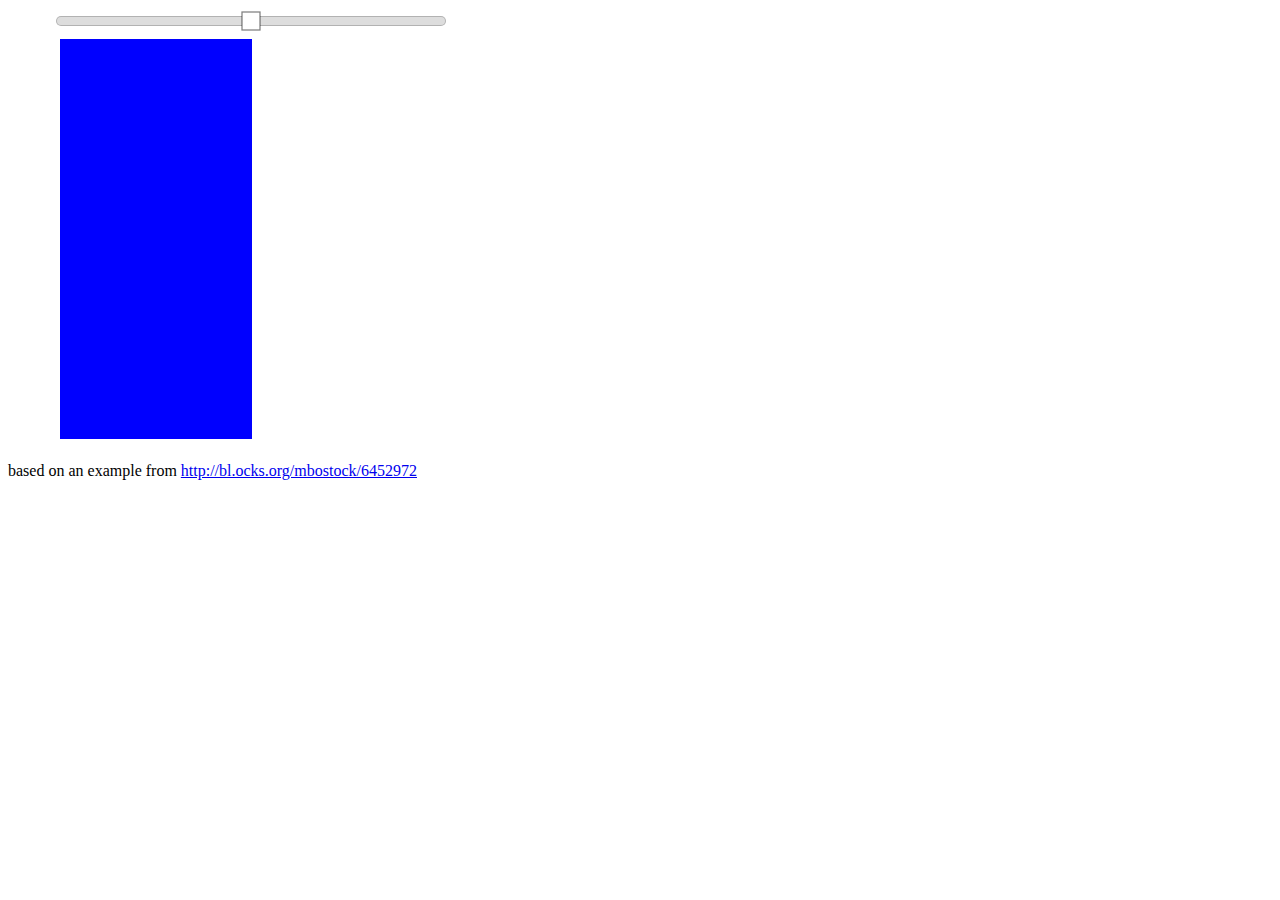
<file: curvature.html>
<!DOCTYPE html>
<!-- from http://bl.ocks.org/mbostock/6452972

!-->
<!DOCTYPE html>
<meta charset="utf-8">
<style>
.axis {
  font: 10px sans-serif;
  -webkit-user-select: none;
  -moz-user-select: none;
  user-select: none;
}
.axis .domain {
  fill: none;
  stroke: #000;
  stroke-opacity: .3;
  stroke-width: 10px;
  stroke-linecap: round;
}
.axis .halo {
  fill: none;
  stroke: #ddd;
  stroke-width: 8px;
  stroke-linecap: round;
}
.slider .handle {
  fill: #fff;
  stroke: #000;
  stroke-opacity: .5;
  stroke-width: 1.25px;
  cursor: crosshair;
}
</style>
<body>
<script src="d3/d3.v3.min.js"></script>
<table>
  <tr><td><div id="sliderAnc"/></td></tr>
  <tr><td><div id="pAnc"/></td><td><div id="bootAnc"/></td></tr>
</table>
<p>based on an example from <a href="http://bl.ocks.org/mbostock/6452972">http://bl.ocks.org/mbostock/6452972</a>
</p>
</body>
<script>
var margin = {
  top: 150,
  right: 50,
  bottom: 200,
  left: 50};
var width = 480 - margin.left - margin.right;
var halfWidth = width/2;
var height = 400 - margin.bottom - margin.top;
var xScale = d3.scale.linear()
    .domain([-1, 1])
    .range([0, width])
    .clamp(true);
var midHeight = 20;
var jsonCircles = [{ "x_axis": 30,
                     "y_axis": midHeight,
                     "radius": 20,
                     "color" : "green" },];
var brush = d3.svg.brush()
    .x(xScale)
    .extent([0, 0])
    .on("brush", brushed);

var sliderSVGHeight = 20;
var sliderSVGWidth = 2*width;

var sliderSvg = d3.select('#sliderAnc').append("svg")
    .attr("width", sliderSVGWidth + margin.left + margin.right)
    .attr("height", sliderSVGHeight)
  .append("g")
    .attr("transform", "translate(" + margin.left + "," + 0 + ")");
sliderSvg.append("g")
    .attr("class", "x axis")
    .attr("transform", "translate(0," + sliderSVGHeight / 2 + ")")
    .call(d3.svg.axis()
      .scale(xScale)
      .orient("bottom")
      .tickSize(0)
      .tickPadding(12))
  .select(".domain")
  .select(function() {
      return this.parentNode.appendChild(this.cloneNode(true));
  })
    .attr("class", "halo");

var svg = d3.select('#pAnc').append("svg")
    .attr("width", width + margin.left + margin.right)
    .attr("height", height + margin.top + margin.bottom)
  .append("g")
    .attr("transform", "translate(" + margin.left + "," + margin.top + ")");
svg.append("g")
    .attr("class", "x axis")
    .attr("transform", "translate(0," + height / 2 + ")")
  .select(".domain")
  .select(function() { return this.parentNode.appendChild(this.cloneNode(true)); })
    .attr("class", "halo");
var circle = svg.selectAll("circle")
                         .data(jsonCircles)
                         .enter()
                         .append("circle");
var nullpath = svg.append("path");
var slider = sliderSvg.append("g")
    .attr("class", "slider")
    .call(brush);
slider.selectAll(".extent,.resize")
    .remove();
slider.select(".background")
    .attr("height", height);
var handle = slider.append("rect")
    .attr("class", "handle")
    .attr("transform", "translate(0," + sliderSVGHeight / 2 + ")")
    .attr("y", -9)
    .attr("x", 0)
    .attr("width", 18)
    .attr("height", 18);
var nullCircle = jsonCircles[0];
var lineFunction = d3.svg.line()
                        .x(function(d) { return xScale(d.x); })
                        .y(function(d) { return -100 + (300)*(.5 + d.y); })
                        .interpolate("basis-closed");
var midPoint = {"x": -1, "y": 0};
var upperLeft = {"x": -1, "y": -1};
var lowerLeft = {"x": -1, "y": 1};
var lfcPoint = {"x": 0, "y": 0};
var u1Point = {"x": 0, "y": -2};
var u2Point = {"x": 0, "y": -1};
var u3Point = {"x": 0, "y": -.1};
var u4Point = {"x": 0, "y": 0};
var l1Point = {"x": 0, "y": 2};
var l2Point = {"x": 0, "y": 1};
var l3Point = {"x": 0, "y": .1};
var l4Point = {"x": 0, "y": 0};
var nullLineData = [midPoint,
                    upperLeft,
                    upperLeft,
                    upperLeft,
                    u1Point,
                    u2Point,
                    u3Point,
                    u4Point,
                    lfcPoint,
                    l4Point,
                    l3Point,
                    l2Point,
                    l1Point,
                    lowerLeft,
                    lowerLeft,
                    lowerLeft
                    ]
var updateCurvature = function (value) {
  var r;
  if (value < 0) {
    r = 1.0 + value;
    nx = - r;
    if (nx < -1.0) {
        nx = -1;
        r = 1;
    } else {
        r = r;
    }
  } else {
    r = 0;
    nx = 0;
  }
  nullCircle.radius = halfWidth*r;
  nullCircle.x_axis = nx;
  //circle.attr("cx", function (d) { return xScale(d.x_axis); })
  //    .attr("cy", function (d) { return d.y_axis; })
  //    .attr("r", function (d) { return d.radius; })
  //    .style("fill", function(d) { return d.color; });
  if (value < 0) {
    var c = -value;
    var r = 0.3/c;
    var center_x = -1.0*r;
    var angle = Math.PI*(c)/4;
    var cosa = Math.cos(angle);
    var sina = Math.sin(angle);
    var p_x = center_x + r * cosa;
    var p_y = -r * sina;
    var h_x = center_x + r * Math.cos(angle/2);
    var h_y = -r * Math.sin(angle/2);
    var slope = -cosa / sina;
    var rise_t = 1 - r*sina;
    var run_t = rise_t/slope;
    var t_x = p_x + run_t;
    var run_l = p_x - 1;
    var rise_l = slope*rise_l;
    var l_y = p_y + rise_l;
    var z_x, z_y;
    if (t_x < -1) {
      z_x = -1;
      z_y = l_y;
    } else {
      z_x = t_x;
      z_y = -1;
    }
    u1Point.x = value;
    u2Point.x = value/3;
    u2Point.y = -1 - value/2.5;
    u3Point.x = value/100;

    u1Point.x = z_x;
    u1Point.y = z_y;
    u2Point.x = (z_x + p_x)/2;
    u2Point.y = (z_y + p_y)/2;
    u3Point.x = p_x;
    u3Point.y = p_y;
    u4Point.x = h_x;
    u4Point.y = h_y;
    
    l1Point.x = u1Point.x;
    l2Point.x = u2Point.x;
    l3Point.x = u3Point.x;
    l4Point.x = u4Point.x;
    l1Point.y = -u1Point.y;
    l2Point.y = -u2Point.y;
    l3Point.y = -u3Point.y;
    l4Point.y = -u4Point.y;
  }

  nullpath.attr("d", lineFunction(nullLineData))
                           .attr("stroke", "blue")
                           .attr("stroke-width", 2)
                           .attr("fill", "blue");
};
function brushed() {
  var value = brush.extent()[0];
  if (d3.event && d3.event.sourceEvent) { // not a programmatic event
    value = xScale.invert(d3.mouse(this)[0]);
    brush.extent([value, value]);
  }
  handle.attr("x", xScale(value) - 9);
  updateCurvature(value);
}
slider.call(brushed);
updateCurvature(0);
</script>
</file>
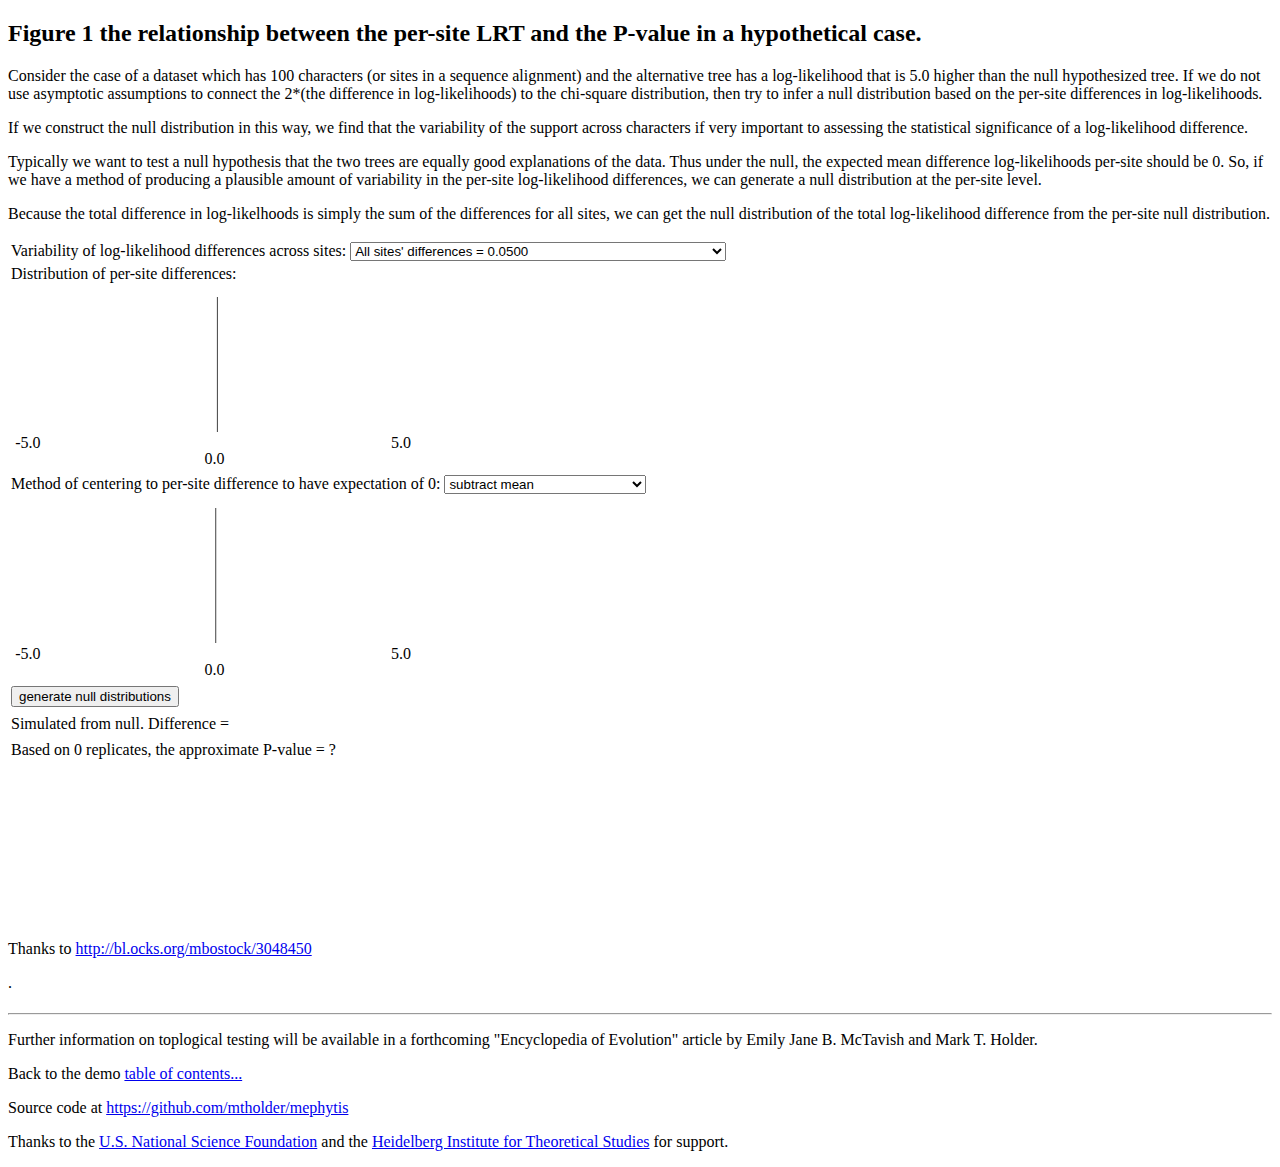
<file: lrt-null-nonparametric.html>
<!DOCTYPE html>
<!-- from http://bl.ocks.org/mbostock/4339083
and http://bl.ocks.org/mbostock/4063550

!-->
<meta charset="utf-8">
<style>

.node circle {
  fill: #fff;
  stroke: steelblue;
  stroke-width: 1.5px;
}

.node {
  font: 10px sans-serif;
}

.link {
  fill: none;
  stroke: #ccc;
  stroke-width: 1.5px;
}
#tree1par {
  vertical-align: top;
  float: left;
}
#tree2par {
  vertical-align: center;
  float: left;
}
#tree3par {
  vertical-align: bottom;
  float: left;
}
#histpar {
  vertical-align: top;
  float: right;
}
</style>
<body>
<script src="d3/d3.v3.min.js"></script>
<script src="jquery/jquery.v2.min.js"></script>
<div>
<h2><b>Figure 1</b> the relationship between the per-site LRT and the <it>P</it>-value in a hypothetical case.</h2>
<p>Consider the case of a dataset which has <span class="nc">100</span> characters 
(or sites in a sequence alignment) and the alternative tree has a
log-likelihood that is 5.0 higher than the null hypothesized tree.
If we do not use asymptotic assumptions to connect the 2*(the difference in log-likelihoods) to 
the chi-square distribution, then try to infer a null distribution based on the per-site
differences in log-likelihoods.</p>
<p>
If we construct the null distribution in this way, we find that the variability of the support
across characters if very important to assessing the statistical significance of a log-likelihood difference.
</p>
<p>
Typically we want to test a null hypothesis that the two trees are equally good explanations of the data.
Thus under the null, the expected mean difference log-likelihoods per-site should be 0.
So, if we have a method of producing a plausible amount of variability in the per-site log-likelihood
differences, we can generate a null distribution at the per-site level.
</p><p id="sampletext">
Because the total difference in log-likelhoods is simply the sum of the differences for all sites, we can
get the null distribution of the total log-likelihood difference from the per-site null distribution.
</p>
</div>
<table>
  <tr>
    <td>
      <label for="abCount" id="var">
          <font id="idFont">Variability of log-likelihood differences across sites:</font>
      </label>
      <select name="varselect" id="varselect">
          <option id="novar" value="novar" selected="selected">All site differences = 0.05</option>
          <option id="onesite" value="onesite">One site differs by 5.00</option>
          <option id="conflict" value="conflict">One site diff = 0; 500 sites = +5; 499 sites = -5.0</option>
      </select>
    </td>
  </tr>
  <tr><td>Distribution of per-site differences:</td></tr>
  <tr><td><span id="per-site-diff-dist"></span></td></tr>
  <tr>
    <td>
      <label for="centerLabel" id="centerLabel"> <font id="idFont">Method of centering to per-site difference to have expectation of 0:</font></label>
      <select name="centerselect" id="centerselect">
          <option id="subtract" value="subtract" selected="selected">subtract mean</option>
          <option id="reflect" value="reflect">append "mirror image" dataset</option>
      </select>
    </td>
  </tr>
  <tr><td><span id="null-per-site-diff-dist"></span></td></tr>
  <tr><td>
          <input name="boot" type="button" value="generate null distributions" onclick="generate_null()" />
  </td></tr>
  <tr><td><span id="null-realization-dist"></span></td></tr>
  <tr><td><span id="null-realization-sample-label">Simulated from null. Difference = </span>
          <span id="null-realization-sample-value"></span></td></tr>
  <tr><td><span id="null-dist"></span></td></tr>
  <tr><td><span id="p-value-pref">Based on </span>
          <span id="num-reps">0</span>
          <span id="p-value-label">replicates, the approximate <it>P</it>-value = </span>
          <span id="p-value">?</span></td></tr>
</table>
<br/> <br/> <br/> <br/> <br/> <br/> <br/> <br/> <br/> <p> Thanks to <a href="http://bl.ocks.org/mbostock/3048450">http://bl.ocks.org/mbostock/3048450</a></p>.

<!-- footer -->
<h4></h4>
<hr />
<p>Further information on toplogical testing will be available in a forthcoming "Encyclopedia of Evolution" article by Emily Jane B. McTavish and Mark T. Holder.</p>
<p>Back to the demo <a href="./index.html">table of contents...</a></p>
<p> Source code at <a href="https://github.com/mtholder/mephytis">https://github.com/mtholder/mephytis</a></p>

<p>Thanks to the <a href="http://www.nsf.gov">U.S. National Science Foundation</a> and the 
<a href="http://www.h-its.org/english/">Heidelberg Institute for Theoretical Studies</a> for support.</p>
<!-- end footer -->



<script>
var PER_SITE_WIDTH = 400;
var PER_SITE_HEIGHT = 180;
var margin = {top: 10, right: 10, bottom: 35, left: 15}
var width = PER_SITE_WIDTH - margin.left - margin.right;
var height = PER_SITE_HEIGHT - margin.top - margin.bottom;

var total_diff = 5.0;
var num_char = 100;
var round_tol = 0.0001;

var orig_mean_ps = total_diff / num_char;
var half_num_char = num_char/2;
$(".nc").text("" + num_char);
$("#novar").text("All sites' differences = " + orig_mean_ps.toPrecision(3));
$("#onesite").text("" + (num_char - 1) + " sites with diff.=0 and one with diff.=" + total_diff.toPrecision(1));
$("#conflict").text("One site w/ diff.=0; " 
                    + half_num_char +  " with diff.=" + (total_diff/num_char).toPrecision(1)
                    + "; and " + (half_num_char - 1) + " with diff.=" + (-total_diff/num_char).toPrecision(1));
var ps_groups_zero_to_five = 250;
var ps_num_bins = 2*ps_groups_zero_to_five + 1;
var no_var_values = [];
var one_site_values = [];
var conflict_values = [];
var i = 0;
var tol = orig_mean_ps;
var zero_offset = total_diff + tol
for (i = 0; i < num_char; ++i) {
    no_var_values[i] = zero_offset + orig_mean_ps;
}
for (i = 0; i < num_char - 1; ++i) {
    one_site_values[i] = zero_offset;
}
one_site_values[num_char - 1] = zero_offset + total_diff;
for (i = 0; i < half_num_char; ++i) {
    conflict_values[i] = zero_offset + total_diff;
}
for (i = half_num_char; i < num_char - 1; ++i) {
    conflict_values[i] = zero_offset - total_diff;
}
conflict_values[num_char - 1] = zero_offset + 0.0;
var ps_x = d3.scale.linear().domain([0, 2*total_diff + tol]).range([0, width]);
var thresholds = [];
var bin_w = (2*total_diff)/ps_num_bins;
var min_x = 0;
var curr_thres = min_x;
for (i = 0; i < ps_num_bins + 1 ; ++i) {
    thresholds[i] = curr_thres;
    curr_thres += bin_w;
}
var os_null_thresh = [];
var os_tf = 3;
var os_null_zero_offset = os_tf*total_diff;
var m = 10;
bin_w = total_diff/m;
curr_thresh = 0;
i = 0;
while (curr_thresh < 2*os_null_zero_offset) {
    os_null_thresh[i] = curr_thresh;
    curr_thresh += bin_w;
    i += 1;
}
var os_null_x_axis = d3.scale.linear().domain([0, 2*os_null_zero_offset]).range([0, width]);
var co_null_thresh = [];
var co_tf = 16;
var co_null_zero_offset = co_tf*total_diff;
var m = 5;
bin_w = total_diff/m;
curr_thresh = 0;
i = 0;
while (curr_thresh < 2*co_null_zero_offset) {
    co_null_thresh[i] = curr_thresh;
    curr_thresh += bin_w;
    i += 1;
}
var co_null_x_axis = d3.scale.linear().domain([0, 2*co_null_zero_offset]).range([0, width]);
var num_sim_realizations = 1000;


var os_histdata = d3.layout.histogram().bins(thresholds)(one_site_values);
var nv_histdata = d3.layout.histogram().bins(thresholds)(no_var_values);
var conf_histdata = d3.layout.histogram().bins(thresholds)(conflict_values);
var ps_y = d3.scale.linear().domain([0, num_char]).range([height, 0]);
var ps_x_axis = d3.svg.axis().scale(ps_x).orient("bottom");
/* data for two ways of getting a null per-site for the no-variation data*/
var subtract_nv_values = [];
var reflect_nv_values = [];
for (i = 0; i < num_char; ++i) {
    subtract_nv_values[i] = zero_offset;
}
for (i = 0; i < num_char; ++i) {
    reflect_nv_values[i] = zero_offset + orig_mean_ps;
}
for (i = num_char; i < 2*num_char; ++i) {
    reflect_nv_values[i] = zero_offset - orig_mean_ps;
}

/* data for two ways of getting a null per-site for the one-site data */
var subtract_os_values = [];
var reflect_os_values = [];
for (i = 0; i < num_char - 1; ++i) {
    subtract_os_values[i] = zero_offset - orig_mean_ps;
}
subtract_os_values[num_char - 1] = zero_offset + total_diff - orig_mean_ps;
for (i = 0; i < 2*num_char; ++i) {
    reflect_os_values[i] = zero_offset;
}
reflect_os_values[0] = zero_offset + total_diff;
reflect_os_values[1] = zero_offset - total_diff;

/* data for two ways of getting a null per-site for the conflict data */
var subtract_co_values = [];
var reflect_co_values = [];
for (i = 0; i < half_num_char - 1; ++i) {
    subtract_co_values[i] = zero_offset - total_diff - orig_mean_ps;
}
subtract_co_values[half_num_char - 1] = zero_offset - orig_mean_ps;
for (i = half_num_char; i < num_char; ++i) {
    subtract_co_values[i] = zero_offset + total_diff - orig_mean_ps;
}
for (i = 0; i < num_char - 1; ++i) {
    reflect_co_values[i] = zero_offset - total_diff;
}
reflect_co_values[num_char - 1] = zero_offset;
reflect_co_values[num_char] = zero_offset;
for (i = num_char + 1; i < 2*num_char; ++i) {
    reflect_co_values[i] = zero_offset + total_diff;
}
/* reflect form of enforcing a mean of 0, creates twice as many chars */
var ref_ps_y = d3.scale.linear().domain([0, 2*num_char]).range([height, 0]);
var subtract_nv_histdata = d3.layout.histogram().bins(thresholds)(subtract_nv_values);
var reflect_nv_histdata = d3.layout.histogram().bins(thresholds)(reflect_nv_values);
var subtract_os_histdata = d3.layout.histogram().bins(thresholds)(subtract_os_values);
var reflect_os_histdata = d3.layout.histogram().bins(thresholds)(reflect_os_values);
var subtract_co_histdata = d3.layout.histogram().bins(thresholds)(subtract_co_values);
var reflect_co_histdata = d3.layout.histogram().bins(thresholds)(reflect_co_values);

var fill_per_site_hist = function(hist_data, x_axis, y_axis, zo) {
    var par_el = d3.select('#per-site-diff-dist');
    append_hist_svg(par_el, hist_data, x_axis, y_axis, zo);
}
var fill_per_site_null = function(null_data, x_axis, y_axis, zo) {
    var par_el = d3.select('#null-per-site-diff-dist');
    append_hist_svg(par_el, null_data, x_axis, y_axis, zo);
}
var sum = function(arr) {
    var i;
    var s = 0.0;
    for (i = 0; i < arr.length; ++i) {
        s += arr[i];
    }
    return s;
};
var sample_realization = function(inp, nc) {
    var num_choices = inp.length;
    var sample = []
    var i;
    for (i=0; i < nc; ++i) {
        var ind = Math.floor(Math.random()*num_choices);
        sample[i] = inp[ind];
    }
    return sample;
}
var clear_sim_dist = function() {
    d3.select('#null-realization-dist').selectAll("*").remove();
    d3.select('#null-dist').selectAll("*").remove();
    d3.select('#null-realization-sample-value').text(" ");
    d3.select('#num-reps').text(0);
    d3.select('#p-value').text("?");
}
var do_simulation_of_null = function(per_site_values,
                                     ps_x_axis,
                                     ps_y_axis,
                                     ps_zo,
                                     null_x_axis,
                                     null_y_axis,
                                     null_thresholds,
                                     null_zero,
                                     num_realizations,
                                     settings_num) {
    var ps_par_el = d3.select('#null-realization-dist');
    var null_dist_par_el = d3.select('#null-dist');
    var realization_text_el = d3.select('#null-realization-sample-value');
    var num_reps_el = d3.select('#num-reps');
    var p_value_el = d3.select('#p-value');
    var realization;
    var realized_sc;
    var realization_histdata;
    var null_array = [];
    var num_in_tail = 0;
    var rep = 0;
    var millisecond_sleep = 5;
    var do_another_realization = function(rep) {
        if (settings_num != global_setting_switch) {
            return null;
        }
        realization = sample_realization(per_site_values, num_char);
        var sr = sum(realization)
        realized_sc = sr - zero_offset*num_char;
        realization_histdata = d3.layout.histogram().bins(thresholds)(realization);
        realization_text_el.text(" " + realized_sc.toPrecision(2));
        append_hist_svg(ps_par_el, realization_histdata, ps_x_axis, ps_y_axis, ps_zo);
        null_array[rep] = realized_sc + null_zero;
        if (Math.abs(realized_sc) >= Math.abs(total_diff) - round_tol) {
            num_in_tail = 1 + num_in_tail;
        }
        num_reps_el.text("" + (rep + 1));
        p_value_el.text(" " + (num_in_tail/(rep +1)).toPrecision(3));
        null_histdata = d3.layout.histogram().bins(null_thresholds)(null_array);
        create_null_dist_svg(null_dist_par_el, null_histdata, null_x_axis, null_y_axis, null_zero);
        rep += 1;
        do_another(rep);
    }
    var do_another = function(rep) {
        if (rep < num_realizations) {
            setTimeout(function() {
                do_another_realization(rep);
            }, millisecond_sleep);
        }
    }
    do_another(1);
}
var create_null_dist_svg = function(par_el, hist_data, x_axis, y_axis, zo) {
    par_el.selectAll("*").remove();
    hist_svg = par_el.append('svg')
        .attr("width", PER_SITE_WIDTH)
        .attr("height", PER_SITE_HEIGHT)
      .append("g")
        .attr('transform', "translate(" + margin.left + "," + margin.top + ")");
    var color = d3.scale.threshold()
        .domain([(zo - total_diff + round_tol), (zo + total_diff - round_tol)])
        .range(['#FF0000', '#000000', '#FF0000'])
    var bar = hist_svg.selectAll(".bar")
        .data(hist_data)
      .enter().append("g")
        .attr("class", "bar")
        .attr("transform", function(d) { return "translate(" + x_axis(d.x) + "," + y_axis(d.y) + ")"; })
        .attr("fill", function(d) {return color(d.x);})
    bar.append("rect")
        .attr("x", 1)
        .attr("width", x_axis(hist_data[0].dx))
        .attr("height", function(d) { return height - y_axis(d.y); });
    add_x_axis(hist_svg, x_axis, zo);
    return bar;
}
var append_hist_svg = function(par_el, hist_data, x_axis, y_axis, zo) {
    par_el.selectAll("*").remove();
    hist_svg = par_el.append('svg')
        .attr("width", PER_SITE_WIDTH)
        .attr("height", PER_SITE_HEIGHT)
      .append("g")
        .attr('transform', "translate(" + margin.left + "," + margin.top + ")");
    var bar = hist_svg.selectAll(".bar")
        .data(hist_data)
      .enter().append("g")
        .attr("class", "bar")
        .attr("transform", function(d) { return "translate(" + x_axis(d.x) + "," + y_axis(d.y) + ")"; });
    bar.append("rect")
        .attr("x", 1)
        .attr("width", x_axis(hist_data[0].dx))
        .attr("height", function(d) { return height - y_axis(d.y); });
    add_x_axis(hist_svg, x_axis, zo);
}
var add_x_axis = function(hist_svg, x_axis, zo) {
    var xz = x_axis(zo);
    var xl = x_axis(zo - total_diff);
    var xu = x_axis(zo + total_diff);
    hist_svg.append("text")
        .attr("x", xz)
        .attr("y", height)
        .attr("dy", "2.0em")
        .attr("text-anchor", "middle")
        .text("0.0");
    hist_svg.append("text")
        .attr("x", xl)
        .attr("y", height)
        .attr("dy", "1.0em")
        .attr("text-anchor", "middle")
        .text("-5.0");
    hist_svg.append("text")
        .attr("x", xu)
        .attr("y", height)
        .attr("dy", "1.0em")
        .attr("text-anchor", "middle")
        .text("5.0");
}
fill_per_site_hist(nv_histdata, ps_x, ps_y, zero_offset);
fill_per_site_null(subtract_nv_histdata, ps_x, ps_y, zero_offset);
var global_setting_switch = 0;
var dist_change = function () {
    var vchoice = $("#varselect option:selected").attr("value");
    var cchoice = $("#centerselect option:selected").attr("value");
    global_setting_switch += 1;
    clear_sim_dist();
    if (vchoice == "novar") {
        fill_per_site_hist(nv_histdata, ps_x, ps_y, zero_offset);
        if (cchoice == "subtract") {
            fill_per_site_null(subtract_nv_histdata, ps_x, ps_y, zero_offset);
        } else {
            fill_per_site_null(reflect_nv_histdata, ps_x, ref_ps_y, zero_offset);
        }
    } else if (vchoice == "conflict") {
        fill_per_site_hist(conf_histdata, ps_x, ps_y, zero_offset);
        if (cchoice == "subtract") {
            fill_per_site_null(subtract_co_histdata, ps_x, ps_y, zero_offset);
        } else {
            fill_per_site_null(reflect_co_histdata, ps_x, ref_ps_y, zero_offset);
        }
    } else {
        fill_per_site_hist(os_histdata, ps_x, ps_y, zero_offset);
        if (cchoice == "subtract") {
            fill_per_site_null(subtract_os_histdata, ps_x, ps_y, zero_offset);
        } else {
            fill_per_site_null(reflect_os_histdata, ps_x, ref_ps_y, zero_offset);
        }
    }
};
$('#varselect').change(dist_change);
$('#centerselect').change(dist_change);
var generate_null = function () {
    var vchoice = $("#varselect option:selected").attr("value");
    var cchoice = $("#centerselect option:selected").attr("value");
    var null_src_values = null;
    var ps_y_axis = ref_ps_y;
    if (cchoice == "subtract") {
        ps_y_axis = ps_y;
    }
    var n_y = d3.scale.linear().domain([0, num_sim_realizations/4]).range([height, 0]);
    var null_thresholds = os_null_thresh;
    var n_x = os_null_x_axis;
    var nz = os_null_zero_offset;
    if (vchoice == "novar") {
        n_x = ps_x;
        null_thresholds = thresholds;
        nz = zero_offset;
        if (cchoice == "subtract") {
            null_src_values = subtract_nv_values;
            n_y = d3.scale.linear().domain([0, num_sim_realizations]).range([height, 0]);
        } else {
            null_src_values = reflect_nv_values;
            n_y = d3.scale.linear().domain([0, num_sim_realizations/6]).range([height, 0]);
        }
    } else if (vchoice == "conflict") {
        null_thresholds = co_null_thresh;
        n_x = co_null_x_axis;
        nz = co_null_zero_offset;
        if (cchoice == "subtract") {
            null_src_values = subtract_co_values;
        } else {
            null_src_values = reflect_co_values;
        }
    } else {
        if (cchoice == "subtract") {
            null_src_values = subtract_os_values;
        } else {
            null_src_values = reflect_os_values;
        }
    }
    
    do_simulation_of_null(null_src_values,
                          ps_x,
                          ps_y_axis,
                          zero_offset,
                          n_x,
                          n_y,
                          null_thresholds,
                          nz,
                          num_sim_realizations,
                          global_setting_switch);
}
</script>
</file>
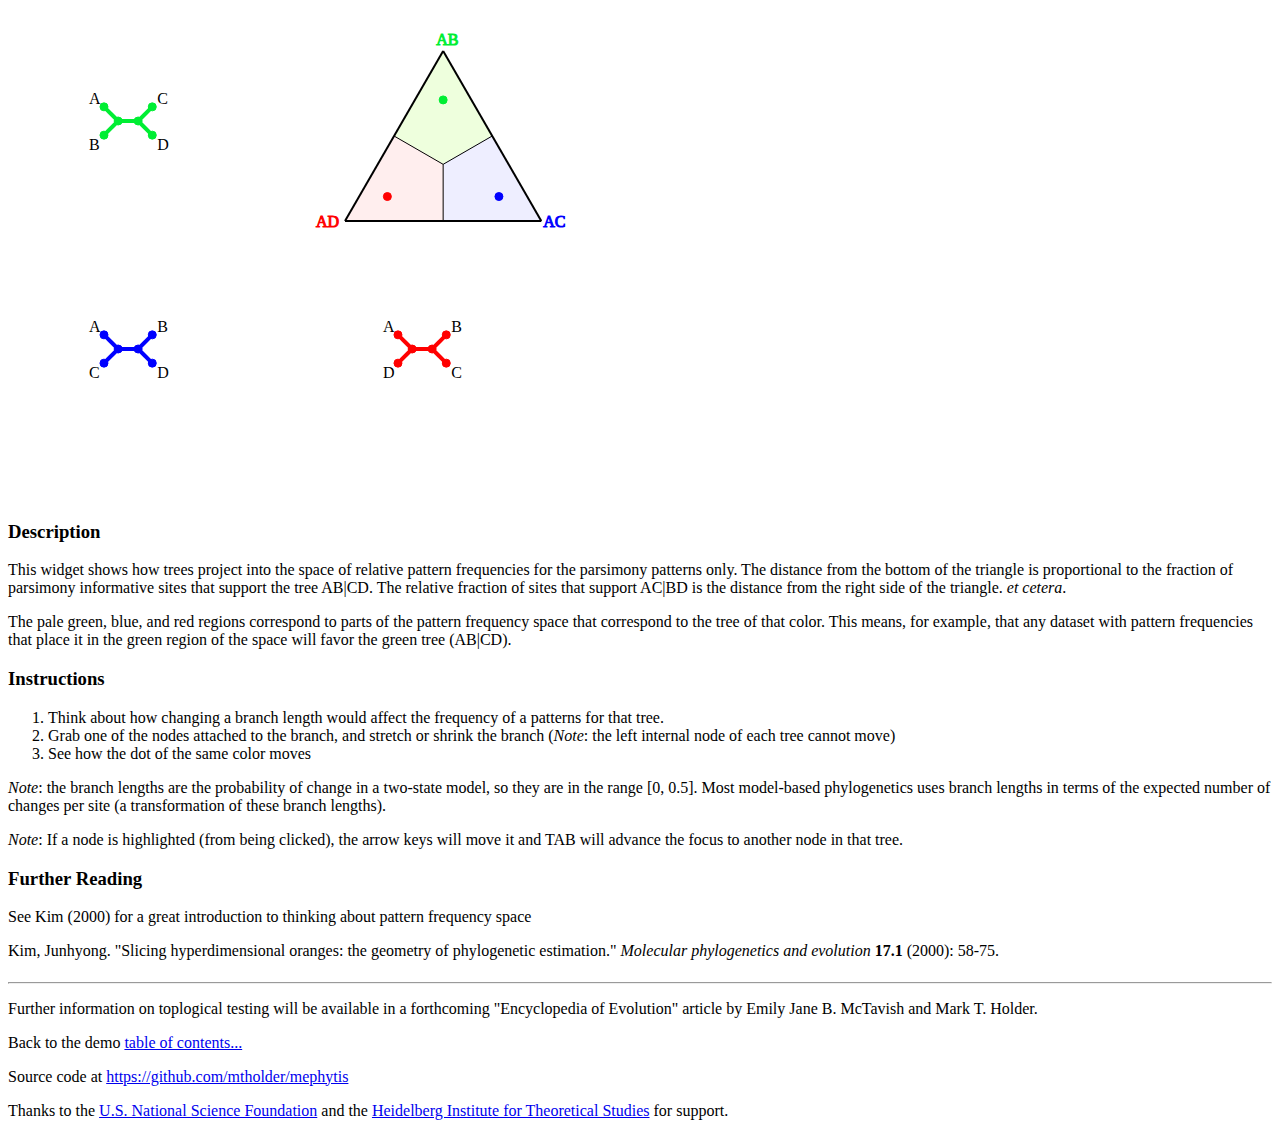
<file: parsimony.html>
<!DOCTYPE html>
<!-- from http://bl.ocks.org/mbostock/4339083
and http://bl.ocks.org/mbostock/4063550

!-->
<meta charset="utf-8">
<style>

.node circle {
  fill: #fff;
  stroke: steelblue;
  stroke-width: 1.5px;
}

.node {
  font: 10px sans-serif;
}

.link {
  fill: none;
  stroke: #ccc;
  stroke-width: 1.5px;
}
#tree1par {
  vertical-align: top;
  float: left;
}
#tree2par {
  vertical-align: center;
  float: left;
}
#tree3par {
  vertical-align: bottom;
  float: left;
}
#histpar {
  vertical-align: top;
  float: right;
}
</style>
<body>
<script src="d3/d3.v3.min.js"></script>
<script src="jquery/jquery.v2.min.js"></script>
<table>
  <tr><td><div id="tree1svg"/></td><td><div id="hist"/></td></tr>
  <tr><td><div id="tree2svg"/></td><td><div id="tree3svg"/></td></tr>
</table>
<br /><br />
<h3>Description</h3>
<p>This widget shows how trees project into the space of relative pattern frequencies
for the parsimony patterns only.
The distance from the bottom of the triangle is proportional to the fraction of parsimony informative sites that support the tree AB|CD.
The relative fraction of sites that support AC|BD is the distance from the right side of the triangle.
<i>et cetera</i>.</p>
<p>The pale green, blue, and red regions correspond to parts of the pattern frequency space that correspond to the tree of that color.
This means, for example, that any dataset with pattern frequencies that place it in the green region of the space will favor the green tree (AB|CD).</p>
<h3>Instructions</h3>
<ol>
  <li>Think about how changing a branch length would affect the frequency of a patterns for that tree.</li>
  <li>Grab one of the nodes attached to the branch, and stretch or shrink the branch (<i>Note</i>: the left internal node of each tree cannot move)</li>
  <li>See how the dot of the same color moves</li>
</ol>
<p><i>Note</i>: the branch lengths are the probability of change in a two-state model, so they are in the range [0, 0.5]. Most model-based phylogenetics uses branch lengths in terms of the expected number of changes per site (a transformation of these branch lengths).</p>
<p><i>Note</i>: If a node is highlighted (from being clicked), the arrow keys will move it and TAB will advance the focus to another node in that tree.</p>
<h3>Further Reading</h3>
<p>See Kim (2000) for a great introduction to thinking about pattern frequency space</p>
<p>Kim, Junhyong. "Slicing hyperdimensional oranges: the geometry of phylogenetic estimation." <i>Molecular phylogenetics and evolution</i> <b>17.1</b> (2000): 58-75.</p>

<!-- footer -->
<h4></h4>
<hr />
<p>Further information on toplogical testing will be available in a forthcoming "Encyclopedia of Evolution" article by Emily Jane B. McTavish and Mark T. Holder.</p>
<p>Back to the demo <a href="./index.html">table of contents...</a></p>
<p> Source code at <a href="https://github.com/mtholder/mephytis">https://github.com/mtholder/mephytis</a></p>

<p>Thanks to the <a href="http://www.nsf.gov">U.S. National Science Foundation</a> and the 
<a href="http://www.h-its.org/english/">Heidelberg Institute for Theoretical Studies</a> for support.</p>
<!-- end footer -->



<script>
var TREE_WIDTH = 290;
var TREE_HEIGHT = 220;
var BARY_WIDTH = 300;
var BARY_HEIGHT = 220;
var scaler = 200;
var max_len = 0.5;
var UP_ANGLE = Math.PI/2; // 90 degree up
var DOWN_ANGLE = 3*Math.PI/2; // 90 degree down
var TOL = 0.01;
var NODE_COLOR = '#88f';
var NODE_HIGHLIGHT_COLOR = "#EA0";
var ARROW_KEY_PIXEL_JUMP = 1;
var STARTING_EDGE_LENGTH = 0.1;
var g_nodes_obj = {
  't1':  [
    {"index": 0,
     "name": "iAB"
    },
    { "index": 1,
      "name": "A",
      "edge": {
        "parent_index": 0,
        "length": STARTING_EDGE_LENGTH,
        "angle": 5*Math.PI/4
      }
    },
    { "index": 2,
      "name": "B",
      "edge": {
        "parent_index": 0,
        "length": STARTING_EDGE_LENGTH,
        "angle": 3*Math.PI/4
      }
    },
    { "index": 3,
      "name": "iCD",
      "edge": {
        "parent_index": 0,
        "length": STARTING_EDGE_LENGTH,
        "angle": 0
      }
    },
    { "index": 4,
      "name": "C",
      "edge": {
        "parent_index": 3,
        "length": STARTING_EDGE_LENGTH,
        "angle": 7*Math.PI/4
      }
    },
    { "index": 5,
      "name": "D",
      "edge": {
        "parent_index": 3,
        "length": STARTING_EDGE_LENGTH,
        "angle": Math.PI/4
      }
    }
],
  't2':  [
    {"index": 0,
     "name": "iAC"
    },
    { "index": 1,
      "name": "A",
      "edge": {
        "parent_index": 0,
        "length": STARTING_EDGE_LENGTH,
        "angle": 5*Math.PI/4
      }
    },
    { "index": 2,
      "name": "C",
      "edge": {
        "parent_index": 0,
        "length": STARTING_EDGE_LENGTH,
        "angle": 3*Math.PI/4
      }
    },
    { "index": 3,
      "name": "iBD",
      "edge": {
        "parent_index": 0,
        "length": STARTING_EDGE_LENGTH,
        "angle": 0
      }
    },
    { "index": 4,
      "name": "B",
      "edge": {
        "parent_index": 3,
        "length": STARTING_EDGE_LENGTH,
        "angle": 7*Math.PI/4
      }
    },
    { "index": 5,
      "name": "D",
      "edge": {
        "parent_index": 3,
        "length": STARTING_EDGE_LENGTH,
        "angle": Math.PI/4
      }
    }
],
  't3':  [
    {"index": 0,
     "name": "iAD"
    },
    { "index": 1,
      "name": "A",
      "edge": {
        "parent_index": 0,
        "length": STARTING_EDGE_LENGTH,
        "angle": 5*Math.PI/4
      }
    },
    { "index": 2,
      "name": "D",
      "edge": {
        "parent_index": 0,
        "length": STARTING_EDGE_LENGTH,
        "angle": 3*Math.PI/4
      }
    },
    { "index": 3,
      "name": "iBC",
      "edge": {
        "parent_index": 0,
        "length": STARTING_EDGE_LENGTH,
        "angle": 0
      }
    },
    { "index": 4,
      "name": "B",
      "edge": {
        "parent_index": 3,
        "length": STARTING_EDGE_LENGTH,
        "angle": 7*Math.PI/4
      }
    },
    { "index": 5,
      "name": "C",
      "edge": {
        "parent_index": 3,
        "length": STARTING_EDGE_LENGTH,
        "angle": Math.PI/4
      }
    }
]
};

var i;
for (i = 0; i < g_nodes_obj.t1.length; ++i) {
  g_nodes_obj.t1[i].tree = 't1';
  g_nodes_obj.t2[i].tree = 't2';
  g_nodes_obj.t3[i].tree = 't3';
  
}
var g_edges_obj = {
   't1': [],
   't2': [],
   't3': []
}

for (i=0; i < 5; ++i){
  g_edges_obj.t1[i] = g_nodes_obj.t1[i+1];
  g_edges_obj.t2[i] = g_nodes_obj.t2[i+1];
  g_edges_obj.t3[i] = g_nodes_obj.t3[i+1];
}

var scaled_max_len = max_len*scaler;
var root_x = Math.sqrt(2)*TREE_WIDTH/(1 + 2*Math.sqrt(2));
var root_y = TREE_HEIGHT/2;
var radius = 4;

var hist_svg = d3.select('#hist').append('svg')
    .attr({'width': BARY_WIDTH,
           'height': BARY_HEIGHT, })
    .style('background', 'white');
var tree1svg_root = d3.select('#tree1svg').append('svg')
    .attr({'width':  TREE_WIDTH,
           'height': TREE_HEIGHT,})
    .style('background', 'white');
var tree2svg_root = d3.select('#tree2svg').append('svg')
    .attr({'width': TREE_WIDTH,
           'height': TREE_HEIGHT, })
    .style('background', 'white');
var tree3svg_root = d3.select('#tree3svg').append('svg')
    .attr({'width': TREE_WIDTH,
           'height': TREE_HEIGHT})
    .style('background', 'white');

var nodeX = function(node) {
  var e = node.edge;
  if (e) {
    var par_x = g_nodes_obj[node.tree][e.parent_index].x;
    var diag_dist = e.length*scaler;
    node.x = Math.cos(e.angle)*diag_dist + par_x;
  } else {
    node.x = root_x;
  }
  return node.x_offset + node.x;
};

var nodeY = function(node)  {
  var e = node.edge;
  if (e) {
    var par_y = g_nodes_obj[node.tree][e.parent_index].y;
    var diag_dist = e.length*scaler;
    node.y = Math.sin(e.angle)*diag_dist + par_y;
  } else {
    node.y = root_y;
  }
  return node.y_offset + node.y;
};

var LEFT_TEXT_OFFSET = 15;
var RIGHT_TEXT_OFFSET = 5;
var UP_TEXT_OFFSET = 3;
var DOWN_TEXT_OFFSET = 15;
var xForNodeText = function(node) {
  if (node.index < 3) {
    return node.x_offset + node.x - LEFT_TEXT_OFFSET
  } else {
    return node.x_offset + node.x + RIGHT_TEXT_OFFSET
  }
};

var yForNodeText = function(node)  {
  if (node.index == 1 || node.index == 4) {
    return node.y_offset + node.y - UP_TEXT_OFFSET
  } else {
    return node.y_offset + node.y + DOWN_TEXT_OFFSET
  }
};

var nodeText = function(node)  {
  if (node.index == 0 || node.index == 3) {
    return '';
  } else {
    return node.name;
  }
};

var parNodeX = function(node) {
  var e = node.edge;
  if (e) {
    return nodeX(g_nodes_obj[node.tree][e.parent_index]);
  } 
  return node.x;
};
var parNodeY = function(node)  {
  var e = node.edge;
  if (e) {
    return nodeY(g_nodes_obj[node.tree][e.parent_index]);
  } 
  return node.y;
};

var drag = d3.behavior.drag()
    .origin(function(d) { return d; })
    .on("drag", dragmove);

var euclidean_dist = function (x1, y1, x2, y2) {
  return Math.sqrt(Math.pow(x1 - x2, 2) + Math.pow(y1 - y2, 2));
};

function dragmove() {
  var dx, dy;
  dx = d3.event.x;
  dy = d3.event.y;
  var selection = d3.select(this);
  drag_selection(selection, dx, dy);
}

var drag_selection = function(selection, dx, dy) {
  do_highlight_node(selection);
  selection.each(function (node_data) {
      do_dragmove(node_data, dx, dy);
  });
}

var do_dragmove = function(node_data, dx, dy) {
  var e = node_data.edge;
  var nx, ny, p_x, p_y, m_x, m_y, par_ind, ang, y_from_x, x_from_y;
  var dist_from_y, dist_from_x;
  var hit_par=false;
  var hit_limit=false;
  var node_array = g_nodes_obj[node_data.tree];
  if (node_data.index == 0) {
    nx = dx;
    ny = dy;
  } else {
    par_ind = e.parent_index;
    ang = e.angle;
    p_x = nodeX(node_array[par_ind]);
    p_y = nodeY(node_array[par_ind]);
    m_x = Math.cos(ang)*scaled_max_len + p_x;
    m_y = Math.sin(ang)*scaled_max_len + p_y;
    if (node_data.index != 3) {
      if (node_data.index == 1) {
        if (dx > p_x || dy > p_y) {
          nx = p_x;
          ny = p_y;
          hit_par = true;
        } else if (dx < m_x || dy < m_y) {
          nx = m_x;
          ny = m_y;
          hit_limit = true;
        }
      } else if (node_data.index == 2) {
        if (dx > p_x || dy < p_y) {
          nx = p_x;
          ny = p_y;
          hit_par = true;
        } else if (dx < m_x || dy > m_y) {
          nx = m_x;
          ny = m_y;
          hit_limit = true;
        }
      } else if (node_data.index == 4) {
        if (dx < p_x || dy > p_y) {
          nx = p_x;
          ny = p_y;
          hit_par = true;
        } else if (dx > m_x || dy < m_y) {
          nx = m_x;
          ny = m_y;
          hit_limit = true;
        }
      } else if (node_data.index == 5) {
        if (dx < p_x || dy < p_y) {
          nx = p_x;
          ny = p_y;
          hit_par = true;
        } else if (dx > m_x || dy > m_y) {
          nx = m_x;
          ny = m_y;
          hit_limit = true;
        }
      }
      if ((!hit_par) && (!hit_limit)) {
        y_from_x = p_y + (dx - p_x)*Math.tan(e.angle);
        x_from_y = p_x + (dy - p_y)/Math.tan(e.angle);
        dist_from_y = euclidean_dist(node_data.x, node_data.y, x_from_y, dy);
        dist_from_x = euclidean_dist(node_data.x, node_data.y, dx, y_from_x);
        if (dist_from_y < dist_from_x) {
          nx = x_from_y;
          ny = dy
        } else {
          nx = dx;
          ny = y_from_x;
        }
      }
    } else {
      if (dx < p_x) {
        nx = p_x;
        hit_par = true;
      } else if (dx > m_x) {
        nx = m_x;
        hit_limit = true;
      } else {
        nx = dx;
      }
      ny = p_y;
    }

    e.length = euclidean_dist(p_x, p_y, nx, ny)/scaler;
  }
  node_data.x = nx;
  node_data.y = ny;
  refresh_nodes(node_data.svg_container);
  refresh_edges(node_data.svg_container);
  refresh_probabilities(node_data.tree);
}


var refresh_nodes = function (svg_root) {
  svg_root.selectAll('circle')
  .attr({'cx': nodeX, 'cy': nodeY})
  svg_root.selectAll('text')
  .attr({'x': xForNodeText, 'y': yForNodeText})
};
var refresh_edges = function (svg_root) {
  svg_root.selectAll('line')
  .attr({'x1': nodeX, 'y1': nodeY, 'x2': parNodeX, 'y2': parNodeY});
};
var g_curr_highlighted_selection = null;
var highlight_node = function() {
  do_highlight_node(d3.select(this));
}
var deselect_node_style_fill = function (node_data) {
  return node_data.unselected_style_fill;
}
var select_node_style_fill = function (node_data) {
  if (!node_data.unselected_style_fill) {
    node_data.unselected_style_fill = node_data.color;
  }
  return NODE_HIGHLIGHT_COLOR;
}
var do_highlight_node = function(node_selection) {
  if (node_selection != g_curr_highlighted_selection) {
    if (g_curr_highlighted_selection) {
      g_curr_highlighted_selection.style("fill", deselect_node_style_fill);
    }
    node_selection.style("fill", select_node_style_fill);
    unselected_style_fill = node_selection.style.fill;
    g_curr_highlighted_selection = node_selection;
  }
}
var generateNodeId = function(node_data) {
  return node_data.tree + 'n' + node_data.index;
}
var generateEdgeId = function(edge_data) {
  return edge_data.tree + 'e' + edge_data.index;
}

var init_node_data = function (o) {
  for (i = 0; i < o.node_array.length; ++i) {
    var nd = o.node_array[i]
    nd.x_offset = o.x_offset;
    nd.y_offset = o.y_offset;
    nodeX(nd);
    nodeY(nd);
    generateNodeId(nd);
    nd.svg_container = o.svg_root;
    o.svg_root._tree = nd.tree;
  }
};

var init_tree_panel = function(o) {
  var node_color = o.color;
  init_node_data(o);
  o.svg_root.selectAll('line').data(o.edge_array)
    .enter().append('line')
    .attr({'x1': nodeX,
           'y1': nodeY,
           'x2': parNodeX,
           'y2': parNodeY,
           'id': generateEdgeId,
           'stroke': node_color,
           'stroke-width':4,
           'class': o.edge_class});

  var dn = o.svg_root.selectAll('g')
    .data(o.node_array)
    .enter()
    .append('g');
  dn.append('circle')
    .attr({ 'cx': nodeX, 
            'cy': nodeY,
            'r': radius,
            'fill': node_color,
            'stroke': node_color,
            'id': generateNodeId,
            'class': o.node_class
            })
    .on("click", highlight_node)
    .call(drag);
  dn.append('text')
    .attr({"x": xForNodeText, "y": yForNodeText})
    .text(nodeText);
  return dn;
};

var TREE1COLOR = '#0E3';
var TREEPREF1COLOR = '#EFD';
var TREE2COLOR = '#00F';
var TREEPREF2COLOR = '#EEF';
var TREE3COLOR = '#F00';
var TREEPREF3COLOR = '#FEE';
t1n = init_tree_panel({'svg_root': tree1svg_root,
                 'node_array': g_nodes_obj['t1'],
                 'edge_array': g_edges_obj['t1'],
                 'color': TREE1COLOR,
                 'node_class':'t1node',
                 'edge_class':'t1edge',
                 'x_offset': 0,
                 'y_offset': 0,
                 });
t2n = init_tree_panel({'svg_root': tree2svg_root,
                 'node_array': g_nodes_obj['t2'],
                 'edge_array': g_edges_obj['t2'],
                 'color': TREE2COLOR,
                 'node_class':'t2node',
                 'edge_class':'t2edge',
                 'x_offset': 0,
                 'y_offset': 0,
                 });
t3n = init_tree_panel({'svg_root': tree3svg_root,
                 'node_array': g_nodes_obj['t3'],
                 'edge_array': g_edges_obj['t3'],
                 'color': TREE3COLOR,
                 'node_class':'t3node',
                 'edge_class':'t3edge',
                 'x_offset': 0,
                 'y_offset': 0,
                 });

var tree2group = {
  't1':t1n,
  't2':t2n,
  't3':t3n
}
var prob_vec = [[1/3, 1/3, 1/3],
                [1/2, 1/4, 1/4],
                [1/4, 1/2, 1/4],
                [1/4, 1/4, 1/2]
                ] ;


var show_trees = {'t1':true, 't2':true, 't3':true, }
var fullProbIndexToTree = function (i) {
  if (i < 8) {
    return '';
  }
  if (i < 16) {
    return 't1';
  }
  if (i < 24) {
    return 't2';
  }
  return 't3';
}
var BARY_MARGIN = 10;
var BARY_LEFT_MARGIN = 40;
var BARY_RIGHT_MARGIN = 10;
var BARY_X_SCALER = BARY_HEIGHT - BARY_RIGHT_MARGIN - BARY_LEFT_MARGIN;
var BARY_BASE = BARY_HEIGHT - BARY_MARGIN;
var BARY_TOP = 20;
var BARY_Y_SCALER = BARY_BASE - BARY_TOP;
if (BARY_Y_SCALER > BARY_X_SCALER) {
  BARY_Y_SCALER = BARY_X_SCALER;
} else {
  BARY_X_SCALER = BARY_Y_SCALER;
}
var barycentric2xy = function(probs) {
  var y = BARY_BASE - BARY_Y_SCALER*probs[0];
  var x = BARY_LEFT_MARGIN + BARY_X_SCALER*(probs[0] + probs[1]*2.0)/1.7320508075688767;
  return {'x':x, 'y':y};
}
var barY = function(data, i) {
  return barycentric2xy(data).y;
};
var barX = function(data, i) {
  return barycentric2xy(data).x;
};
var barFill = function(datum, i) {
  if (i == 0) {
    return '#FFF';
  }
  if (i == 1) {
    return TREE1COLOR;
  }
  if (i == 2) {
    return TREE2COLOR;
  }
  return TREE3COLOR;
};
var barRad = function(datum, i) {
  if (i == 0) {
    return ;
  }
  return radius;
};

var lower_left_tri = barycentric2xy([0, 0])
var lower_right_tri = barycentric2xy([0,1])
var top_tri = barycentric2xy([1, 0])
var mid_left_tri = barycentric2xy([0.5, 0])
var mid_right_tri = barycentric2xy([0.5, 0.5])
var mid_bottom_tri = barycentric2xy([0, 0.5])
var mid_point_tri = barycentric2xy([1/3, 1/3])
var t1pathSpec = 'M ' + mid_point_tri.x + ',' + mid_point_tri.y + 'L ' + mid_left_tri.x + ',' + mid_left_tri.y +  'L ' + top_tri.x + ',' + top_tri.y + 'L ' + mid_right_tri.x + ',' + mid_right_tri.y + ' Z' ;
var t2pathSpec = 'M ' + mid_point_tri.x + ',' + mid_point_tri.y + 'L ' + mid_right_tri.x + ',' + mid_right_tri.y +  'L ' + lower_right_tri.x + ',' + lower_right_tri.y + 'L ' + mid_bottom_tri.x + ',' + mid_bottom_tri.y + ' Z' ;
var t3pathSpec = 'M ' + mid_point_tri.x + ',' + mid_point_tri.y + 'L ' + mid_left_tri.x + ',' + mid_left_tri.y +  'L ' + lower_left_tri.x + ',' + lower_left_tri.y + 'L ' + mid_bottom_tri.x + ',' + mid_bottom_tri.y + ' Z' ;
hist_svg.append('path')
    .attr({'stroke': TREEPREF1COLOR,
           'fill': TREEPREF1COLOR,
           'd': t1pathSpec});
hist_svg.append('path')
    .attr({'stroke': TREEPREF2COLOR,
           'fill': TREEPREF2COLOR,
           'd': t2pathSpec});
hist_svg.append('path')
    .attr({'stroke': TREEPREF3COLOR,
           'fill': TREEPREF3COLOR,
           'd': t3pathSpec});
hist_svg.append('text')
    .attr({'x': lower_left_tri.x - 29,
           'y': lower_left_tri.y + 6,
           'stroke': TREE3COLOR,
           'fill': TREE3COLOR})
    .text("AD");
hist_svg.append('text')
    .attr({'x': lower_right_tri.x + 2,
           'y': lower_right_tri.y + 6,
           'stroke': TREE2COLOR,
           'fill': TREE2COLOR})
    .text("AC");
hist_svg.append('text')
    .attr({'x': top_tri.x - 7,
           'y': top_tri.y - 6,
           'stroke': TREE1COLOR,
           'fill': TREE1COLOR})
    .text("AB");
hist_svg.append('line')
    .attr({'x1': mid_left_tri.x,
           'y1': mid_left_tri.y,
           'x2': mid_point_tri.x,
           'y2': mid_point_tri.y,
           'stroke': '#000',
           'stroke-width': 1});
hist_svg.append('line')
    .attr({'x1': mid_right_tri.x,
           'y1': mid_right_tri.y,
           'x2': mid_point_tri.x,
           'y2': mid_point_tri.y,
           'stroke': '#000',
           'stroke-width': 1});
hist_svg.append('line')
    .attr({'x1': mid_bottom_tri.x,
           'y1': mid_bottom_tri.y,
           'x2': mid_point_tri.x,
           'y2': mid_point_tri.y,
           'stroke': '#000',
           'stroke-width': 1});
hist_svg.append('line')
    .attr({'x1': lower_left_tri.x,
           'y1': lower_left_tri.y,
           'x2': lower_right_tri.x,
           'y2': lower_right_tri.y,
           'stroke': '#000',
           'stroke-width': 2});
hist_svg.append('line')
    .attr({'x1': lower_left_tri.x,
           'y1': lower_left_tri.y,
           'x2': top_tri.x,
           'y2': top_tri.y,
           'stroke': '#000',
           'stroke-width': 2});
hist_svg.append('line')
    .attr({'x1': top_tri.x,
           'y1': top_tri.y,
           'x2': lower_right_tri.x,
           'y2': lower_right_tri.y,
           'stroke': '#000',
           'stroke-width': 2});
var bary_points = hist_svg.selectAll('circle')
  .data(prob_vec)
  .enter()
  .append('circle')
    .attr({'cx': barX,
           'cy': barY,
           'r': barRad,
           'fill': barFill,
           'stroke': barFill});

var tree2prob_offset = {
  //     0    1   2   3   4   5   6   7
  't1': [ 8,  9, 10, 11, 12, 13, 14, 15],
  't2': [16, 17, 20, 21, 18, 19, 22, 23],
  't3': [24, 26, 28, 30, 25, 27, 29, 31]
}
var calc_probs_on_12v45_tree = function(node_array) {
  var prob1at0 = node_array[1].edge.length; 
  var prob0at0 = 1.0 - prob1at0;
  var internalLen = node_array[3].edge.length;
  var prob01internals = prob0at0*internalLen;
  var prob00internals = prob0at0 - prob01internals;
  var prob10internals = prob1at0*internalLen;
  var prob11internals = prob1at0 - prob10internals;
  // edge to node at 2
  var to2Len = node_array[2].edge.length;
  var prob00_x1 = (1.0 - to2Len)*prob01internals + to2Len*prob11internals;
  var prob01_x1 = (to2Len)*prob01internals + (1 - to2Len)*prob11internals;
  var prob00_x0 = (1.0 - to2Len)*prob00internals + to2Len*prob10internals;
  var prob01_x0 = (to2Len)*prob00internals + (1 - to2Len)*prob10internals;
  // edge to node at 4 depends on right internal
  var to4Len = node_array[4].edge.length;
  var prob00_x1_0 = (to4Len)*prob00_x1;
  var prob01_x1_0 = (to4Len)*prob01_x1;
  var prob00_x0_0 = (1.0 - to4Len)*prob00_x0;
  var prob01_x0_0 = (1.0 - to4Len)*prob01_x0;
  var prob00_x1_1 = (1.0 - to4Len)*prob00_x1;
  var prob01_x1_1 = (1.0 - to4Len)*prob01_x1;
  var prob00_x0_1 = (to4Len)*prob00_x0;
  var prob01_x0_1 = (to4Len)*prob01_x0;
  // edge to node at 5 depends on right internal
  var to5Len = node_array[5].edge.length;
  var prob00_xx_00 = (1.0 - to5Len)*prob00_x0_0 + to5Len*prob00_x1_0
  var prob00_xx_01 = to5Len*prob00_x0_0 + (1.0 - to5Len)*prob00_x1_0
  var prob00_xx_10 = (1.0 - to5Len)*prob00_x0_1 + to5Len*prob00_x1_1
  var prob00_xx_11 = to5Len*prob00_x0_1 + (1.0 - to5Len)*prob00_x1_1
  var prob01_xx_00 = (1.0 - to5Len)*prob01_x0_0 + to5Len*prob01_x1_0
  var prob01_xx_01 = to5Len*prob01_x0_0 + (1.0 - to5Len)*prob01_x1_0
  var prob01_xx_10 = (1.0 - to5Len)*prob01_x0_1 + to5Len*prob01_x1_1
  var prob01_xx_11 = to5Len*prob01_x0_1 + (1.0 - to5Len)*prob01_x1_1
  return [prob00_xx_00,
          prob00_xx_01,
          prob00_xx_10,
          prob00_xx_11,
          prob01_xx_00,
          prob01_xx_01,
          prob01_xx_10,
          prob01_xx_11]
}

var refresh_bary = function() {
  bary_points.data(prob_vec).attr({'cx': barX, 'cy': barY});
}

var refresh_probabilities = function(tree) {
  var prob_offset_arr = tree2prob_offset[tree];
  var node_data = g_nodes_obj[tree];
  var p = calc_probs_on_12v45_tree(node_data);
  var i = 0;
  var fpvi = prob_offset_arr[0];
  var all_probs = [0,0,0,0,0,0,0,0,]
  for (i = 0; i < 8; ++i) {
    var pvi = prob_offset_arr[i];
    all_probs[pvi - fpvi] = p[i];
  }
  var denom = all_probs[3] + all_probs[5] + all_probs[6];
  var row_ind = -1;
  if (tree == 't1') {
    row_ind = 1;
  } else if (tree == 't2') {
    row_ind = 2;
  } else if (tree == 't3') {
    row_ind = 3;
  }
  if (row_ind > 0) {
    var row = prob_vec[row_ind];
    row[0] = all_probs[3]/denom;
    row[1] = all_probs[5]/denom;
    row[2] = all_probs[6]/denom;
  }
  refresh_bary();
}

refresh_probabilities('t1');
refresh_probabilities('t2');
refresh_probabilities('t3');
var toggleTree = function (tree) {
  show_trees[tree] = ! show_trees[tree];
  refresh_hist_bars();
}

$(document).ready(function() {
    $(document).keydown(function(e) {
      var s = String.fromCharCode(e.keyCode);
      if (s == 'q' || s == 'Q') {// q is under 1
        toggleTree('t1');
      } else if (s == 'w' || s == 'W') {// w is under 2
        toggleTree('t2');
      } else if (s == 'e' || s == 'E') {// e is under 3
        toggleTree('t3');
      }
      
      if (g_curr_highlighted_selection) {
        var next_node;
        var dx, dy, move=false;
        var datum = g_curr_highlighted_selection.data();
        var d = datum[0];
        if (e.keyCode == 9) {
          if (d.index == 5) {
            next_node = d3.select('#' + d.tree + 'n0');
          } else {
            next_node = d3.select('#' + d.tree + 'n' + (1 + d.index));
          }
          do_highlight_node(next_node);
          e.preventDefault();
          return;
        } else if (e.keyCode == 38) { // arrow up...
          if (d.index == 5 || d.index == 1) {
              dx = d.x - ARROW_KEY_PIXEL_JUMP;
              dy = d.y - ARROW_KEY_PIXEL_JUMP;
              move = true;
          } else if (d.index == 2 || d.index == 4) {
              dx = d.x + ARROW_KEY_PIXEL_JUMP;
              dy = d.y - ARROW_KEY_PIXEL_JUMP;
              move = true;
          }
        } else if (e.keyCode == 40) {
          if (d.index == 5 || d.index == 1) {
              dx = d.x + ARROW_KEY_PIXEL_JUMP;
              dy = d.y + ARROW_KEY_PIXEL_JUMP;
              move = true;
          } else if (d.index == 2 || d.index == 4) {
              dx = d.x - ARROW_KEY_PIXEL_JUMP;
              dy = d.y + ARROW_KEY_PIXEL_JUMP;
              move = true;
          }
        }
        if (e.keyCode == 37) { // arrow left...
          if (d.index == 5 || d.index == 1) {
              dx = d.x - ARROW_KEY_PIXEL_JUMP;
              dy = d.y - ARROW_KEY_PIXEL_JUMP;
              move = true;
          } else if (d.index == 2 || d.index == 4) {
              dx = d.x - ARROW_KEY_PIXEL_JUMP;
              dy = d.y + ARROW_KEY_PIXEL_JUMP;
              move = true;
          } else if (d.index == 3) {
              dx = d.x - ARROW_KEY_PIXEL_JUMP;
              move = true;
          }
        } else if (e.keyCode == 39) { // arrow right...
          if (d.index == 5 || d.index == 1) {
              dx = d.x + ARROW_KEY_PIXEL_JUMP;
              dy = d.y + ARROW_KEY_PIXEL_JUMP;
              move = true;
          } else if (d.index == 2 || d.index == 4) {
              dx = d.x + ARROW_KEY_PIXEL_JUMP;
              dy = d.y - ARROW_KEY_PIXEL_JUMP;
              move = true;
          } else if (d.index == 3) {
              dx = d.x + ARROW_KEY_PIXEL_JUMP;
              move = true;
          }
        }
        if (move) {
            drag_selection(g_curr_highlighted_selection, dx, dy);
          }
      }
    });
}); 

</script>
</file>
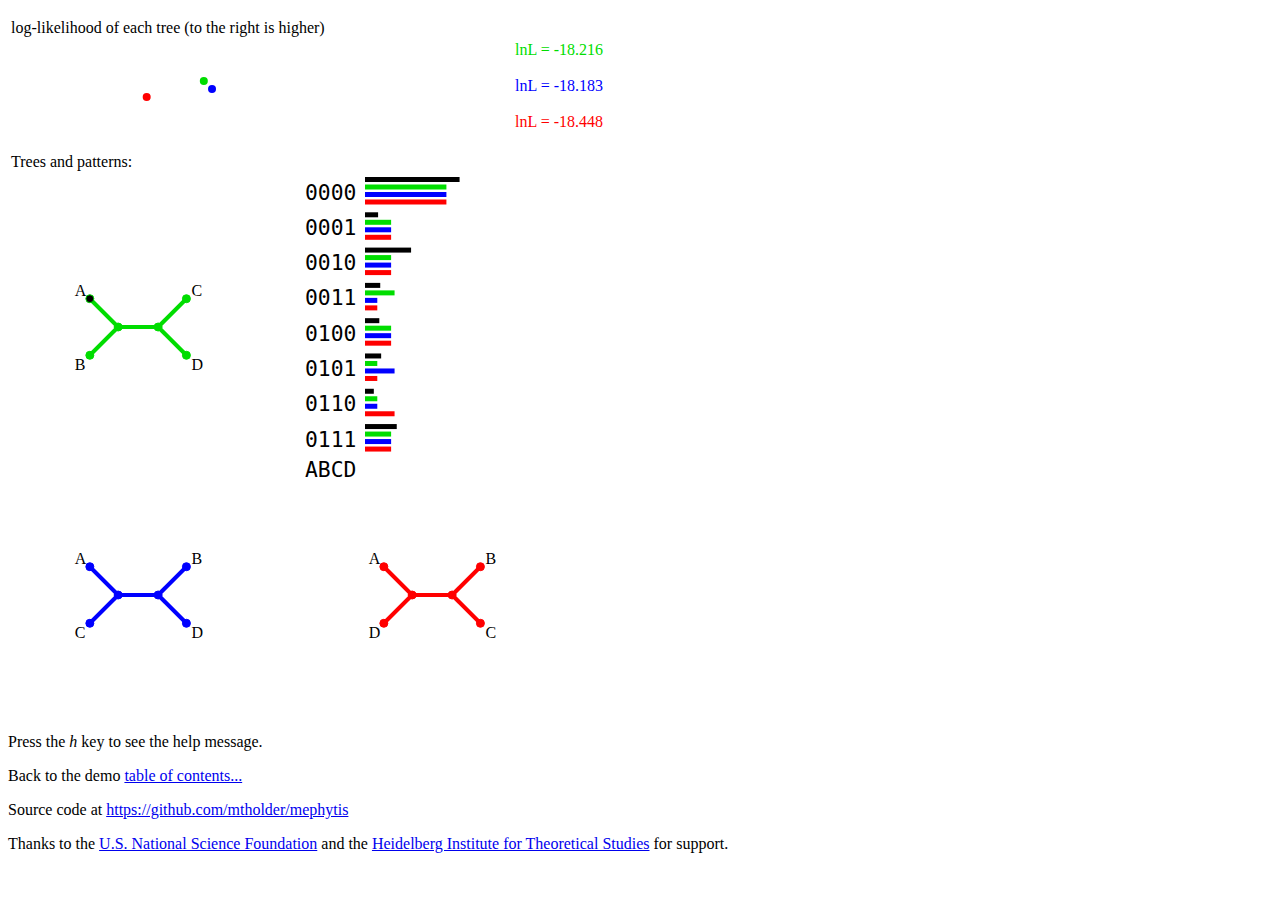
<file: tree-opt.html>
<!DOCTYPE html>
<!-- from http://bl.ocks.org/mbostock/4339083
and http://bl.ocks.org/mbostock/4063550

!-->
<meta charset="utf-8">
<style>

.node circle {
  fill: #fff;
  stroke: steelblue;
  stroke-width: 1.5px;
}

.node {
  font: 10px sans-serif;
}

.link {
  fill: none;
  stroke: #ccc;
  stroke-width: 1.5px;
}
#tree1par {
  vertical-align: top;
  float: left;
}
#tree2par {
  vertical-align: center;
  float: left;
}
#tree3par {
  vertical-align: bottom;
  float: left;
}
#histpar {
  vertical-align: top;
  float: right;
}
.line {
  fill: none;
  stroke: black;
  stroke-width: 1.0px;
}

.axis path,
.axis line {
  fill: none;
  stroke: #FFF;
  shape-rendering: crispEdges;
}
.axis text { display: none; }
.x.axis path {
  stroke: none;
}
.y.axis path {
  fill: none;
  stroke: none;
}

</style>
<body>
<script src="d3/d3.v3.min.js"></script>
<script src="jquery/jquery.v2.min.js"></script>
<p id="help"></p>
<table>
  <tr><td>log-likelihood of each tree (to the right is higher)</td></tr>
  <tr>
    <td><div id="lnTracesvg"/></td>
    <td>
      <font color="#0D0"><div id="lnLElement0">LnL</div></font><br/>
      <font color="#00F"><div id="lnLElement1">LnL</div><br/>
      <font color="#F00"><div id="lnLElement2">LnL</div><br/>
    </td>
  </tr>
  <tr><td>Trees and patterns:</td></tr>
</table>
<!--p id="lnLElement">LnL</p!-->
<div>
  <div id="histpar" />
</div>
<table>
  <tr><td><div id="tree1svg"/></td><td><div id="hist"/></td></tr>
  <tr><td><div id="tree2svg"/></td><td><div id="tree3svg"/></td></tr>
</table>
<p id="console"></p>
<!-- footer -->
<h4></h4>

<p>Press the <i>h</i> key to see the help message.</p>
<p>Back to the demo <a href="./index.html">table of contents...</a></p>
<p> Source code at <a href="https://github.com/mtholder/mephytis">https://github.com/mtholder/mephytis</a></p>

<p>Thanks to the <a href="http://www.nsf.gov">U.S. National Science Foundation</a> and the 
<a href="http://www.h-its.org/english/">Heidelberg Institute for Theoretical Studies</a> for support.</p>
<!-- end footer -->


<script>
var TREE_WIDTH = 290;
var TREE_HEIGHT = 220;
var HIST_WIDTH = 300;
var HIST_HEIGHT = 300;
var TRACE_HEIGHT  = 40;
var TRACE_WIDTH = 500;

var scaler = 200;
var max_len = 0.5;
var UP_ANGLE = Math.PI/2; // 90 degree up
var DOWN_ANGLE = 3*Math.PI/2; // 90 degree down
var TOL = 0.01;
var NODE_COLOR = '#88f';
var NODE_HIGHLIGHT_COLOR = "#000";
var ARROW_KEY_PIXEL_JUMP = 1;
var STARTING_EDGE_LENGTH = 0.2;
var g_nodes_obj = {
  't1':  [
    {"index": 0,
     "name": "iAB"
    },
    { "index": 1,
      "name": "A",
      "edge": {
        "parent_index": 0,
        "length": STARTING_EDGE_LENGTH,
        "angle": 5*Math.PI/4
      }
    },
    { "index": 2,
      "name": "B",
      "edge": {
        "parent_index": 0,
        "length": STARTING_EDGE_LENGTH,
        "angle": 3*Math.PI/4
      }
    },
    { "index": 3,
      "name": "iCD",
      "edge": {
        "parent_index": 0,
        "length": STARTING_EDGE_LENGTH,
        "angle": 0
      }
    },
    { "index": 4,
      "name": "C",
      "edge": {
        "parent_index": 3,
        "length": STARTING_EDGE_LENGTH,
        "angle": 7*Math.PI/4
      }
    },
    { "index": 5,
      "name": "D",
      "edge": {
        "parent_index": 3,
        "length": STARTING_EDGE_LENGTH,
        "angle": Math.PI/4
      }
    }
],
  't2':  [
    {"index": 0,
     "name": "iAC"
    },
    { "index": 1,
      "name": "A",
      "edge": {
        "parent_index": 0,
        "length": STARTING_EDGE_LENGTH,
        "angle": 5*Math.PI/4
      }
    },
    { "index": 2,
      "name": "C",
      "edge": {
        "parent_index": 0,
        "length": STARTING_EDGE_LENGTH,
        "angle": 3*Math.PI/4
      }
    },
    { "index": 3,
      "name": "iBD",
      "edge": {
        "parent_index": 0,
        "length": STARTING_EDGE_LENGTH,
        "angle": 0
      }
    },
    { "index": 4,
      "name": "B",
      "edge": {
        "parent_index": 3,
        "length": STARTING_EDGE_LENGTH,
        "angle": 7*Math.PI/4
      }
    },
    { "index": 5,
      "name": "D",
      "edge": {
        "parent_index": 3,
        "length": STARTING_EDGE_LENGTH,
        "angle": Math.PI/4
      }
    }
],
  't3':  [
    {"index": 0,
     "name": "iAD"
    },
    { "index": 1,
      "name": "A",
      "edge": {
        "parent_index": 0,
        "length": STARTING_EDGE_LENGTH,
        "angle": 5*Math.PI/4
      }
    },
    { "index": 2,
      "name": "D",
      "edge": {
        "parent_index": 0,
        "length": STARTING_EDGE_LENGTH,
        "angle": 3*Math.PI/4
      }
    },
    { "index": 3,
      "name": "iBC",
      "edge": {
        "parent_index": 0,
        "length": STARTING_EDGE_LENGTH,
        "angle": 0
      }
    },
    { "index": 4,
      "name": "B",
      "edge": {
        "parent_index": 3,
        "length": STARTING_EDGE_LENGTH,
        "angle": 7*Math.PI/4
      }
    },
    { "index": 5,
      "name": "C",
      "edge": {
        "parent_index": 3,
        "length": STARTING_EDGE_LENGTH,
        "angle": Math.PI/4
      }
    }
]
};

var i;
for (i = 0; i < g_nodes_obj.t1.length; ++i) {
  g_nodes_obj.t1[i].tree = 't1';
  g_nodes_obj.t2[i].tree = 't2';
  g_nodes_obj.t3[i].tree = 't3';
  
}

var g_edges_obj = {
   't1': [],
   't2': [],
   't3': []
}
var tree2treeInd = {
  't1': 0,
  't2': 1,
  't3': 2
};

for (i=0; i < 5; ++i){
  g_edges_obj.t1[i] = g_nodes_obj.t1[i+1];
  g_edges_obj.t2[i] = g_nodes_obj.t2[i+1];
  g_edges_obj.t3[i] = g_nodes_obj.t3[i+1];
}

var scaled_max_len = max_len*scaler;
var root_x = Math.sqrt(2)*TREE_WIDTH/(1 + 2*Math.sqrt(2));
var root_y = TREE_HEIGHT/2;
var radius = 4;

var hist_svg = d3.select('#hist').append('svg')
    .attr({'width': HIST_WIDTH,
           'height': HIST_HEIGHT, })
    .style('background', 'white');
var tree1svg_root = d3.select('#tree1svg').append('svg')
    .attr({'width':  TREE_WIDTH,
           'height': TREE_HEIGHT,})
    .style('background', 'white');
var tree2svg_root = d3.select('#tree2svg').append('svg')
    .attr({'width': TREE_WIDTH,
           'height': TREE_HEIGHT, })
    .style('background', 'white');
var tree3svg_root = d3.select('#tree3svg').append('svg')
    .attr({'width': TREE_WIDTH,
           'height': TREE_HEIGHT})
    .style('background', 'white');

var tree1trace_roots = [];
r = d3.select('#lnTracesvg');
r = r.append('svg');
r.attr({'width':  TRACE_WIDTH,
           'height': TRACE_HEIGHT,})
  .style('background', 'white');
tree1trace_roots[0] = r;



var nodeX = function(node) {
  var e = node.edge;
  if (e) {
    var par_x = g_nodes_obj[node.tree][e.parent_index].x;
    var diag_dist = e.length*scaler;
    node.x = Math.cos(e.angle)*diag_dist + par_x;
  } else {
    node.x = root_x;
  }
  return node.x_offset + node.x;
};

var nodeY = function(node)  {
  var e = node.edge;
  if (e) {
    var par_y = g_nodes_obj[node.tree][e.parent_index].y;
    var diag_dist = e.length*scaler;
    node.y = Math.sin(e.angle)*diag_dist + par_y;
  } else {
    node.y = root_y;
  }
  return node.y_offset + node.y;
};

var LEFT_TEXT_OFFSET = 15;
var RIGHT_TEXT_OFFSET = 5;
var UP_TEXT_OFFSET = 3;
var DOWN_TEXT_OFFSET = 15;
var xForNodeText = function(node) {
  if (node.index < 3) {
    return node.x_offset + node.x - LEFT_TEXT_OFFSET
  } else {
    return node.x_offset + node.x + RIGHT_TEXT_OFFSET
  }
};

var yForNodeText = function(node)  {
  if (node.index == 1 || node.index == 4) {
    return node.y_offset + node.y - UP_TEXT_OFFSET
  } else {
    return node.y_offset + node.y + DOWN_TEXT_OFFSET
  }
};

var nodeText = function(node)  {
  if (node.index == 0 || node.index == 3) {
    return '';
  } else {
    return node.name;
  }
};

var parNodeX = function(node) {
  var e = node.edge;
  if (e) {
    return nodeX(g_nodes_obj[node.tree][e.parent_index]);
  } 
  return node.x;
};

var parNodeY = function(node)  {
  var e = node.edge;
  if (e) {
    return nodeY(g_nodes_obj[node.tree][e.parent_index]);
  } 
  return node.y;
};

var drag = d3.behavior.drag()
    .origin(function(d) { return d; })
    .on("drag", dragmove);

var euclidean_dist = function (x1, y1, x2, y2) {
  return Math.sqrt(Math.pow(x1 - x2, 2) + Math.pow(y1 - y2, 2));
};

function dragmove() {
  var dx, dy;
  dx = d3.event.x;
  dy = d3.event.y;
  var selection = d3.select(this);
  drag_selection(selection, dx, dy);
}

var drag_selection = function(selection, dx, dy) {
  do_highlight_node(selection);
  selection.each(function (node_data) {
      do_dragmove(node_data, dx, dy);
  });
}

var optimize_edge = function(selection) {
  var datum = selection.data()[0];
  selection.each(function (node_data) {
      do_optimize_move(node_data, datum.x, datum.y);
  });
}
var sweepOptState = {'prevLnL': -1e200, 
  'intervalEvent':null};

var pauseTime = 20;
var TOL = 1E-05;
var intervalOptAllEdges = function() {
  var ind;
  var lnlforInd1 = 0;
  if (currentlyOptimizing == -1) {
    advanceSelectedNode();
    ind = g_curr_highlighted_selection.data()[0].index;
    var treeIndOpting = tree2treeInd[g_curr_highlighted_selection.data().tree];
    currentlyOptimizing = 1;
    optimize_edge(g_curr_highlighted_selection);
    if (ind <= 5) {
      if (ind == 5) {
        lnlforInd1 = traceData[treeIndOpting].lnL;
        if (lnlforInd1 - sweepOptState.prevLnL <= TOL) {
          clearInterval(sweepOptState.intervalEvent);
          return;
        }
        sweepOptState.prevLnL = lnlforInd1;
      }
    }
  }
}
var optimize_all_edges = function() {
  var nodeData = g_curr_highlighted_selection.data()[0];
  var treeKey = nodeData.tree;
  var treeIndOpting = tree2treeInd[treeKey];
  sweepOptState.prevLnL = traceData[treeIndOpting].lnL;
  var ii;
  currentlyOptimizing = 1;
  optimize_edge(g_curr_highlighted_selection);
  sweepOptState.intervalEvent = setInterval(intervalOptAllEdges, 5*pauseTime);
};

var do_dragmove = function(node_data, dx, dy) {
  var e = node_data.edge;
  var nx, ny, p_x, p_y, m_x, m_y, par_ind, ang, y_from_x, x_from_y;
  var dist_from_y, dist_from_x;
  var hit_par=false;
  var hit_limit=false;
  var node_array = g_nodes_obj[node_data.tree];
  if (node_data.index == 0) {
    nx = dx;
    ny = dy;
  } else {
    par_ind = e.parent_index;
    ang = e.angle;
    p_x = nodeX(node_array[par_ind]);
    p_y = nodeY(node_array[par_ind]);
    m_x = Math.cos(ang)*scaled_max_len + p_x;
    m_y = Math.sin(ang)*scaled_max_len + p_y;
    if (node_data.index != 3) {
      if (node_data.index == 1) {
        if (dx > p_x || dy > p_y) {
          nx = p_x;
          ny = p_y;
          hit_par = true;
        } else if (dx < m_x || dy < m_y) {
          nx = m_x;
          ny = m_y;
          hit_limit = true;
        }
      } else if (node_data.index == 2) {
        if (dx > p_x || dy < p_y) {
          nx = p_x;
          ny = p_y;
          hit_par = true;
        } else if (dx < m_x || dy > m_y) {
          nx = m_x;
          ny = m_y;
          hit_limit = true;
        }
      } else if (node_data.index == 4) {
        if (dx < p_x || dy > p_y) {
          nx = p_x;
          ny = p_y;
          hit_par = true;
        } else if (dx > m_x || dy < m_y) {
          nx = m_x;
          ny = m_y;
          hit_limit = true;
        }
      } else if (node_data.index == 5) {
        if (dx < p_x || dy < p_y) {
          nx = p_x;
          ny = p_y;
          hit_par = true;
        } else if (dx > m_x || dy > m_y) {
          nx = m_x;
          ny = m_y;
          hit_limit = true;
        }
      }
      if ((!hit_par) && (!hit_limit)) {
        y_from_x = p_y + (dx - p_x)*Math.tan(e.angle);
        x_from_y = p_x + (dy - p_y)/Math.tan(e.angle);
        dist_from_y = euclidean_dist(node_data.x, node_data.y, x_from_y, dy);
        dist_from_x = euclidean_dist(node_data.x, node_data.y, dx, y_from_x);
        if (dist_from_y < dist_from_x) {
          nx = x_from_y;
          ny = dy
        } else {
          nx = dx;
          ny = y_from_x;
        }
      }
    } else {
      if (dx < p_x) {
        nx = p_x;
        hit_par = true;
      } else if (dx > m_x) {
        nx = m_x;
        hit_limit = true;
      } else {
        nx = dx;
      }
      ny = p_y;
    }
    e.length = euclidean_dist(p_x, p_y, nx, ny)/scaler;
  }
  node_data.x = nx;
  node_data.y = ny;
  refresh_nodes(node_data.svg_container);
  refresh_edges(node_data.svg_container);
  refresh_likelihood_traces(node_data.tree);
  return {'x':nx, 'y':ny};
}


var refresh_nodes = function (svg_root) {
  svg_root.selectAll('circle')
  .attr({'cx': nodeX, 'cy': nodeY})
  svg_root.selectAll('text')
  .attr({'x': xForNodeText, 'y': yForNodeText})
};
var refresh_edges = function (svg_root) {
  svg_root.selectAll('line')
  .attr({'x1': nodeX, 'y1': nodeY, 'x2': parNodeX, 'y2': parNodeY});
};
var g_curr_highlighted_selection = null;
var highlight_node = function() {
  do_highlight_node(d3.select(this));
}
var deselect_node_style_fill = function (node_data) {
  return node_data.unselected_style_fill;
}
var select_node_style_fill = function (node_data) {
  if (!node_data.unselected_style_fill) {
    node_data.unselected_style_fill = node_data.color;
  }
  return NODE_HIGHLIGHT_COLOR;
}
var do_highlight_node = function(node_selection) {
  if (node_selection != g_curr_highlighted_selection) {
    if (g_curr_highlighted_selection) {
      g_curr_highlighted_selection.style("fill", deselect_node_style_fill);
    }
    node_selection.style("fill", select_node_style_fill);
    unselected_style_fill = node_selection.style.fill;
    g_curr_highlighted_selection = node_selection;
  }
}
var generateNodeId = function(node_data) {
  return node_data.tree + 'n' + node_data.index;
}
var generateEdgeId = function(edge_data) {
  return edge_data.tree + 'e' + edge_data.index;
}

var init_node_data = function (o) {
  for (i = 0; i < o.node_array.length; ++i) {
    var nd = o.node_array[i]
    nd.x_offset = o.x_offset;
    nd.y_offset = o.y_offset;
    nodeX(nd);
    nodeY(nd);
    generateNodeId(nd);
    nd.svg_container = o.svg_root;
    o.svg_root._tree = nd.tree;
  }
};

var init_tree_panel = function(o) {
  var node_color = o.color;
  init_node_data(o);
  o.svg_root.selectAll('line').data(o.edge_array)
    .enter().append('line')
    .attr({'x1': nodeX,
           'y1': nodeY,
           'x2': parNodeX,
           'y2': parNodeY,
           'id': generateEdgeId,
           'stroke': node_color,
           'stroke-width':4,
           'class': o.edge_class});

  var dn = o.svg_root.selectAll('g')
    .data(o.node_array)
    .enter()
    .append('g');
  dn.append('circle')
    .attr({ 'cx': nodeX, 
            'cy': nodeY,
            'r': radius,
            'fill': node_color,
            'stroke': node_color,
            'id': generateNodeId,
            'class': o.node_class
            })
    .on("click", highlight_node)
    .call(drag);
  dn.append('text')
    .attr({"x": xForNodeText, "y": yForNodeText})
    .text(nodeText);
  return dn;
};

var TREE1COLOR = '#0D0';
var TREE2COLOR = '#00F';
var TREE3COLOR = '#F00';
var TREECOLORS = [TREE1COLOR, TREE2COLOR, TREE3COLOR];
t1n = init_tree_panel({'svg_root': tree1svg_root,
                 'node_array': g_nodes_obj['t1'],
                 'edge_array': g_edges_obj['t1'],
                 'color': TREE1COLOR,
                 'node_class':'t1node',
                 'edge_class':'t1edge',
                 'x_offset': 0,
                 'y_offset': 0,
                 });
t2n = init_tree_panel({'svg_root': tree2svg_root,
                 'node_array': g_nodes_obj['t2'],
                 'edge_array': g_edges_obj['t2'],
                 'color': TREE2COLOR,
                 'node_class':'t2node',
                 'edge_class':'t2edge',
                 'x_offset': 0,
                 'y_offset': 0,
                 });
t3n = init_tree_panel({'svg_root': tree3svg_root,
                 'node_array': g_nodes_obj['t3'],
                 'edge_array': g_edges_obj['t3'],
                 'color': TREE3COLOR,
                 'node_class':'t3node',
                 'edge_class':'t3edge',
                 'x_offset': 0,
                 'y_offset': 0,
                 });

var tree2group = {
  't1':t1n,
  't2':t2n,
  't3':t3n
}
var prob_vec = [0.25, 0.2, 0.15, 0.1, 0.1, 0.1, 0.05, 0.05,
                0.25, 0.2, 0.15, 0.1, 0.1, 0.1, 0.05, 0.05,
                0.25, 0.2, 0.15, 0.1, 0.1, 0.1, 0.05, 0.05,
                0.25, 0.2, 0.15, 0.1, 0.1, 0.1, 0.05, 0.05];

var show_trees = {'t1':true, 't2':true, 't3':true};
var HIST_BAR_X = 60;
var HIST_WITHIN_PROB = HIST_HEIGHT/40;
var HIST_BETWEEN_PROB = HIST_HEIGHT/8.5;
var BAR_HEIGHT = 5;
var PAD_STR = '0000';
var fullProbIndexToTree = function (i) {
  if (i < 8) {
    return '';
  }
  if (i < 16) {
    return 't1';
  }
  if (i < 24) {
    return 't2';
  }
  return 't3';
}
var barY = function(data, i) {
  var group_offset = HIST_WITHIN_PROB*Math.floor(i/8);
  var prob_offset = HIST_BETWEEN_PROB*(i%8)
  return group_offset + prob_offset;
};
var barWidth = function(datum, i) {
  if (i >= 8) {
    var tree = fullProbIndexToTree(i);
    if (!show_trees[tree]) {
      return 0;
    }
  }
  return datum*(HIST_WIDTH - HIST_BAR_X);
};
var barFill = function(datum, i) {
  if (i < 8) {
    return '#000';
  }
  if (i < 16) {
    return TREE1COLOR;
  }
  if (i < 24) {
    return TREE2COLOR;
  }
  return TREE3COLOR;
};

var barText = function(datum, i) {
  if (i == 0) {
    return 'ABCD';
  }
  if (i < 24) {
    return '';
  }
  var s = Math.floor(i%8).toString(2);
  return PAD_STR.substring(0, 4 - s.length) + s;
};
var textBarY = function(data, i) {
  if (i == 0) {
    return HIST_HEIGHT;
  }
  return barY(data, i);
};

var g_hn = hist_svg.selectAll('g')
  .data(prob_vec)
  .enter()
  .append('g');
g_hn.append('circle')

var hist_bars = g_hn.append('rect')
    .attr({'x': HIST_BAR_X,
           'y': barY,
           'height': BAR_HEIGHT,
           'width': barWidth,
           'fill': barFill});
g_hn.append('text')
    .attr({"x": 0,
           "y": textBarY,
           "font-size":"16pt",
           "font-family": "monospace"})
    .text(barText);

var tree2prob_offset = {
  //     0    1   2   3   4   5   6   7
  't1': [ 8,  9, 10, 11, 12, 13, 14, 15],
  't2': [16, 17, 20, 21, 18, 19, 22, 23],
  't3': [24, 26, 28, 30, 25, 27, 29, 31]
};
var tree2min_prob_offset = {
  't1': 8,
  't2': 16,
  't3': 24,
}
var calc_probs_on_12v45_tree = function(node_array) {
  var prob1at0 = node_array[1].edge.length; 
  var prob0at0 = 1.0 - prob1at0;
  var internalLen = node_array[3].edge.length;
  var prob01internals = prob0at0*internalLen;
  var prob00internals = prob0at0 - prob01internals;
  var prob10internals = prob1at0*internalLen;
  var prob11internals = prob1at0 - prob10internals;
  // edge to node at 2
  var to2Len = node_array[2].edge.length;
  var prob00_x1 = (1.0 - to2Len)*prob01internals + to2Len*prob11internals;
  var prob01_x1 = (to2Len)*prob01internals + (1 - to2Len)*prob11internals;
  var prob00_x0 = (1.0 - to2Len)*prob00internals + to2Len*prob10internals;
  var prob01_x0 = (to2Len)*prob00internals + (1 - to2Len)*prob10internals;
  // edge to node at 4 depends on right internal
  var to4Len = node_array[4].edge.length;
  var prob00_x1_0 = (to4Len)*prob00_x1;
  var prob01_x1_0 = (to4Len)*prob01_x1;
  var prob00_x0_0 = (1.0 - to4Len)*prob00_x0;
  var prob01_x0_0 = (1.0 - to4Len)*prob01_x0;
  var prob00_x1_1 = (1.0 - to4Len)*prob00_x1;
  var prob01_x1_1 = (1.0 - to4Len)*prob01_x1;
  var prob00_x0_1 = (to4Len)*prob00_x0;
  var prob01_x0_1 = (to4Len)*prob01_x0;
  // edge to node at 5 depends on right internal
  var to5Len = node_array[5].edge.length;
  var prob00_xx_00 = (1.0 - to5Len)*prob00_x0_0 + to5Len*prob00_x1_0
  var prob00_xx_01 = to5Len*prob00_x0_0 + (1.0 - to5Len)*prob00_x1_0
  var prob00_xx_10 = (1.0 - to5Len)*prob00_x0_1 + to5Len*prob00_x1_1
  var prob00_xx_11 = to5Len*prob00_x0_1 + (1.0 - to5Len)*prob00_x1_1
  var prob01_xx_00 = (1.0 - to5Len)*prob01_x0_0 + to5Len*prob01_x1_0
  var prob01_xx_01 = to5Len*prob01_x0_0 + (1.0 - to5Len)*prob01_x1_0
  var prob01_xx_10 = (1.0 - to5Len)*prob01_x0_1 + to5Len*prob01_x1_1
  var prob01_xx_11 = to5Len*prob01_x0_1 + (1.0 - to5Len)*prob01_x1_1
  return [prob00_xx_00,
          prob00_xx_01,
          prob00_xx_10,
          prob00_xx_11,
          prob01_xx_00,
          prob01_xx_01,
          prob01_xx_10,
          prob01_xx_11]
}

var refresh_hist_bars = function() {
  hist_bars.data(prob_vec).attr('width', barWidth);
}
//var patCounts = [8, 2, 4, 1, 2, 2, 1, 8];
var patCounts = [0.39, 0.054, 0.19, 0.0628, 0.059, 0.0666, 0.03635, 0.1309];
var numChars = 0;
for (i = 0; i < 8; ++i) {
  numChars += patCounts[i];
}
var patfreq = [];
for (i = 0; i < 8; ++i) {
  patfreq[i] = patCounts[i]/numChars;
  prob_vec[i] = patfreq[i];
}

numChars *= 10 ;
var refresh_probabilities = function(tree) {
  var prob_offset_arr = tree2prob_offset[tree];
  var node_data = g_nodes_obj[tree];
  var p = calc_probs_on_12v45_tree(node_data);
  var i = 0;

  for (i = 0; i < 8; ++i) {
    var pvi = prob_offset_arr[i];
    prob_vec[pvi] = p[i];
  }
  var pc = [];
  var mo = tree2min_prob_offset[tree];
  for (i = 0; i < 8; ++i) {
    pc[i] = prob_vec[mo + i];
  }
  refresh_hist_bars();
  return pc;
};

var calcLnL = function(modelProb, dataProp, numPatterns, dataSize) {
  var i = 0;
  var lnl = 0.0;
  for (i = 0; i < numPatterns; ++i) {
    var df = dataProp[i];
    if (df > 0.0) {
        lnl += dataSize*df*Math.log(modelProb[i]);
    }
  }
  return lnl;
};

var unconstrainedLnL = calcLnL(patfreq, patfreq, 8, numChars);
var smallBrLen = STARTING_EDGE_LENGTH;
var bigBrLen = STARTING_EDGE_LENGTH;
var proxySmallTree = [
    {},
    { "edge": {
        "length": smallBrLen,
      }
    },
    { "edge": {
        "length": smallBrLen,
      }
    },
    { "edge": {
        "length": smallBrLen,
      }
    },
    { "edge": {
        "length": smallBrLen,
      }
    },
    { "edge": {
        "length": smallBrLen,
      }
    }
];
var smallTreeProbs = calc_probs_on_12v45_tree(proxySmallTree);
var smallTreeLnL = calcLnL(smallTreeProbs, patfreq, 8, numChars);
var i = 0;
for (i = 1; i < 6; ++i) {
  proxySmallTree[i].edge.length = bigBrLen;
}
var bigTreeProbs = calc_probs_on_12v45_tree(proxySmallTree);
var bigTreeLnL = calcLnL(bigTreeProbs, patfreq, 8, numChars);
var badLnL = (bigTreeLnL > smallTreeLnL ? smallTreeLnL : bigTreeLnL);
var unconstrainedLnL = calcLnL(patfreq, patfreq, 8, numChars);
var traceMax = Math.ceil(unconstrainedLnL);
var traceMin = Math.floor(badLnL);


var traceMargin = {top: 5, right: 5, bottom: 3, left: 3};
var traceWriteWidth = TRACE_WIDTH - traceMargin.left - traceMargin.right;
var traceWriteHeight = TRACE_HEIGHT - traceMargin.top - traceMargin.bottom;
var traceTree = d3.scale.linear()
    .range([0, traceWriteHeight])
    .domain([-1, 3]);
var traceLnL = d3.scale.linear()
    .range([0, traceWriteWidth])
    .domain([traceMin, traceMax]);
var traceXAxis = d3.svg.axis()
    .scale(traceLnL)
    .orient("right");
var traceYAxis = d3.svg.axis()
    .scale(traceTree)
    .orient("top");

var traceLines = [];
var currSpots = [];


var addTraceCurrSpots = function (svgcontainer, ind, datum) {
  var locInd = ind;
  var currDS = traceData;
  var currSpot = svgcontainer.selectAll("circle")
    .data(currDS)
    .enter()
    .append('circle');
  svgcontainer.selectAll("circle")
    .attr('cy', function(d) { return traceTree(d.treeInd); })
    .attr('cx', function(d) { return traceLnL(d.lnL); })
    .attr('r', 4)
    .attr('fill', function(d) {return TREECOLORS[d.treeInd]});
  d3.select("#lnLElement" + locInd).text("lnL = " + currDS[locInd].lnL.toFixed(3));
};

var traceData = [];
var currentlyOptimizing = -1;

for (i = 0 ; i < 1; ++i) {
  var r = tree1trace_roots[i];
  r.attr("width", TRACE_WIDTH)
      .attr("height", TRACE_HEIGHT)
    .append("g")
      .attr("transform", "translate(" + traceMargin.left + "," + traceMargin.top + ")");
  r.append("g")
    .attr("class", "x axis")
    .attr("transform", "translate(0," + traceWriteHeight + ")")
    .call(traceXAxis);
  r.append("g")
    .attr("class", "y axis")
    .call(traceYAxis);
}

var refresh_like_data = function(tree) {
  var i;
  var p = refresh_probabilities(tree);
  /*d3.select("#console").text("[" + p[0] + ", " + 
                             p[1] + ", " + 
                             p[2] + ", " + 
                             p[3] + ", " + 
                             p[4] + ", " + 
                             p[5] + ", " + 
                             p[6] + ", " + 
                             p[7] + "];"
                             );
  */
  var lnL = calcLnL(p, patfreq, 8, numChars);
  //d3.select("#lnLElement").text("lnL = " + lnL);
  var node_data = g_nodes_obj[tree];
  var treeInd = tree2treeInd[tree];
  var currDatum = {
    "lnL": lnL,
    "edgelen": [node_data[1].edge.length,
                node_data[2].edge.length,
                node_data[3].edge.length,
                node_data[4].edge.length,
                node_data[5].edge.length],
    "treeInd": treeInd
  };
  traceData[treeInd] = currDatum;
  return currDatum;
};

var refresh_likelihood_traces = function(tree) {
  var i = tree2treeInd[tree];
  var currDatum = refresh_like_data(tree);
  var r = tree1trace_roots[0];
  x = addTraceCurrSpots(r, i, currDatum);
};

refresh_probabilities('t1');
refresh_probabilities('t2');
refresh_probabilities('t3');
var toggleTree = function (tree) {
  show_trees[tree] = ! show_trees[tree];
  refresh_hist_bars();
}

/* fill maxLnL fields for new_state */
var check_max_lnL = function(old_state, new_state) {
  if (new_state.lnL > old_state.maxLnL) {
    new_state.maxLnL = new_state.lnL;
    new_state.xForMaxLnL = new_state.x;
    new_state.yForMaxLnL = new_state.y;
  } else {
    new_state.maxLnL = old_state.maxLnL;
    new_state.xForMaxLnL = old_state.xForMaxLnL;
    new_state.yForMaxLnL = old_state.yForMaxLnL;
  }
}

var do_optimize_move = function(node_data, ini_x, ini_y) {
  currentlyOptimizing = node_data.index;
  var treeIndOpting = tree2treeInd[node_data.tree];
  var incXOffset, incYOffset;
  if (node_data.index == 0) {
    currentlyOptimizing = -1;
    return;
  }
  if (node_data.index == 1 || node_data.index == 2) {
    incXOffset = -ARROW_KEY_PIXEL_JUMP;
  } else {
    incXOffset = ARROW_KEY_PIXEL_JUMP;
  }
  if (node_data.index == 1 || node_data.index == 4) {
    incYOffset = -ARROW_KEY_PIXEL_JUMP;
  } else if (node_data.index == 2 || node_data.index == 5) {
    incYOffset = ARROW_KEY_PIXEL_JUMP;
  } else {
    incYOffset = 0;
  }
  var node_array = g_nodes_obj[node_data.tree];
  var beforeState = traceData[treeIndOpting];
  var bumpState = {
    'maxLnL' : beforeState.lnL,
    'xForMaxLnL' : ini_x,
    'yForMaxLnL' : ini_y,
    'x': ini_x,
    'y': ini_y,
    'prevx': -10000,
  };
  var bumpToOpt = function() {
    bumpState.prevx = bumpState.x;
    var newV = do_dragmove(node_data, bumpState.x + incXOffset, bumpState.y + incYOffset);
    bumpState.lnL = traceData[treeIndOpting].lnL;
    bumpState.x = newV.x;
    bumpState.y = newV.y;
    if (newV.x == bumpState.xForMaxLnL) {
      currentlyOptimizing = -1;
      return;
    }
    if (bumpState.stopWhenGT && newV.x > bumpState.xForMaxLnL) {
      do_dragmove(node_data, bumpState.xForMaxLnL, bumpState.yForMaxLnL);
      currentlyOptimizing = -1;
      return;
    }
    if ((!bumpState.stopWhenGT) && newV.x < bumpState.xForMaxLnL) {
      do_dragmove(node_data, bumpState.xForMaxLnL, bumpState.yForMaxLnL);
      currentlyOptimizing = -1;
      return;
    }
    setTimeout(function() {bumpToOpt();}, pauseTime/2);
  };
  var bumpDown = function () {
    bumpState.prevx = bumpState.x;
    var newV = do_dragmove(node_data, bumpState.x - incXOffset, bumpState.y - incYOffset);
    bumpState.lnL = traceData[treeIndOpting].lnL;
    bumpState.x = newV.x;
    bumpState.y = newV.y;
    check_max_lnL(bumpState, bumpState);
    if (bumpState.prevx != bumpState.x) {
      setTimeout(function() {bumpDown();}, pauseTime);
    } else {
      if (bumpState.xForMaxLnL > bumpState.x) {
        bumpState.stopWhenGT = true;
      } else {
        bumpState.stopWhenGT = false;
      }
      if (bumpState.maxLnL > bumpState.lnL) {
        bumpToOpt();
      }
    }
  };
  var bumpUp = function () {
    bumpState.prevx = bumpState.x;
    var newV = do_dragmove(node_data, bumpState.x + incXOffset, bumpState.y + incYOffset);
    bumpState.lnL = traceData[treeIndOpting].lnL;
    bumpState.x = newV.x;
    bumpState.y = newV.y;
    check_max_lnL(bumpState, bumpState);
    if (bumpState.prevx != bumpState.x) {
      setTimeout(function() {bumpUp();}, pauseTime);
    } else {
      bumpDown();
    }
  };
  bumpUp();
}

var showingHelp = false;

var show_help = function() {
  d3.select("#help").html(
    "Press <i>h</i> to hide this help message. <br/>" +
    "The black bars show the relative frequency of patterns in a " +
    "data set that was generated from this tree." +
    "<br/>The green bars shows the probability of each data" + 
    " according to the Cavendar-Farris-Neyman model (a 2-state" +
    " version of the Jukes-Cantor model)." +
    "<br />The orange node is the currently highlighted node. You can" +
    " use the arrow keys to change the branch length of this node. You" +
    " can use the tab key to switch to the next node. " +
    "<br />The 5 trace plots below the histogram show the log-likelihood of the" +
    " as a function of the length of each branch (see the label of each plot)." +
    " The colored dot shows the log-likelihood for the current set of branch lengths." +
    " Note that if the branch lengths are very far from optimal, then the likelihood" +
    " may be too low to show up on the plot. Note that the MLE for one branch " + 
    " depends on the length of the other branches." +
    "<br />If you press the <i>o</i> key, the program will trace through the" +
    " possible lengths for the selected branch, and settle on the optimal value." +
    "<br />If you press the <i>s</i> key, the program will optimize all of the edges."
    );
  showingHelp = true;
};
var hide_help = function() {
  d3.select("#help").text("");
  showingHelp = false;
};

var advanceSelectedNode = function() {
  var next_node;
  var datum = g_curr_highlighted_selection.data();
  var d = datum[0];
  if (d.index == 5) {
    next_node = d3.select('#' + d.tree + 'n1');
  } else {
    next_node = d3.select('#' + d.tree + 'n' + (1 + d.index));
  }
  do_highlight_node(next_node);
}

$(document).ready(function() {
  refresh_likelihood_traces('t1');
  refresh_likelihood_traces('t2');
  refresh_likelihood_traces('t3');

    $(document).keydown(function(e) {
      var s = String.fromCharCode(e.keyCode);
      if (s == 'q' || s == 'Q') {// q is under 1
        toggleTree('t1');
      }
      
      if (g_curr_highlighted_selection) {
        var dx;
        var dy;
        var move = false;
        var optimize = false;
        var optAll = false;
        var datum = g_curr_highlighted_selection.data();
        var d = datum[0];
        if (e.keyCode == 9) { //tab
          advanceSelectedNode();
          e.preventDefault();
          return;
        } else if (e.keyCode == 38) { // arrow up...
          if (d.index == 5 || d.index == 1) {
              dx = d.x - ARROW_KEY_PIXEL_JUMP;
              dy = d.y - ARROW_KEY_PIXEL_JUMP;
              move = true;
          } else if (d.index == 2 || d.index == 4) {
              dx = d.x + ARROW_KEY_PIXEL_JUMP;
              dy = d.y - ARROW_KEY_PIXEL_JUMP;
              move = true;
          }
        } else if (e.keyCode == 40) {
          if (d.index == 5 || d.index == 1) {
              dx = d.x + ARROW_KEY_PIXEL_JUMP;
              dy = d.y + ARROW_KEY_PIXEL_JUMP;
              move = true;
          } else if (d.index == 2 || d.index == 4) {
              dx = d.x - ARROW_KEY_PIXEL_JUMP;
              dy = d.y + ARROW_KEY_PIXEL_JUMP;
              move = true;
          }
        }
        if (e.keyCode == 37) { // arrow left...
          if (d.index == 5 || d.index == 1) {
              dx = d.x - ARROW_KEY_PIXEL_JUMP;
              dy = d.y - ARROW_KEY_PIXEL_JUMP;
              move = true;
          } else if (d.index == 2 || d.index == 4) {
              dx = d.x - ARROW_KEY_PIXEL_JUMP;
              dy = d.y + ARROW_KEY_PIXEL_JUMP;
              move = true;
          } else if (d.index == 3) {
              dx = d.x - ARROW_KEY_PIXEL_JUMP;
              move = true;
          }
        } else if (e.keyCode == 39) { // arrow right...
          if (d.index == 5 || d.index == 1) {
              dx = d.x + ARROW_KEY_PIXEL_JUMP;
              dy = d.y + ARROW_KEY_PIXEL_JUMP;
              move = true;
          } else if (d.index == 2 || d.index == 4) {
              dx = d.x + ARROW_KEY_PIXEL_JUMP;
              dy = d.y - ARROW_KEY_PIXEL_JUMP;
              move = true;
          } else if (d.index == 3) {
              dx = d.x + ARROW_KEY_PIXEL_JUMP;
              move = true;
          }
        } else if (e.keyCode == 72) {// h
          if (showingHelp) {
            hide_help();
          } else {
            show_help();
          }
        } else if (e.keyCode == 79) {// o
          optimize = true;
        } else if (e.keyCode == 83) {// s
          optAll = true;
          optimize = true;
        }
        // take action
        if (move) {
          drag_selection(g_curr_highlighted_selection, dx, dy);
        } else if (optimize) {
          if (optAll) {
            optimize_all_edges();
          } else {
            optimize_edge(g_curr_highlighted_selection);
          }
        }
      }
    });
});

var ini_highlighted_node = d3.select('#t1n1');
do_highlight_node(ini_highlighted_node);
var ini_datum = ini_highlighted_node.data()[0];
drag_selection(ini_highlighted_node, ini_datum.x, ini_datum.y);

</script>
</file>
<file: disc-state-disc-time-Markov/index.css>
html {
    margin: 0;
    padding: 0;
}

body {
    margin: 3px;
    padding: 0;
    font-size: large;
    font-family: "Comic Sans MS", cursive, sans-serif;
}

.column {
  float: left;
  width: 50%;
}

.footer {
    margin: 0;
    padding: 0;
    font-size: small;
    font-family: Arial, Helvetica, sans-serif;
}

button {
    background-color: aqua;
    color: black;
}

.clearbtn {
    background-color: lightpink;
}

.block {
    display:inline-block;
    text-align: center;
}

table {
    text-align:right;
}

.area {
  fill: rgba(0, 0, 255, 0.3);
}

.ssarea {
    fill: rgba(255, 0, 0, 0.3);
}
</file>
<file: hmm/index.css>
html {
    margin: 0;
    padding: 0;
}

body {
    margin: 3px;
    padding: 0;
    font-size: medium;
    font-family: "Comic Sans MS", cursive, sans-serif;
}

.footer {
    margin: 0;
    padding: 0;
    font-size: small;
    font-family: Arial, Helvetica, sans-serif;
    position: fixed;
    width: 100%;
    bottom: 0;
}

.diceimg {
    width: 1.25em;
    height: 1.25em;
    vertical-align: middle;
}
.randbutton {
    background-color: aqua;
    border: 1px solid black;
    height: 1em;
    color: black;
    font-size: x-large;
    border-radius: 20%;
    padding: 2px;
    margin: -5px -5px;
    display: inline;
    vertical-align: middle;
}

.column {
  float: left;
  width: 50%;
}

button {
    background-color: aqua;
    color: black;
    font-size: x-large;
    border-radius: 20%;
    padding: 2px;
    margin: -2px -2px;
}

.simpleButton {
    background-color: aqua;
    color: black;
    font-size: medium;
    border-radius: 0%;
    padding: 1px;
    margin: -2px -2px;
}


table, th, td {
    text-align: center;
}


.btnManualUrn {
    border: none;
    padding: 3px;
    display: inline-block;
    font-size: 16px;
    margin: 3px 1px;
    border-radius: 30%;
}

.btnManualUrn0 {
    border: none;
    padding: 3px;
    display: inline-block;
    font-size: 16px;
    margin: 3px 1px;
    border-radius: 30%;
    background-color: #ffa500;
    color: #000000;
}

.btnManualUrn1 {
    border: none;
    padding: 3px;
    display: inline-block;
    font-size: 16px;
    margin: 3px 1px;
    border-radius: 30%;
    background-color: #006400;
    color: #FFFFFF;
}

.btnManualBead {
    border: none;
    padding: 10px;
    display: inline-block;
    font-size: 12px;
    margin: 1px 1px;
    border-radius: 50%;
}

.button0 {
    background-color: #ffa500;
    color: #ffa500;
    border: none;
    padding: 10px;
    display: inline-block;
    font-size: 16px;
    margin: 2px 1px;
    border-radius: 50%;
}

.button1 {
    background-color: #006400;
    color: #006400;
    border: none;
    padding: 10px;
    display: inline-block;
    font-size: 16px;
    margin: 2px 1px;
    border-radius: 50%;
}

.clearbtn {
    background-color: lightpink;
}

.block {
    display:inline-block;
    text-align: center;
}

table {
    text-align:right;
}

.area {
  fill: rgba(0, 0, 255, 0.3);
}

.ssarea {
    fill: rgba(255, 0, 0, 0.3);
}
</file>
